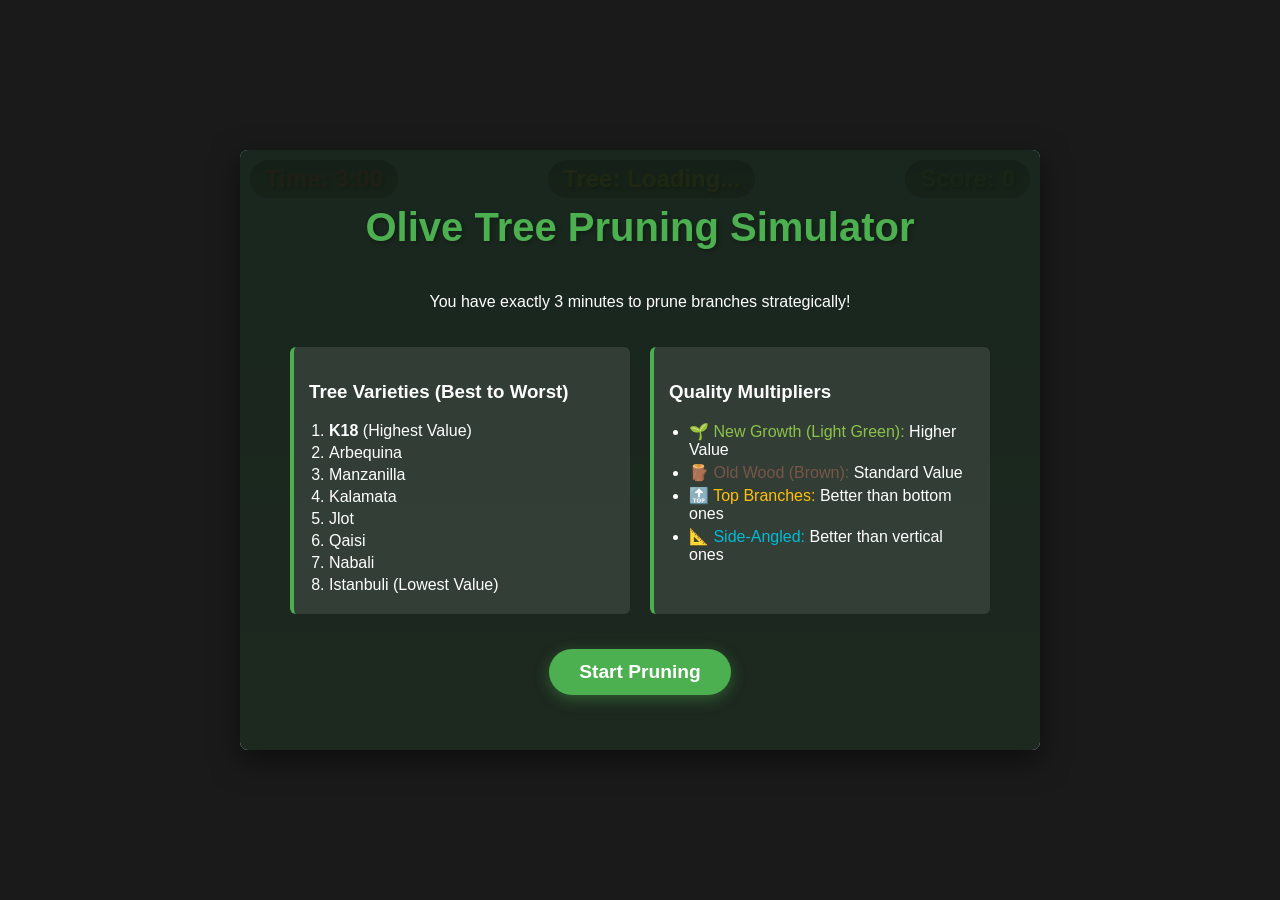
<file: olive-pruning-3min.html>
<!DOCTYPE html>
<html lang="en">
<head>
    <meta charset="UTF-8">
    <meta name="viewport" content="width=device-width, initial-scale=1.0">
    <title>Olive Tree Pruning Simulator</title>
    <style>
        body {
            margin: 0;
            padding: 0;
            background-color: #1a1a1a;
            color: #fff;
            font-family: 'Segoe UI', Tahoma, Geneva, Verdana, sans-serif;
            display: flex;
            justify-content: center;
            align-items: center;
            height: 100vh;
            overflow: hidden;
            user-select: none;
        }

        #game-container {
            position: relative;
            width: 800px;
            height: 600px;
            box-shadow: 0 10px 30px rgba(0,0,0,0.5);
            border-radius: 8px;
            overflow: hidden;
        }

        canvas {
            background: linear-gradient(to bottom, #87CEEB, #E0F6FF);
            cursor: none; /* Hide default cursor to show shears */
        }

        .screen {
            position: absolute;
            top: 0;
            left: 0;
            width: 100%;
            height: 100%;
            background: rgba(20, 30, 20, 0.95);
            display: flex;
            flex-direction: column;
            justify-content: center;
            align-items: center;
            padding: 40px;
            box-sizing: border-box;
            z-index: 10;
            text-align: center;
        }

        h1 { color: #4CAF50; margin-top: 0; font-size: 2.5rem; text-shadow: 2px 2px 4px rgba(0,0,0,0.3); }
        h2 { color: #8BC34A; }

        .info-grid {
            display: grid;
            grid-template-columns: 1fr 1fr;
            gap: 20px;
            margin: 20px 0;
            text-align: left;
            width: 100%;
            max-width: 700px;
        }

        .info-box {
            background: rgba(250,250,250,0.1);
            padding: 15px;
            border-radius: 6px;
            border-left: 4px solid #4CAF50;
        }

        ol { margin: 5px 0; padding-left: 20px; }
        li { margin: 4px 0; }
        ul { padding-left: 20px; }

        button {
            background-color: #4CAF50;
            color: white;
            border: none;
            padding: 12px 30px;
            font-size: 1.2rem;
            font-weight: bold;
            border-radius: 25px;
            cursor: pointer;
            transition: all 0.2s;
            box-shadow: 0 4px 15px rgba(76, 175, 80, 0.4);
            margin-top: 15px;
        }

        button:hover {
            background-color: #45a049;
            transform: scale(1.05);
        }

        #ui-layer {
            position: absolute;
            top: 10px;
            left: 10px;
            right: 10px;
            display: flex;
            justify-content: space-between;
            pointer-events: none;
            font-size: 1.5rem;
            font-weight: bold;
            text-shadow: 2px 2px 2px rgba(0,0,0,0.7);
            z-index: 5;
        }

        .ui-element {
            background: rgba(0,0,0,0.5);
            padding: 5px 15px;
            border-radius: 20px;
        }
        
        #timer { color: #ff4444; }
        #score { color: #4CAF50; }
        #variety-badge { color: #FFC107; }
    </style>
</head>
<body>

<div id="game-container">
    <!-- UI Overlay -->
    <div id="ui-layer">
        <div id="timer" class="ui-element">Time: 3:00</div>
        <div id="variety-badge" class="ui-element">Tree: Loading...</div>
        <div id="score" class="ui-element">Score: 0</div>
    </div>

    <!-- Info / Start Screen -->
    <div id="start-screen" class="screen">
        <h1>Olive Tree Pruning Simulator</h1>
        <p>You have exactly 3 minutes to prune branches strategically!</p>
        
        <div class="info-grid">
            <div class="info-box">
                <h3>Tree Varieties (Best to Worst)</h3>
                <ol>
                    <li><strong>K18</strong> (Highest Value)</li>
                    <li>Arbequina</li>
                    <li>Manzanilla</li>
                    <li>Kalamata</li>
                    <li>Jlot</li>
                    <li>Qaisi</li>
                    <li>Nabali</li>
                    <li>Istanbuli (Lowest Value)</li>
                </ol>
            </div>
            <div class="info-box">
                <h3>Quality Multipliers</h3>
                <ul>
                    <li><span style="color: #8BC34A;">🌱 New Growth (Light Green):</span> Higher Value</li>
                    <li><span style="color: #795548;">🪵 Old Wood (Brown):</span> Standard Value</li>
                    <li><span style="color: #FFC107;">🔝 Top Branches:</span> Better than bottom ones</li>
                    <li><span style="color: #00BCD4;">📐 Side-Angled:</span> Better than vertical ones</li>
                </ul>
            </div>
        </div>
        <button onclick="startGame()">Start Pruning</button>
    </div>

    <!-- Game Over Screen -->
    <div id="game-over-screen" class="screen" style="display: none;">
        <h1>Time's Up!</h1>
        <h2>Your Final Score: <span id="final-score" style="color: #FFC107;">0</span></h2>
        <p>Excellent job tending to the olive orchard.</p>
        <button onclick="restartGame()">Play Again</button>
    </div>

    <canvas id="gameCanvas" width="800" height="600"></canvas>
</div>

<script>
    const canvas = document.getElementById('gameCanvas');
    const ctx = canvas.getContext('2d');
    
    // Game State
    let score = 0;
    let timeLeft = 180;
    let gameActive = false;
    let gameTimer = null;
    let branches = [];
    let currentVarietyIndex = 0;
    let scoreFeedbacks = [];
    
    // Mouse/Hand position
    let mouseX = 400;
    let mouseY = 300;
    let isCutting = false;

    // Audio Synthesis (Web Audio API for pure satisfying sound effects without external files)
    const audioCtx = new (window.AudioContext || window.webkitAudioContext)();
    
    function playCutSound() {
        if (!audioCtx) return;
        // Snip sound
        let osc = audioCtx.createOscillator();
        let gain = audioCtx.createGain();
        osc.type = 'triangle';
        osc.frequency.setValueAtTime(120, audioCtx.currentTime);
        osc.frequency.exponentialRampToValueAtTime(400, audioCtx.currentTime + 0.08);
        
        gain.gain.setValueAtTime(0.3, audioCtx.currentTime);
        gain.gain.exponentialRampToValueAtTime(0.01, audioCtx.currentTime + 0.08);
        
        osc.connect(gain);
        gain.connect(audioCtx.destination);
        osc.start();
        osc.stop(audioCtx.currentTime + 0.08);
    }

    // Varieties Data
    const varieties = [
        { name: "K18", baseValue: 100, color: "#2E5A1c" },
        { name: "Arbequina", baseValue: 85, color: "#3B6E26" },
        { name: "Manzanilla", baseValue: 75, color: "#488231" },
        { name: "Kalamata", baseValue: 65, color: "#55963B" },
        { name: "Jlot", baseValue: 55, color: "#62AA46" },
        { name: "Qaisi", baseValue: 45, color: "#6FBE50" },
        { name: "Nabali", baseValue: 35, color: "#7CD25B" },
        { name: "Istanbuli", baseValue: 20, color: "#89E666" }
    ];

    // Event Listeners
    canvas.addEventListener('mousemove', (e) => {
        const rect = canvas.getBoundingClientRect();
        mouseX = e.clientX - rect.left;
        mouseY = e.clientY - rect.top;
    });

    canvas.addEventListener('mousedown', () => {
        if (!gameActive) return;
        isCutting = true;
        playCutSound();
        checkPrune();
    });

    canvas.addEventListener('mouseup', () => {
        isCutting = false;
    });

    function startGame() {
        document.getElementById('start-screen').style.display = 'none';
        gameActive = true;
        score = 0;
        timeLeft = 180;
        branches = [];
        scoreFeedbacks = [];
        currentVarietyIndex = 0;
        
        generateTree();
        
        // Timer Interval
        gameTimer = setInterval(() => {
            timeLeft--;
            const mins = Math.floor(timeLeft / 60);
            const secs = timeLeft % 60;
            document.getElementById('timer').innerText = `Time: ${mins}:${secs.toString().padStart(2,'0')}`;
            
            // Randomly change tree variety every few seconds to keep it interesting
            if (timeLeft % 7 === 0 && timeLeft > 0) {
                currentVarietyIndex = (currentVarietyIndex + 1) % varieties.length;
                generateTree();
            }
            
            if (timeLeft <= 0) {
                endGame();
            }
        }, 1000);
        
        // Start Loop
        requestAnimationFrame(gameLoop);
    }

    function restartGame() {
        document.getElementById('game-over-screen').style.display = 'none';
        startGame();
    }

    function endGame() {
        gameActive = false;
        clearInterval(gameTimer);
        document.getElementById('game-over-screen').style.display = 'flex';
        document.getElementById('final-score').innerText = score;
    }

    function generateTree() {
        branches = [];
        document.getElementById('variety-badge').innerText = `Tree: ${varieties[currentVarietyIndex].name}`;
        
        // Main Trunk Base
        let startX = 400;
        let startY = 600;
        
        // Generate recursive branch structure
        function createBranch(x, y, angle, length, depth, isNewGrowth) {
            if (depth > 5) return;

            // Calculate End Points
            let endX = x + Math.cos(angle) * length;
            let endY = y + Math.sin(angle) * length;

            // Determine Properties for rules
            // 1. Top of tree bonus (lower Y means higher up on screen)
            let heightFactor = (600 - endY) / 600; 
            
            // 2. Side-angle bonus (Horizontal is closer to 0 or PI. Vertical is PI/2 or -PI/2)
            let isVertical = Math.abs(Math.sin(angle)) > 0.8;
            let angleFactor = isVertical ? 1.0 : 1.5;

            // 3. New growth vs old wood
            let growthType = isNewGrowth || (depth >= 3) ? 'new' : 'old';

            branches.push({
                startX: x,
                startY: y,
                endX: endX,
                endY: endY,
                depth: depth,
                growthType: growthType,
                angleFactor: angleFactor,
                heightFactor: heightFactor,
                pruned: false
            });

            // Spawn sub-branches
            let numBranches = 2 + Math.floor(Math.random() * 2);
            for(let i=0; i<numBranches; i++) {
                let nextAngle = angle + (Math.random() * 0.8 - 0.4);
                let nextLength = length * (0.7 + Math.random() * 0.2);
                createBranch(endX, endY, nextAngle, nextLength, depth + 1, growthType === 'new');
            }
        }

        // Start tree generation (growing upwards, hence -PI/2)
        createBranch(startX, startY - 50, -Math.PI/2, 100, 1, false);
    }

    function checkPrune() {
        branches.forEach(branch => {
            if (branch.pruned) return;

            // Distance from cursor to branch mid-point
            let midX = (branch.startX + branch.endX) / 2;
            let midY = (branch.startY + branch.endY) / 2;
            let dist = Math.hypot(mouseX - midX, mouseY - midY);

            // If close enough to the middle of the branch, clip it!
            if (dist < 25) {
                branch.pruned = true;
                
                // Calculate Score based on requested rules
                let currentVariety = varieties[currentVarietyIndex];
                let base = currentVariety.baseValue;
                
                let growthMultiplier = (branch.growthType === 'new') ? 1.5 : 1.0;
                let heightMultiplier = 1 + branch.heightFactor; // Up to 2x for top
                let angleMultiplier = branch.angleFactor; // 1.5x for side angles

                let finalPoints = Math.round(base * growthMultiplier * heightMultiplier * angleMultiplier);
                score += finalPoints;
                
                // Update UI text
                document.getElementById('score').innerText = `Score: ${score}`;

                // Floating score feedback
                scoreFeedbacks.push({
                    x: midX,
                    y: midY,
                    text: `+${finalPoints}`,
                    alpha: 1.0,
                    color: branch.growthType === 'new' ? '#8BC34A' : '#FFC107'
                });
            }
        });
    }

    function drawHandAndShears() {
        ctx.save();
        ctx.translate(mouseX, mouseY);
        
        // Animate shear snapping
        let shearAngle = isCutting ? 0.1 : 0.4;

        // Draw Hand/Glove
        ctx.fillStyle = "#bf8f63"; // Hand color
        ctx.beginPath();
        ctx.arc(40, 50, 20, 0, Math.PI*2);
        ctx.fill();

        // Sleeve
        ctx.fillStyle = "#5d4037";
        ctx.fillRect(30, 50, 30, 80);

        // Shears Blade 1
        ctx.save();
        ctx.rotate(-shearAngle);
        ctx.strokeStyle = "#757575";
        ctx.lineWidth = 6;
        ctx.lineCap = "round";
        ctx.beginPath();
        ctx.moveTo(0, 0);
        ctx.lineTo(-30, -15);
        ctx.stroke();
        // Handles
        ctx.strokeStyle = "#d32f2f";
        ctx.lineWidth = 8;
        ctx.beginPath();
        ctx.moveTo(0, 0);
        ctx.lineTo(30, 20);
        ctx.stroke();
        ctx.restore();

        // Shears Blade 2
        ctx.save();
        ctx.rotate(shearAngle);
        ctx.strokeStyle = "#9e9e9e";
        ctx.lineWidth = 6;
        ctx.lineCap = "round";
        ctx.beginPath();
        ctx.moveTo(0, 0);
        ctx.lineTo(-35, -5);
        ctx.stroke();
        // Handles
        ctx.strokeStyle = "#d32f2f";
        ctx.lineWidth = 8;
        ctx.beginPath();
        ctx.moveTo(0, 0);
        ctx.lineTo(25, 30);
        ctx.stroke();
        ctx.restore();

        // Pivot Screw
        ctx.fillStyle = "#333";
        ctx.beginPath();
        ctx.arc(0, 0, 4, 0, Math.PI*2);
        ctx.fill();

        ctx.restore();
    }

    function gameLoop() {
        if (!gameActive) return;

        // Clear Screen
        ctx.clearRect(0, 0, canvas.width, canvas.height);

        // Draw Ground
        ctx.fillStyle = "#556B2F";
        ctx.fillRect(0, 550, 800, 50);

        // Draw Trunk
        ctx.strokeStyle = "#5d4037";
        ctx.lineWidth = 18;
        ctx.lineCap = "round";
        ctx.beginPath();
        ctx.moveTo(400, 600);
        ctx.lineTo(400, 500);
        ctx.stroke();

        // Draw Branches
        branches.forEach(branch => {
            if (branch.pruned) return;

            // Set color based on Growth Type (Rule: New vs Old)
            if (branch.growthType === 'new') {
                ctx.strokeStyle = "#66BB6A"; // vibrant light green
            } else {
                ctx.strokeStyle = "#8d6e63"; // wooden brown
            }

            // Thickness based on depth
            ctx.lineWidth = Math.max(2, 10 - branch.depth * 1.5);
            ctx.lineCap = "round";
            
            ctx.beginPath();
            ctx.moveTo(branch.startX, branch.startY);
            ctx.lineTo(branch.endX, branch.endY);
            ctx.stroke();

            // Draw some tiny olive leaves on new growth
            if (branch.growthType === 'new') {
                ctx.fillStyle = varieties[currentVarietyIndex].color;
                ctx.beginPath();
                ctx.arc(branch.endX, branch.endY, 4, 0, Math.PI * 2);
                ctx.fill();
            }
        });

        // Render & Update Floating Score Feedbacks
        for (let i = scoreFeedbacks.length - 1; i >= 0; i--) {
            let f = scoreFeedbacks[i];
            ctx.fillStyle = f.color;
            ctx.font = `bold ${20 + (1 - f.alpha)*10}px Arial`;
            ctx.globalAlpha = f.alpha;
            ctx.fillText(f.text, f.x, f.y);
            f.y -= 1; // Float up
            f.alpha -= 0.02; // Fade out
            if (f.alpha <= 0) {
                scoreFeedbacks.splice(i, 1);
            }
        }
        ctx.globalAlpha = 1.0; // Reset alpha

        // Draw Player's Hand and Shears
        drawHandAndShears();

        requestAnimationFrame(gameLoop);
    }
</script>

</body>
</html>
</file>
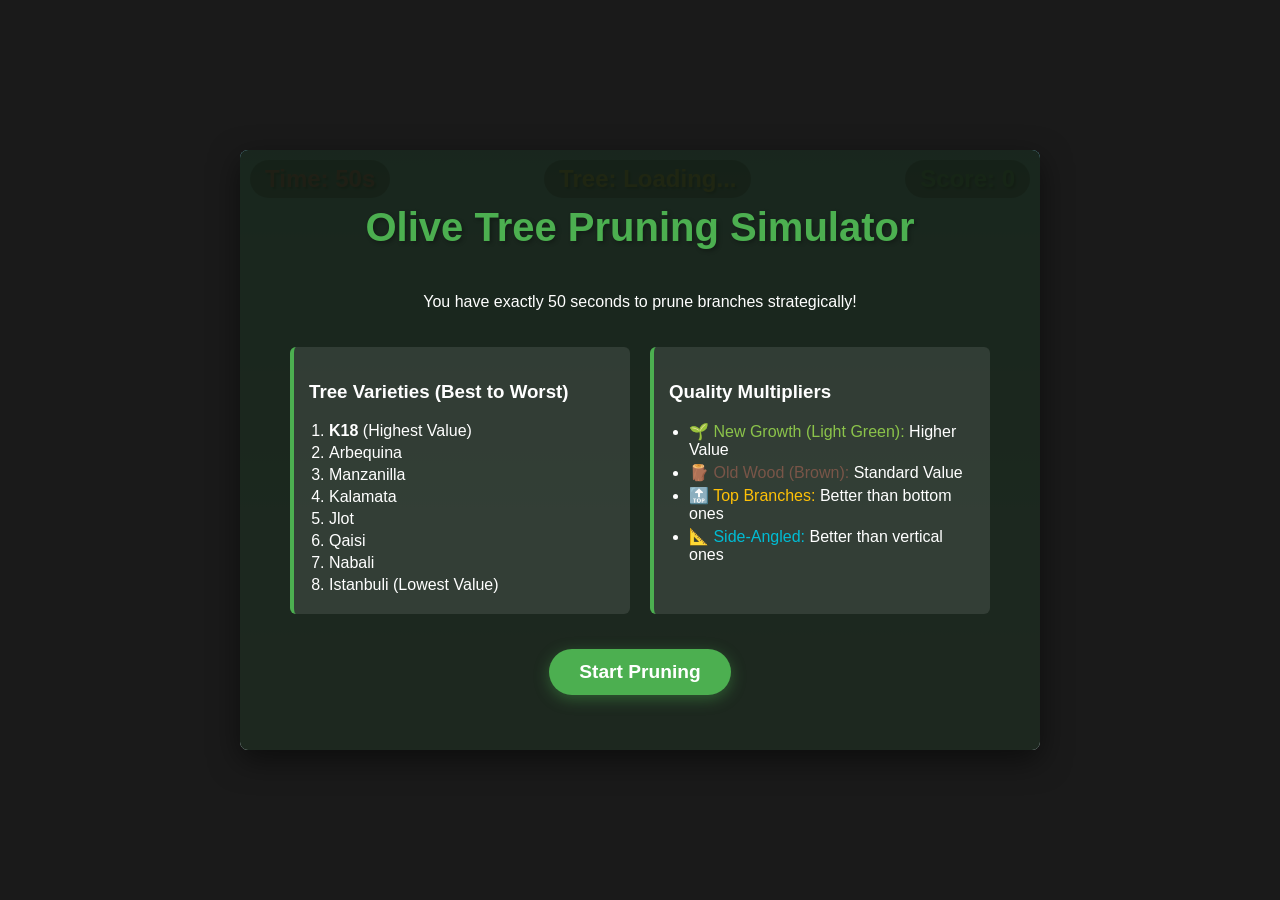
<file: olive-pruning.html>
<!DOCTYPE html>
<html lang="en">
<head>
    <meta charset="UTF-8">
    <meta name="viewport" content="width=device-width, initial-scale=1.0">
    <title>Olive Tree Pruning Simulator</title>
    <style>
        body {
            margin: 0;
            padding: 0;
            background-color: #1a1a1a;
            color: #fff;
            font-family: 'Segoe UI', Tahoma, Geneva, Verdana, sans-serif;
            display: flex;
            justify-content: center;
            align-items: center;
            height: 100vh;
            overflow: hidden;
            user-select: none;
        }

        #game-container {
            position: relative;
            width: 800px;
            height: 600px;
            box-shadow: 0 10px 30px rgba(0,0,0,0.5);
            border-radius: 8px;
            overflow: hidden;
        }

        canvas {
            background: linear-gradient(to bottom, #87CEEB, #E0F6FF);
            cursor: none; /* Hide default cursor to show shears */
        }

        .screen {
            position: absolute;
            top: 0;
            left: 0;
            width: 100%;
            height: 100%;
            background: rgba(20, 30, 20, 0.95);
            display: flex;
            flex-direction: column;
            justify-content: center;
            align-items: center;
            padding: 40px;
            box-sizing: border-box;
            z-index: 10;
            text-align: center;
        }

        h1 { color: #4CAF50; margin-top: 0; font-size: 2.5rem; text-shadow: 2px 2px 4px rgba(0,0,0,0.3); }
        h2 { color: #8BC34A; }

        .info-grid {
            display: grid;
            grid-template-columns: 1fr 1fr;
            gap: 20px;
            margin: 20px 0;
            text-align: left;
            width: 100%;
            max-width: 700px;
        }

        .info-box {
            background: rgba(250,250,250,0.1);
            padding: 15px;
            border-radius: 6px;
            border-left: 4px solid #4CAF50;
        }

        ol { margin: 5px 0; padding-left: 20px; }
        li { margin: 4px 0; }
        ul { padding-left: 20px; }

        button {
            background-color: #4CAF50;
            color: white;
            border: none;
            padding: 12px 30px;
            font-size: 1.2rem;
            font-weight: bold;
            border-radius: 25px;
            cursor: pointer;
            transition: all 0.2s;
            box-shadow: 0 4px 15px rgba(76, 175, 80, 0.4);
            margin-top: 15px;
        }

        button:hover {
            background-color: #45a049;
            transform: scale(1.05);
        }

        #ui-layer {
            position: absolute;
            top: 10px;
            left: 10px;
            right: 10px;
            display: flex;
            justify-content: space-between;
            pointer-events: none;
            font-size: 1.5rem;
            font-weight: bold;
            text-shadow: 2px 2px 2px rgba(0,0,0,0.7);
            z-index: 5;
        }

        .ui-element {
            background: rgba(0,0,0,0.5);
            padding: 5px 15px;
            border-radius: 20px;
        }
        
        #timer { color: #ff4444; }
        #score { color: #4CAF50; }
        #variety-badge { color: #FFC107; }
    </style>
</head>
<body>

<div id="game-container">
    <!-- UI Overlay -->
    <div id="ui-layer">
        <div id="timer" class="ui-element">Time: 50s</div>
        <div id="variety-badge" class="ui-element">Tree: Loading...</div>
        <div id="score" class="ui-element">Score: 0</div>
    </div>

    <!-- Info / Start Screen -->
    <div id="start-screen" class="screen">
        <h1>Olive Tree Pruning Simulator</h1>
        <p>You have exactly 50 seconds to prune branches strategically!</p>
        
        <div class="info-grid">
            <div class="info-box">
                <h3>Tree Varieties (Best to Worst)</h3>
                <ol>
                    <li><strong>K18</strong> (Highest Value)</li>
                    <li>Arbequina</li>
                    <li>Manzanilla</li>
                    <li>Kalamata</li>
                    <li>Jlot</li>
                    <li>Qaisi</li>
                    <li>Nabali</li>
                    <li>Istanbuli (Lowest Value)</li>
                </ol>
            </div>
            <div class="info-box">
                <h3>Quality Multipliers</h3>
                <ul>
                    <li><span style="color: #8BC34A;">🌱 New Growth (Light Green):</span> Higher Value</li>
                    <li><span style="color: #795548;">🪵 Old Wood (Brown):</span> Standard Value</li>
                    <li><span style="color: #FFC107;">🔝 Top Branches:</span> Better than bottom ones</li>
                    <li><span style="color: #00BCD4;">📐 Side-Angled:</span> Better than vertical ones</li>
                </ul>
            </div>
        </div>
        <button onclick="startGame()">Start Pruning</button>
    </div>

    <!-- Game Over Screen -->
    <div id="game-over-screen" class="screen" style="display: none;">
        <h1>Time's Up!</h1>
        <h2>Your Final Score: <span id="final-score" style="color: #FFC107;">0</span></h2>
        <p>Excellent job tending to the olive orchard.</p>
        <button onclick="restartGame()">Play Again</button>
    </div>

    <canvas id="gameCanvas" width="800" height="600"></canvas>
</div>

<script>
    const canvas = document.getElementById('gameCanvas');
    const ctx = canvas.getContext('2d');
    
    // Game State
    let score = 0;
    let timeLeft = 50;
    let gameActive = false;
    let gameTimer = null;
    let branches = [];
    let currentVarietyIndex = 0;
    let scoreFeedbacks = [];
    
    // Mouse/Hand position
    let mouseX = 400;
    let mouseY = 300;
    let isCutting = false;

    // Audio Synthesis (Web Audio API for pure satisfying sound effects without external files)
    const audioCtx = new (window.AudioContext || window.webkitAudioContext)();
    
    function playCutSound() {
        if (!audioCtx) return;
        // Snip sound
        let osc = audioCtx.createOscillator();
        let gain = audioCtx.createGain();
        osc.type = 'triangle';
        osc.frequency.setValueAtTime(120, audioCtx.currentTime);
        osc.frequency.exponentialRampToValueAtTime(400, audioCtx.currentTime + 0.08);
        
        gain.gain.setValueAtTime(0.3, audioCtx.currentTime);
        gain.gain.exponentialRampToValueAtTime(0.01, audioCtx.currentTime + 0.08);
        
        osc.connect(gain);
        gain.connect(audioCtx.destination);
        osc.start();
        osc.stop(audioCtx.currentTime + 0.08);
    }

    // Varieties Data
    const varieties = [
        { name: "K18", baseValue: 100, color: "#2E5A1c" },
        { name: "Arbequina", baseValue: 85, color: "#3B6E26" },
        { name: "Manzanilla", baseValue: 75, color: "#488231" },
        { name: "Kalamata", baseValue: 65, color: "#55963B" },
        { name: "Jlot", baseValue: 55, color: "#62AA46" },
        { name: "Qaisi", baseValue: 45, color: "#6FBE50" },
        { name: "Nabali", baseValue: 35, color: "#7CD25B" },
        { name: "Istanbuli", baseValue: 20, color: "#89E666" }
    ];

    // Event Listeners
    canvas.addEventListener('mousemove', (e) => {
        const rect = canvas.getBoundingClientRect();
        mouseX = e.clientX - rect.left;
        mouseY = e.clientY - rect.top;
    });

    canvas.addEventListener('mousedown', () => {
        if (!gameActive) return;
        isCutting = true;
        playCutSound();
        checkPrune();
    });

    canvas.addEventListener('mouseup', () => {
        isCutting = false;
    });

    function startGame() {
        document.getElementById('start-screen').style.display = 'none';
        gameActive = true;
        score = 0;
        timeLeft = 50;
        branches = [];
        scoreFeedbacks = [];
        currentVarietyIndex = 0;
        
        generateTree();
        
        // Timer Interval
        gameTimer = setInterval(() => {
            timeLeft--;
            document.getElementById('timer').innerText = `Time: ${timeLeft}s`;
            
            // Randomly change tree variety every few seconds to keep it interesting
            if (timeLeft % 7 === 0 && timeLeft > 0) {
                currentVarietyIndex = (currentVarietyIndex + 1) % varieties.length;
                generateTree();
            }
            
            if (timeLeft <= 0) {
                endGame();
            }
        }, 1000);
        
        // Start Loop
        requestAnimationFrame(gameLoop);
    }

    function restartGame() {
        document.getElementById('game-over-screen').style.display = 'none';
        startGame();
    }

    function endGame() {
        gameActive = false;
        clearInterval(gameTimer);
        document.getElementById('game-over-screen').style.display = 'flex';
        document.getElementById('final-score').innerText = score;
    }

    function generateTree() {
        branches = [];
        document.getElementById('variety-badge').innerText = `Tree: ${varieties[currentVarietyIndex].name}`;
        
        // Main Trunk Base
        let startX = 400;
        let startY = 600;
        
        // Generate recursive branch structure
        function createBranch(x, y, angle, length, depth, isNewGrowth) {
            if (depth > 5) return;

            // Calculate End Points
            let endX = x + Math.cos(angle) * length;
            let endY = y + Math.sin(angle) * length;

            // Determine Properties for rules
            // 1. Top of tree bonus (lower Y means higher up on screen)
            let heightFactor = (600 - endY) / 600; 
            
            // 2. Side-angle bonus (Horizontal is closer to 0 or PI. Vertical is PI/2 or -PI/2)
            let isVertical = Math.abs(Math.sin(angle)) > 0.8;
            let angleFactor = isVertical ? 1.0 : 1.5;

            // 3. New growth vs old wood
            let growthType = isNewGrowth || (depth >= 3) ? 'new' : 'old';

            branches.push({
                startX: x,
                startY: y,
                endX: endX,
                endY: endY,
                depth: depth,
                growthType: growthType,
                angleFactor: angleFactor,
                heightFactor: heightFactor,
                pruned: false
            });

            // Spawn sub-branches
            let numBranches = 2 + Math.floor(Math.random() * 2);
            for(let i=0; i<numBranches; i++) {
                let nextAngle = angle + (Math.random() * 0.8 - 0.4);
                let nextLength = length * (0.7 + Math.random() * 0.2);
                createBranch(endX, endY, nextAngle, nextLength, depth + 1, growthType === 'new');
            }
        }

        // Start tree generation (growing upwards, hence -PI/2)
        createBranch(startX, startY - 50, -Math.PI/2, 100, 1, false);
    }

    function checkPrune() {
        branches.forEach(branch => {
            if (branch.pruned) return;

            // Distance from cursor to branch mid-point
            let midX = (branch.startX + branch.endX) / 2;
            let midY = (branch.startY + branch.endY) / 2;
            let dist = Math.hypot(mouseX - midX, mouseY - midY);

            // If close enough to the middle of the branch, clip it!
            if (dist < 25) {
                branch.pruned = true;
                
                // Calculate Score based on requested rules
                let currentVariety = varieties[currentVarietyIndex];
                let base = currentVariety.baseValue;
                
                let growthMultiplier = (branch.growthType === 'new') ? 1.5 : 1.0;
                let heightMultiplier = 1 + branch.heightFactor; // Up to 2x for top
                let angleMultiplier = branch.angleFactor; // 1.5x for side angles

                let finalPoints = Math.round(base * growthMultiplier * heightMultiplier * angleMultiplier);
                score += finalPoints;
                
                // Update UI text
                document.getElementById('score').innerText = `Score: ${score}`;

                // Floating score feedback
                scoreFeedbacks.push({
                    x: midX,
                    y: midY,
                    text: `+${finalPoints}`,
                    alpha: 1.0,
                    color: branch.growthType === 'new' ? '#8BC34A' : '#FFC107'
                });
            }
        });
    }

    function drawHandAndShears() {
        ctx.save();
        ctx.translate(mouseX, mouseY);
        
        // Animate shear snapping
        let shearAngle = isCutting ? 0.1 : 0.4;

        // Draw Hand/Glove
        ctx.fillStyle = "#bf8f63"; // Hand color
        ctx.beginPath();
        ctx.arc(40, 50, 20, 0, Math.PI*2);
        ctx.fill();

        // Sleeve
        ctx.fillStyle = "#5d4037";
        ctx.fillRect(30, 50, 30, 80);

        // Shears Blade 1
        ctx.save();
        ctx.rotate(-shearAngle);
        ctx.strokeStyle = "#757575";
        ctx.lineWidth = 6;
        ctx.lineCap = "round";
        ctx.beginPath();
        ctx.moveTo(0, 0);
        ctx.lineTo(-30, -15);
        ctx.stroke();
        // Handles
        ctx.strokeStyle = "#d32f2f";
        ctx.lineWidth = 8;
        ctx.beginPath();
        ctx.moveTo(0, 0);
        ctx.lineTo(30, 20);
        ctx.stroke();
        ctx.restore();

        // Shears Blade 2
        ctx.save();
        ctx.rotate(shearAngle);
        ctx.strokeStyle = "#9e9e9e";
        ctx.lineWidth = 6;
        ctx.lineCap = "round";
        ctx.beginPath();
        ctx.moveTo(0, 0);
        ctx.lineTo(-35, -5);
        ctx.stroke();
        // Handles
        ctx.strokeStyle = "#d32f2f";
        ctx.lineWidth = 8;
        ctx.beginPath();
        ctx.moveTo(0, 0);
        ctx.lineTo(25, 30);
        ctx.stroke();
        ctx.restore();

        // Pivot Screw
        ctx.fillStyle = "#333";
        ctx.beginPath();
        ctx.arc(0, 0, 4, 0, Math.PI*2);
        ctx.fill();

        ctx.restore();
    }

    function gameLoop() {
        if (!gameActive) return;

        // Clear Screen
        ctx.clearRect(0, 0, canvas.width, canvas.height);

        // Draw Ground
        ctx.fillStyle = "#556B2F";
        ctx.fillRect(0, 550, 800, 50);

        // Draw Trunk
        ctx.strokeStyle = "#5d4037";
        ctx.lineWidth = 18;
        ctx.lineCap = "round";
        ctx.beginPath();
        ctx.moveTo(400, 600);
        ctx.lineTo(400, 500);
        ctx.stroke();

        // Draw Branches
        branches.forEach(branch => {
            if (branch.pruned) return;

            // Set color based on Growth Type (Rule: New vs Old)
            if (branch.growthType === 'new') {
                ctx.strokeStyle = "#66BB6A"; // vibrant light green
            } else {
                ctx.strokeStyle = "#8d6e63"; // wooden brown
            }

            // Thickness based on depth
            ctx.lineWidth = Math.max(2, 10 - branch.depth * 1.5);
            ctx.lineCap = "round";
            
            ctx.beginPath();
            ctx.moveTo(branch.startX, branch.startY);
            ctx.lineTo(branch.endX, branch.endY);
            ctx.stroke();

            // Draw some tiny olive leaves on new growth
            if (branch.growthType === 'new') {
                ctx.fillStyle = varieties[currentVarietyIndex].color;
                ctx.beginPath();
                ctx.arc(branch.endX, branch.endY, 4, 0, Math.PI * 2);
                ctx.fill();
            }
        });

        // Render & Update Floating Score Feedbacks
        for (let i = scoreFeedbacks.length - 1; i >= 0; i--) {
            let f = scoreFeedbacks[i];
            ctx.fillStyle = f.color;
            ctx.font = `bold ${20 + (1 - f.alpha)*10}px Arial`;
            ctx.globalAlpha = f.alpha;
            ctx.fillText(f.text, f.x, f.y);
            f.y -= 1; // Float up
            f.alpha -= 0.02; // Fade out
            if (f.alpha <= 0) {
                scoreFeedbacks.splice(i, 1);
            }
        }
        ctx.globalAlpha = 1.0; // Reset alpha

        // Draw Player's Hand and Shears
        drawHandAndShears();

        requestAnimationFrame(gameLoop);
    }
</script>

</body>
</html>
</file>
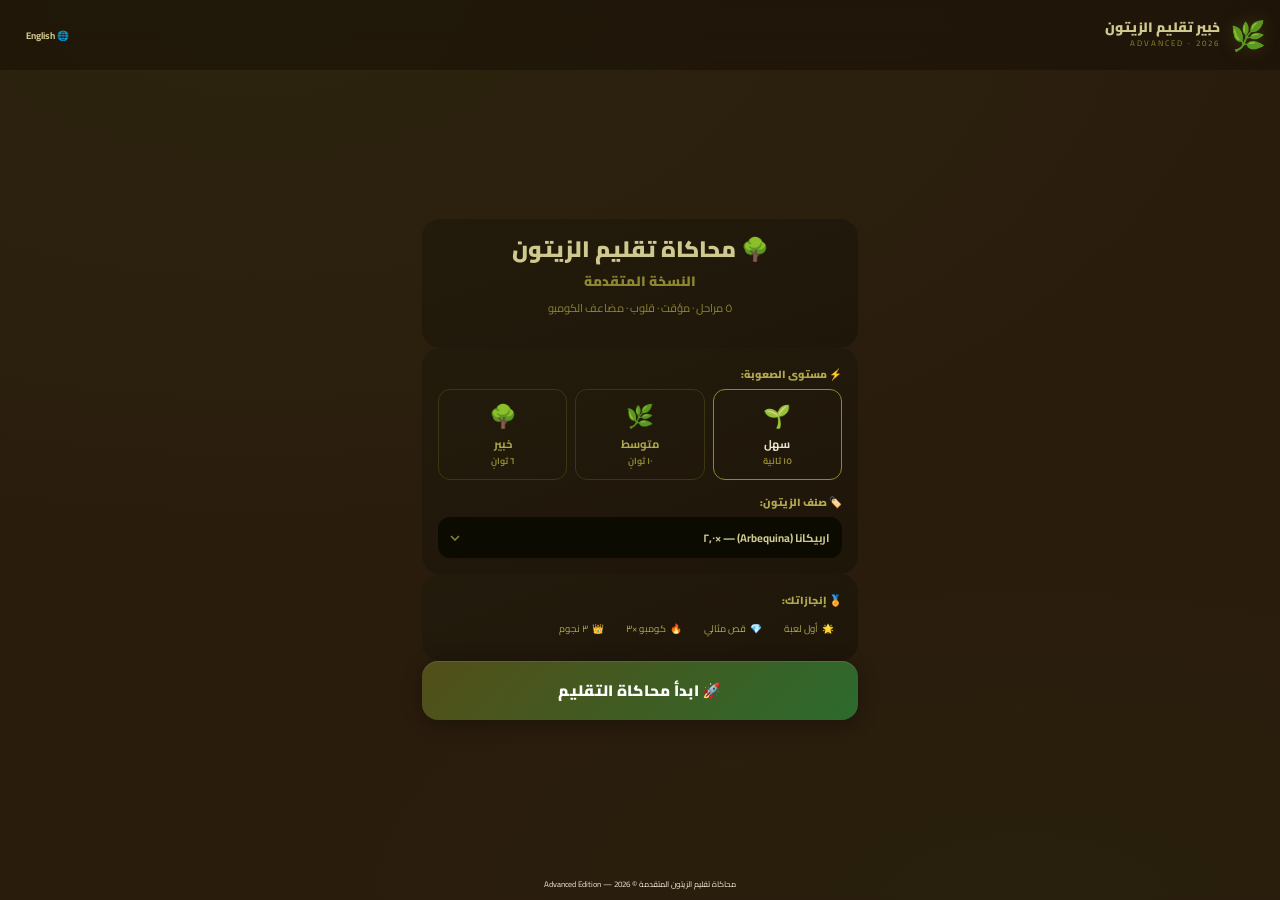
<file: olive_advanced.html>
<!DOCTYPE html>
<html lang="ar" dir="rtl">
<head>
<meta charset="UTF-8">
<meta name="viewport" content="width=device-width,initial-scale=1,maximum-scale=1,user-scalable=no">
<title>خبير تقليم الزيتون – النسخة المتقدمة</title>
<link href="https://fonts.googleapis.com/css2?family=Cairo:wght@400;600;700;900&display=swap" rel="stylesheet">
<style>
/* ═══════════════════════════════════════
   DESIGN SYSTEM
═══════════════════════════════════════ */
:root {
  --o50:#f5f3ea; --o100:#e9e5cc; --o200:#d0c98f; --o300:#b2a84e;
  --o400:#8f8730; --o500:#6d6620; --o600:#534e18; --o700:#3b3711;
  --o800:#27250b; --o900:#161405; --o950:#0c0b02;
  --earth:#2a1c0d; --bark:#4a2e15; --sand:#b8934a;
  --emerald:#22c55e; --yellow:#fbbf24; --red:#f87171; --sky:#60a5fa;
  --white:#f0ead8;
  --radius:18px; --gap:10px;
}
*{box-sizing:border-box;margin:0;padding:0;-webkit-tap-highlight-color:transparent}

html,body{
  min-height:100dvh; font-family:'Cairo',sans-serif;
  background: var(--earth);
  background-image:
    radial-gradient(ellipse 80% 60% at 20% 0%,#3a5a1a22,transparent),
    radial-gradient(ellipse 60% 40% at 80% 100%,#1a3a0a18,transparent);
  color:var(--white); display:flex; flex-direction:column;
  overflow-x:hidden;
}

/* ─── IMAGE SPRITE ─── */
/* o2.jpg: 3-col × 2-row composite panel */
.panel{
  background:url('o2.jpg') no-repeat;
  background-size:300% 200%;
  width:100%; height:100%; position:absolute; inset:0;
}
.p-grove  {background-position:0%   0%  }   /* top-left  : olive grove    */
.p-sapling{background-position:50%  0%  }   /* top-mid   : young sapling  */
.p-citrus {background-position:100% 0%  }   /* top-right : citrus bush    */
.p-shears1{background-position:0%   100%}   /* bot-left  : scissors 1     */
.p-bloom  {background-position:50%  100%}   /* bot-mid   : bloom branch   */
.p-shears2{background-position:100% 100%}   /* bot-right : scissors 2     */

/* fallback gradient if image missing */
.p-grove  {--fb:linear-gradient(135deg,#3a5a1a,#5a8a2a)}
.p-citrus {--fb:linear-gradient(135deg,#5a3a10,#8a6020)}
.p-sapling{--fb:linear-gradient(135deg,#1a3a10,#3a6a20)}
.p-shears1,.p-shears2,.p-bloom{--fb:linear-gradient(135deg,#1a2a10,#2a4a18)}

/* ─── LAYOUT ─── */
header{
  background:#1a120899; backdrop-filter:blur(16px);
  border-bottom:1px solid var(--o600)33;
  padding:8px 14px; display:flex; justify-content:space-between;
  align-items:center; position:sticky; top:0; z-index:50;
}
.logo{display:flex;align-items:center;gap:10px}
.logo-icon{font-size:1.8rem;filter:drop-shadow(0 0 8px #8f873044)}
.logo-title{font-size:.85rem;font-weight:900;color:var(--o200);line-height:1.2}
.logo-sub{font-size:.5rem;letter-spacing:2px;text-transform:uppercase;color:var(--o400)}
.lang-btn{
  background:var(--o700)66; border:1px solid var(--o500)44;
  color:var(--o200); font-family:'Cairo',sans-serif;
  font-size:.6rem; font-weight:700; padding:5px 12px;
  border-radius:50px; cursor:pointer; transition:all .2s;
}
.lang-btn:hover{background:var(--o600)88}

main{flex:1;max-width:460px;margin:0 auto;width:100%;padding:12px;display:flex;flex-direction:column;justify-content:center;gap:var(--gap)}

/* ─── CARDS ─── */
.card{
  background:linear-gradient(160deg,#201a0bcc,#14100688);
  border:1px solid var(--o700)55;
  border-radius:var(--radius); padding:16px;
  box-shadow:0 6px 30px #0000005a, inset 0 1px 0 var(--o500)18;
}

/* ─── HOME SCREEN ─── */
.home-title{font-size:1.4rem;font-weight:900;color:var(--o200);text-align:center;line-height:1.3;margin-bottom:4px}
.home-sub{font-size:.7rem;color:var(--o400);text-align:center;margin-bottom:14px}

/* Difficulty pills */
.diff-row{display:flex;gap:8px;margin-bottom:12px}
.diff-btn{
  flex:1;padding:10px 6px;border-radius:12px;
  border:1.5px solid var(--o700);background:var(--o900)88;
  color:var(--o300);font-family:'Cairo',sans-serif;font-size:.7rem;font-weight:700;
  cursor:pointer;transition:all .2s;text-align:center;line-height:1.5;
}
.diff-btn.active{border-color:var(--o400);background:var(--o700)88;color:var(--o100)}
.diff-btn:hover{border-color:var(--o500);background:var(--o800)}
.diff-icon{font-size:1.4rem;display:block;margin-bottom:2px}

/* Variety select */
.field-label{font-size:.65rem;font-weight:900;color:var(--o300);display:block;margin-bottom:5px}
select.variety{
  width:100%;background:var(--o950);border:1px solid var(--o600)66;
  color:var(--o200);border-radius:12px;padding:10px 12px;
  font-size:.7rem;font-family:'Cairo',sans-serif;font-weight:700;
  cursor:pointer;outline:none;appearance:none;
  background-image:url("data:image/svg+xml,%3Csvg xmlns='http://www.w3.org/2000/svg' width='10' height='6'%3E%3Cpath d='M1 1l4 4 4-4' stroke='%238f8730' stroke-width='1.5' fill='none'/%3E%3C/svg%3E");
  background-repeat:no-repeat;background-position:left 12px center;
}

/* Achievement strip */
.ach-strip{display:flex;gap:6px;flex-wrap:wrap;margin-bottom:4px}
.ach-badge{
  background:var(--o800)88;border:1px solid var(--o600)55;
  border-radius:8px;padding:4px 8px;font-size:.6rem;color:var(--o300);
  display:flex;align-items:center;gap:4px;
}
.ach-badge.earned{border-color:var(--yellow)88;color:var(--yellow);background:var(--o700)55}

.btn-start{
  width:100%;padding:15px;
  background:linear-gradient(135deg,var(--o600),#2d6a2d);
  border:none;border-radius:16px;color:#fff;
  font-family:'Cairo',sans-serif;font-size:.95rem;font-weight:900;
  cursor:pointer;transition:all .2s;
  box-shadow:0 4px 20px #00000055, inset 0 1px 0 #ffffff18;
  letter-spacing:.3px;
}
.btn-start:hover{filter:brightness(1.12);transform:translateY(-1px);box-shadow:0 8px 28px #00000066}
.btn-start:active{transform:scale(.97)}

/* ─── HUD ─── */
.hud{
  display:grid;grid-template-columns:1fr auto 1fr;
  align-items:center;gap:8px;
}
.hud-block{text-align:center}
.hud-label{font-size:.55rem;font-weight:700;color:var(--o400);letter-spacing:.5px;text-transform:uppercase}
.hud-val{font-size:1.25rem;font-weight:900;line-height:1}
.hud-val.score{color:var(--yellow)}
.hud-val.combo{color:var(--emerald);font-size:.9rem}

/* Timer ring */
.timer-wrap{position:relative;width:52px;height:52px;margin:0 auto}
.timer-svg{transform:rotate(-90deg);width:52px;height:52px}
.timer-bg{fill:none;stroke:var(--o800);stroke-width:4}
.timer-fg{fill:none;stroke:var(--emerald);stroke-width:4;stroke-linecap:round;
  stroke-dasharray:132;stroke-dashoffset:0;transition:stroke .3s}
.timer-num{
  position:absolute;inset:0;display:flex;align-items:center;justify-content:center;
  font-size:.9rem;font-weight:900;color:var(--white);
}

/* Hearts */
.hearts{display:flex;gap:3px;justify-content:center}
.heart{font-size:1rem;transition:transform .3s}
.heart.lost{filter:grayscale(1) opacity(.3);transform:scale(.8)}

/* Progress bar */
.progress-outer{background:var(--o800);border-radius:4px;height:5px;overflow:hidden}
.progress-inner{height:100%;border-radius:4px;background:linear-gradient(90deg,var(--o400),var(--emerald));transition:width .4s cubic-bezier(.4,0,.2,1)}

/* Stage label */
.stage-lbl{
  background:var(--o800)88;border:1px solid var(--o600)33;
  border-radius:12px;padding:8px 12px;text-align:center;
  font-size:.72rem;font-weight:700;color:var(--o100);line-height:1.6;
}

/* ─── WORKSPACE ─── */
.workspace{
  position:relative;width:100%;aspect-ratio:4/3;
  background:var(--o950);border-radius:20px;overflow:hidden;
  border:2px solid var(--o700)55;
  box-shadow:0 4px 24px #00000066;
}
.workspace.shake{animation:shake .4s ease-in-out}
@keyframes shake{0%,100%{transform:translateX(0)}25%{transform:translateX(-7px) rotate(-.5deg)}75%{transform:translateX(7px) rotate(.5deg)}}

/* Stage views */
.sv{position:absolute;inset:0;display:none;animation:fadeIn .25s ease}
.sv.active{display:block}
@keyframes fadeIn{from{opacity:0;transform:scale(.97)}to{opacity:1;transform:scale(1)}}

/* ── Stage 1 & 3: two-panel choice ── */
.choice-grid{display:grid;grid-template-columns:1fr 1fr;height:100%;gap:5px;padding:5px}
.choice-card{
  position:relative;border-radius:14px;overflow:hidden;
  cursor:pointer;border:2px solid transparent;transition:border-color .2s,transform .12s;
  background:var(--o800);
}
.choice-card:hover{transform:scale(1.04);border-color:var(--o400)66}
.choice-card:active{transform:scale(.96)}
.choice-card.correct-flash{animation:correctFlash .4s ease}
.choice-card.wrong-flash{animation:wrongFlash .4s ease}
@keyframes correctFlash{50%{border-color:var(--emerald);box-shadow:0 0 20px var(--emerald)55}}
@keyframes wrongFlash{50%{border-color:var(--red);box-shadow:0 0 20px var(--red)55}}
.choice-label{
  position:absolute;bottom:6px;left:5px;right:5px;
  background:#000000cc;padding:5px 8px;border-radius:8px;
  text-align:center;font-size:.62rem;font-weight:800;line-height:1.3;
}
.lbl-olive{color:var(--emerald)}
.lbl-citrus{color:#fb923c}
.lbl-blue{color:var(--sky)}

/* ── Stage 2: Season choice (4 cards, no image) ── */
.season-grid{
  display:grid;grid-template-columns:1fr 1fr;
  grid-template-rows:1fr 1fr;height:100%;gap:5px;padding:5px;
}
.season-card{
  border-radius:14px;cursor:pointer;
  display:flex;flex-direction:column;align-items:center;justify-content:center;gap:4px;
  border:2px solid transparent;transition:all .18s;
  font-weight:800;
}
.season-card:hover{transform:scale(1.04)}
.season-card:active{transform:scale(.96)}
.season-card.winter{background:linear-gradient(160deg,#0f1f3a,#1a3055)}
.season-card.spring{background:linear-gradient(160deg,#1a3a1a,#2a6a2a)}
.season-card.summer{background:linear-gradient(160deg,#3a2a0a,#6a4a10)}
.season-card.autumn{background:linear-gradient(160deg,#3a1a0a,#6a2a10)}
.season-icon{font-size:2rem}
.season-name{font-size:.7rem;color:var(--white)}
.season-name-en{font-size:.5rem;color:var(--o300)}

/* ── Stage 3: Tool choice (3 tools) ── */
.tool-grid{display:flex;height:100%;gap:5px;padding:5px}
.tool-card{
  flex:1;border-radius:14px;cursor:pointer;
  display:flex;flex-direction:column;align-items:center;justify-content:center;gap:6px;
  background:var(--o800)88;border:2px solid transparent;transition:all .18s;
}
.tool-card:hover{border-color:var(--o400);background:var(--o700)88;transform:translateY(-3px)}
.tool-card:active{transform:scale(.95)}
.tool-icon{font-size:2.6rem;filter:drop-shadow(0 2px 6px #00000066)}
.tool-name{font-size:.68rem;font-weight:800;color:var(--o100);text-align:center}
.tool-name-en{font-size:.5rem;color:var(--o400)}
.tool-task{
  background:var(--o900)99;border:1px solid var(--o600)33;
  border-radius:10px;padding:6px 10px;margin:5px;position:absolute;bottom:0;left:0;right:0;
  text-align:center;font-size:.65rem;font-weight:700;color:var(--o200);
}

/* ── Stage 4: Zone select (with image) ── */
.zone-btn{
  position:absolute;border:2px dashed;border-radius:50%;
  cursor:pointer;display:flex;align-items:center;justify-content:center;
  transition:background .2s,transform .1s;
}
.zone-btn:hover{transform:scale(1.06)}
.zone-btn:active{transform:scale(.94)}
.zone-btn.basal{border-color:var(--yellow);background:var(--yellow)18;
  bottom:8%;left:22%;right:22%;height:22%}
.zone-btn.basal:hover{background:var(--yellow)33}
.zone-btn.canopy{border-color:var(--sky);background:var(--sky)15;
  top:6%;left:8%;right:8%;height:28%}
.zone-btn.canopy:hover{background:var(--sky)28}
.zone-btn.trunk{border-color:var(--red);background:var(--red)12;
  top:38%;left:40%;width:20%;height:16%}
.zone-btn.trunk:hover{background:var(--red)22}
.zone-tag{
  background:#000000e0;padding:3px 8px;border-radius:7px;
  font-size:.55rem;font-weight:800;white-space:nowrap;
}
.zone-tag.basal{color:var(--yellow)}
.zone-tag.canopy{color:var(--sky)}
.zone-tag.trunk{color:var(--red)}

/* ── Stage 5: Moving precision target ── */
.cut-info{
  position:absolute;top:8px;left:8px;right:8px;
  background:#000000cc;border-radius:8px;padding:5px 10px;
  text-align:center;font-size:.6rem;font-weight:700;color:var(--o200);z-index:5;
}
.cut-target{
  position:absolute;width:58px;height:58px;border-radius:50%;
  cursor:pointer;display:flex;align-items:center;justify-content:center;
  font-size:1.3rem;transition:transform .1s;z-index:4;
  box-shadow:0 0 0 0 currentColor;
}
.cut-target:active{transform:scale(.85)!important}
.cut-target.perfect{
  border:4px solid var(--emerald);background:var(--emerald)33;
  animation:pulseGreen 1.4s ease-in-out infinite;
}
.cut-target.wrong{
  border:4px solid var(--red);background:var(--red)25;
}
@keyframes pulseGreen{0%,100%{box-shadow:0 0 0 0 #22c55e55}50%{box-shadow:0 0 0 12px transparent}}

/* ── Floating feedback ── */
.feedback-float{
  position:absolute;inset:0;display:flex;align-items:center;justify-content:center;
  pointer-events:none;opacity:0;transition:opacity .2s;z-index:20;
}
.feedback-float.show{opacity:1}
.feedback-txt{font-size:2rem;font-weight:900;text-shadow:0 4px 16px #000000bb}

/* Particles (CSS only) */
.particle{
  position:absolute;pointer-events:none;font-size:.9rem;
  animation:rise 1s ease-out forwards;
}
@keyframes rise{from{transform:translateY(0);opacity:1}to{transform:translateY(-60px);opacity:0}}

/* ─── LOG ─── */
.log{
  background:#0a090588;border:1px solid var(--o800);
  border-radius:12px;padding:8px 12px;font-size:.6rem;
  height:52px;overflow-y:auto;font-family:monospace;color:var(--o300);line-height:1.7;
}

/* ─── BUTTONS ROW ─── */
.btn-row{display:flex;gap:8px}
.btn-sm{
  flex:1;padding:11px;border-radius:12px;border:none;
  font-family:'Cairo',sans-serif;font-size:.7rem;font-weight:700;cursor:pointer;transition:all .15s;
}
.btn-back{background:var(--o800)88;color:var(--o200)}
.btn-back:hover{background:var(--o700)}
.btn-retry{background:var(--o600);color:var(--o100)}
.btn-retry:hover{background:var(--o500)}

/* ─── SCORE SCREEN ─── */
.score-wrap{
  background:linear-gradient(160deg,#201a0bee,#14100688);
  border:2px solid var(--o600)44;border-radius:24px;
  padding:24px 18px;text-align:center;
  box-shadow:0 12px 48px #00000066;
}
.stars-row{display:flex;justify-content:center;gap:8px;margin:10px 0}
.star{font-size:2.8rem;filter:grayscale(1) opacity(.3);transition:all .4s}
.star.lit{filter:none;animation:starPop .5s cubic-bezier(.36,.07,.19,.97)}
@keyframes starPop{0%{transform:scale(0) rotate(-20deg)}60%{transform:scale(1.3) rotate(5deg)}100%{transform:scale(1) rotate(0)}}
.final-score-val{font-size:3.2rem;font-weight:900;color:var(--yellow);line-height:1}
.perf-badge{
  background:var(--o700)44;border:1px solid var(--o600)44;
  border-radius:12px;padding:10px 14px;margin:10px 0;
  font-size:.72rem;font-weight:700;color:var(--o200);line-height:1.8;
}
.stats-grid{display:grid;grid-template-columns:1fr 1fr 1fr;gap:6px;margin:10px 0}
.stat-box{background:var(--o900)88;border:1px solid var(--o700)44;border-radius:10px;padding:8px 4px;text-align:center}
.stat-val{font-size:1rem;font-weight:900;color:var(--o200)}
.stat-lbl{font-size:.52rem;color:var(--o400);margin-top:2px}
.btn-primary{
  width:100%;padding:13px;
  background:linear-gradient(135deg,var(--o600),#2d6a2d);
  border:none;border-radius:14px;color:#fff;
  font-family:'Cairo',sans-serif;font-size:.85rem;font-weight:900;
  cursor:pointer;margin-bottom:7px;transition:filter .2s;
}
.btn-primary:hover{filter:brightness(1.1)}
.btn-ghost{
  width:100%;padding:11px;background:var(--o800)66;border:none;
  border-radius:12px;color:var(--o200);font-family:'Cairo',sans-serif;
  font-size:.7rem;font-weight:700;cursor:pointer;transition:background .2s;
}
.btn-ghost:hover{background:var(--o700)88}

/* ─── HIDDEN ─── */
.hidden{display:none!important}
</style>
</head>
<body>

<!-- ═══ HEADER ═══ -->
<header>
  <div class="logo">
    <span class="logo-icon">🌿</span>
    <div>
      <div class="logo-title lang-ar">خبير تقليم الزيتون</div>
      <div class="logo-title lang-en hidden" dir="ltr">Olive Pruning Expert</div>
      <div class="logo-sub">Advanced · 2026</div>
    </div>
  </div>
  <button class="lang-btn" onclick="toggleLang()">🌐 <span id="langLbl">English</span></button>
</header>

<main>

<!-- ══════════════════════════════════
     SCREEN: HOME
══════════════════════════════════ -->
<section id="s-home">

  <div class="card" style="text-align:center">
    <div class="home-title">
      <span class="lang-ar">🌳 محاكاة تقليم الزيتون<br><span style="color:var(--o400);font-size:.85rem">النسخة المتقدمة</span></span>
      <span class="lang-en hidden" dir="ltr">🌳 Olive Pruning Simulation<br><span style="color:var(--o400);font-size:.85rem">Advanced Edition</span></span>
    </div>
    <div class="home-sub lang-ar">٥ مراحل · مؤقت · قلوب · مضاعف الكومبو</div>
    <div class="home-sub lang-en hidden" dir="ltr">5 Stages · Timer · Lives · Combo Multiplier</div>
  </div>

  <div class="card">
    <label class="field-label lang-ar">⚡ مستوى الصعوبة:</label>
    <label class="field-label lang-en hidden" dir="ltr">⚡ Difficulty:</label>
    <div class="diff-row">
      <button class="diff-btn active" id="diff-easy"   onclick="setDiff('easy')">
        <span class="diff-icon">🌱</span>
        <span class="lang-ar">سهل<br><span style="font-size:.55rem;color:var(--o400)">١٥ ثانية</span></span>
        <span class="lang-en hidden" dir="ltr">Easy<br><span style="font-size:.55rem;color:var(--o400)">15 sec</span></span>
      </button>
      <button class="diff-btn" id="diff-medium" onclick="setDiff('medium')">
        <span class="diff-icon">🌿</span>
        <span class="lang-ar">متوسط<br><span style="font-size:.55rem;color:var(--o400)">١٠ ثوانٍ</span></span>
        <span class="lang-en hidden" dir="ltr">Medium<br><span style="font-size:.55rem;color:var(--o400)">10 sec</span></span>
      </button>
      <button class="diff-btn" id="diff-hard"   onclick="setDiff('hard')">
        <span class="diff-icon">🌳</span>
        <span class="lang-ar">خبير<br><span style="font-size:.55rem;color:var(--o400)">٦ ثوانٍ</span></span>
        <span class="lang-en hidden" dir="ltr">Expert<br><span style="font-size:.55rem;color:var(--o400)">6 sec</span></span>
      </button>
    </div>

    <label class="field-label lang-ar">🏷️ صنف الزيتون:</label>
    <label class="field-label lang-en hidden" dir="ltr">🏷️ Olive Variety:</label>
    <select id="varietySel" class="variety" onchange="updateVariety()">
      <option value="arbequina" data-m="2.0">اربيكانا (Arbequina) — ×٢٫٠</option>
      <option value="k18"       data-m="1.8">كي ١٨ (K18) — ×١٫٨</option>
      <option value="ghalat"    data-m="1.6">جلط (Ghalat) — ×١٫٦</option>
      <option value="qaisi"     data-m="1.5">قيسي (Qaisi) — ×١٫٥</option>
      <option value="kalamata"  data-m="1.4">كلمتا (Kalamata) — ×١٫٤</option>
      <option value="sourani"   data-m="1.3">صوراني (Sourani) — ×١٫٣</option>
      <option value="manzanilla"data-m="1.2">منزرينا (Manzanilla) — ×١٫٢</option>
      <option value="nabali"    data-m="0.9">نابالي (Nabali) — ×٠٫٩</option>
    </select>
  </div>

  <!-- Achievements strip -->
  <div class="card" id="ach-card">
    <div class="field-label lang-ar">🏅 إنجازاتك:</div>
    <div class="field-label lang-en hidden" dir="ltr">🏅 Your Achievements:</div>
    <div class="ach-strip" id="ach-list">
      <div class="ach-badge" id="ach-first">🌟 <span class="lang-ar">أول لعبة</span><span class="lang-en hidden">First Game</span></div>
      <div class="ach-badge" id="ach-perfect">💎 <span class="lang-ar">قص مثالي</span><span class="lang-en hidden">Perfect Cut</span></div>
      <div class="ach-badge" id="ach-combo">🔥 <span class="lang-ar">كومبو ×٣</span><span class="lang-en hidden">Combo ×3</span></div>
      <div class="ach-badge" id="ach-expert">👑 <span class="lang-ar">٣ نجوم</span><span class="lang-en hidden">3 Stars</span></div>
    </div>
  </div>

  <button class="btn-start" onclick="startGame()">
    🚀 <span class="lang-ar">ابدأ محاكاة التقليم</span>
    <span class="lang-en hidden">Start Pruning Simulation</span>
  </button>

</section>


<!-- ══════════════════════════════════
     SCREEN: GAMEPLAY
══════════════════════════════════ -->
<section id="s-game" class="hidden">

  <!-- HUD -->
  <div class="card" style="padding:10px 14px">
    <div class="hud">
      <div class="hud-block">
        <div class="hud-label lang-ar">النقاط</div>
        <div class="hud-label lang-en hidden">Score</div>
        <div class="hud-val score" id="hud-score">0</div>
        <div class="hud-val combo" id="hud-combo">×1</div>
      </div>
      <!-- Timer ring -->
      <div>
        <div class="timer-wrap">
          <svg class="timer-svg" viewBox="0 0 44 44">
            <circle class="timer-bg" cx="22" cy="22" r="18"/>
            <circle class="timer-fg" id="timer-ring" cx="22" cy="22" r="18"
              stroke-dasharray="113" stroke-dashoffset="0"/>
          </svg>
          <div class="timer-num" id="timer-num">15</div>
        </div>
        <div class="hearts" id="hearts-row">
          <span class="heart" id="h1">❤️</span>
          <span class="heart" id="h2">❤️</span>
          <span class="heart" id="h3">❤️</span>
        </div>
      </div>
      <div class="hud-block" style="text-align:left">
        <div class="hud-label lang-ar">الصنف</div>
        <div class="hud-label lang-en hidden">Variety</div>
        <div class="hud-val" style="font-size:.75rem;color:var(--white)" id="hud-var">اربيكانا</div>
        <div style="font-size:.6rem;color:var(--o400)" id="hud-mult">×٢٫٠</div>
      </div>
    </div>
    <!-- Progress -->
    <div style="margin-top:8px">
      <div style="display:flex;justify-content:space-between;font-size:.55rem;color:var(--o400);margin-bottom:3px">
        <span class="lang-ar" id="stage-lbl-ar">المرحلة ١ من ٥</span>
        <span class="lang-en hidden" id="stage-lbl-en">Stage 1 of 5</span>
        <span id="prog-pct">0%</span>
      </div>
      <div class="progress-outer"><div class="progress-inner" id="prog-bar" style="width:0%"></div></div>
    </div>
  </div>

  <!-- Instructions -->
  <div class="stage-lbl" id="g-instr"></div>

  <!-- Workspace -->
  <div class="workspace" id="workspace">

    <!-- Stage 1: Tree ID (olive vs citrus) -->
    <div class="sv" id="sv1">
      <div class="choice-grid">
        <div class="choice-card" id="cc-citrus" onclick="stageAnswer(1,'citrus')">
          <div class="panel p-citrus"></div>
          <div class="choice-label lbl-citrus">🍊 <span class="lang-ar">حمضيات</span><span class="lang-en hidden">Citrus</span></div>
        </div>
        <div class="choice-card" id="cc-olive" onclick="stageAnswer(1,'olive')">
          <div class="panel p-grove"></div>
          <div class="choice-label lbl-olive">🌳 <span class="lang-ar">زيتون</span><span class="lang-en hidden">Olive</span></div>
        </div>
      </div>
    </div>

    <!-- Stage 2: Season -->
    <div class="sv" id="sv2">
      <div class="season-grid">
        <div class="season-card winter" onclick="stageAnswer(2,'winter')">
          <span class="season-icon">❄️</span>
          <span class="season-name lang-ar">الشتاء المتأخر</span>
          <span class="season-name lang-en hidden">Late Winter</span>
          <span class="season-name-en">Jan – Feb</span>
        </div>
        <div class="season-card spring" onclick="stageAnswer(2,'spring')">
          <span class="season-icon">🌸</span>
          <span class="season-name lang-ar">الربيع</span>
          <span class="season-name lang-en hidden">Spring</span>
          <span class="season-name-en">Mar – May</span>
        </div>
        <div class="season-card summer" onclick="stageAnswer(2,'summer')">
          <span class="season-icon">☀️</span>
          <span class="season-name lang-ar">الصيف</span>
          <span class="season-name lang-en hidden">Summer</span>
          <span class="season-name-en">Jun – Aug</span>
        </div>
        <div class="season-card autumn" onclick="stageAnswer(2,'autumn')">
          <span class="season-icon">🍂</span>
          <span class="season-name lang-ar">الخريف</span>
          <span class="season-name lang-en hidden">Autumn</span>
          <span class="season-name-en">Sep – Nov</span>
        </div>
      </div>
    </div>

    <!-- Stage 3: Tool -->
    <div class="sv" id="sv3" style="display:none">
      <div class="tool-grid" id="tool-grid">
        <!-- filled by JS to randomise order -->
      </div>
      <div class="tool-task" id="tool-task"></div>
    </div>

    <!-- Stage 4: Zone -->
    <div class="sv" id="sv4">
      <div class="panel p-sapling" style="position:absolute;inset:0"></div>
      <div class="zone-btn canopy" onclick="stageAnswer(4,'canopy')">
        <span class="zone-tag canopy">✂️ <span class="lang-ar">التاج</span><span class="lang-en hidden">Canopy</span></span>
      </div>
      <div class="zone-btn trunk" onclick="stageAnswer(4,'trunk')">
        <span class="zone-tag trunk">✂️ <span class="lang-ar">الجذع</span><span class="lang-en hidden">Trunk</span></span>
      </div>
      <div class="zone-btn basal" onclick="stageAnswer(4,'basal')">
        <span class="zone-tag basal">✂️ <span class="lang-ar">السرطانات المائية</span><span class="lang-en hidden">Basal Suckers</span></span>
      </div>
    </div>

    <!-- Stage 5: Precision cut (moving target) -->
    <div class="sv" id="sv5">
      <!-- panel randomised by JS -->
      <div class="cut-info lang-ar">✂️ اضغط نقطة القص الخضراء قبل انتهاء الوقت!</div>
      <div class="cut-info lang-en hidden" dir="ltr">✂️ Tap the green target before time runs out!</div>
      <div id="cut-good" class="cut-target perfect" onclick="stageAnswer(5,'perfect')" style="top:50%;left:48%;transform:translate(-50%,-50%)">🟢</div>
      <div id="cut-bad1" class="cut-target wrong"   onclick="stageAnswer(5,'wrong')"   style="top:22%;left:18%;transform:translate(-50%,-50%)">🔴</div>
      <div id="cut-bad2" class="cut-target wrong"   onclick="stageAnswer(5,'wrong')"   style="top:70%;left:75%;transform:translate(-50%,-50%)">🔴</div>
    </div>

    <!-- Feedback overlay -->
    <div class="feedback-float" id="fb-overlay">
      <div class="feedback-txt" id="fb-txt"></div>
    </div>
  </div>

  <!-- Log -->
  <div class="log" id="g-log">🌿 <span class="lang-ar">نظام تقليم الزيتون المتقدم — مستعد</span><span class="lang-en hidden">Advanced pruning system — ready</span></div>

  <!-- Buttons -->
  <div class="btn-row">
    <button class="btn-sm btn-back"  onclick="goHome()">↩️ <span class="lang-ar">القائمة</span><span class="lang-en hidden">Menu</span></button>
    <button class="btn-sm btn-retry" onclick="retryStage()">🔄 <span class="lang-ar">إعادة المرحلة</span><span class="lang-en hidden">Retry Stage</span></button>
  </div>

</section>


<!-- ══════════════════════════════════
     SCREEN: SCORE
══════════════════════════════════ -->
<section id="s-score" class="hidden">
  <div class="score-wrap">
    <div style="font-size:.7rem;color:var(--o400);margin-bottom:4px" class="lang-ar">انتهت الجلسة التدريبية</div>
    <div style="font-size:.7rem;color:var(--o400);margin-bottom:4px" class="lang-en hidden" dir="ltr">Session Complete</div>
    <div class="stars-row">
      <span class="star" id="star1">⭐</span>
      <span class="star" id="star2">⭐</span>
      <span class="star" id="star3">⭐</span>
    </div>
    <div style="font-size:.6rem;color:var(--o400);margin-bottom:2px" class="lang-ar">مجموع نقاطك</div>
    <div style="font-size:.6rem;color:var(--o400);margin-bottom:2px" class="lang-en hidden" dir="ltr">Your Total Score</div>
    <div class="final-score-val" id="final-score">0</div>
    <div class="perf-badge" id="perf-text"></div>
    <div class="stats-grid">
      <div class="stat-box">
        <div class="stat-val" id="st-correct">0</div>
        <div class="stat-lbl lang-ar">إجابات صحيحة</div>
        <div class="stat-lbl lang-en hidden">Correct</div>
      </div>
      <div class="stat-box">
        <div class="stat-val" id="st-maxcombo">×1</div>
        <div class="stat-lbl lang-ar">أعلى كومبو</div>
        <div class="stat-lbl lang-en hidden">Max Combo</div>
      </div>
      <div class="stat-box">
        <div class="stat-val" id="st-time">0s</div>
        <div class="stat-lbl lang-ar">متوسط وقت</div>
        <div class="stat-lbl lang-en hidden">Avg Time</div>
      </div>
    </div>
    <button class="btn-primary" onclick="startGame()">🔄 <span class="lang-ar">العب مرة أخرى</span><span class="lang-en hidden">Play Again</span></button>
    <button class="btn-ghost"   onclick="goHome()">🏠 <span class="lang-ar">القائمة الرئيسية</span><span class="lang-en hidden">Main Menu</span></button>
  </div>
</section>

</main>

<footer style="text-align:center;padding:8px;font-size:.5rem;color:var(--o600)88;border-top:1px solid var(--o800)44">
  محاكاة تقليم الزيتون المتقدمة © 2026 — Advanced Edition
</footer>

<!-- ═══ AUDIO ═══ -->
<audio id="aud-correct" src=""></audio>
<audio id="aud-wrong"   src=""></audio>

<!-- ═══ SCRIPT ═══ -->
<script>
/* ══════════════════════════════════════════
   STATE
══════════════════════════════════════════ */
const S = {
  lang: 'ar',
  diff: 'easy',
  timerMax: { easy:15, medium:10, hard:6 },
  variety: 'arbequina',
  multiplier: 2.0,
  score: 0,
  lives: 3,
  combo: 1,
  maxCombo: 1,
  stage: 1,
  totalStages: 5,
  timerVal: 15,
  timerInterval: null,
  stageStartTime: 0,
  stageTimes: [],
  correctCount: 0,
  achievements: { first:false, perfect:false, combo3:false, expert:false },
};

/* Tool stage data */
const TOOLS = [
  { id:'shears', icon:'✂️',  nameAr:'مقص التقليم',   nameEn:'Pruning Shears', correct:true  },
  { id:'saw',    icon:'🪚',  nameAr:'المنشار',        nameEn:'Hand Saw',       correct:false },
  { id:'knife',  icon:'🔪',  nameAr:'سكين التطعيم',   nameEn:'Grafting Knife', correct:false },
];
const TOOL_TASKS = {
  ar:'أي أداة تستخدم لقطع السرطانات المائية الرفيعة؟',
  en:'Which tool do you use to cut thin basal suckers?',
};

/* Panel for stage 5 */
const CUT_PANELS = ['p-shears1','p-bloom','p-shears2'];

/* ══════════════════════════════════════════
   AUDIO (Web Audio API)
══════════════════════════════════════════ */
let actx;
function ac() {
  if (!actx) actx = new (window.AudioContext||window.webkitAudioContext)();
  if (actx.state==='suspended') actx.resume();
  return actx;
}
function beep(type) {
  try {
    const ctx=ac(), o=ctx.createOscillator(), g=ctx.createGain();
    o.connect(g); g.connect(ctx.destination);
    const t=ctx.currentTime;
    if (type==='correct') {
      o.type='sine'; o.frequency.setValueAtTime(523,t); o.frequency.setValueAtTime(659,t+.1);
      g.gain.setValueAtTime(.25,t); g.gain.linearRampToValueAtTime(0,t+.35);
      o.start(t); o.stop(t+.35);
    } else if (type==='wrong') {
      o.type='sawtooth'; o.frequency.setValueAtTime(180,t);
      o.frequency.exponentialRampToValueAtTime(80,t+.3);
      g.gain.setValueAtTime(.25,t); g.gain.linearRampToValueAtTime(0,t+.3);
      o.start(t); o.stop(t+.3);
    } else if (type==='tick') {
      o.type='sine'; o.frequency.setValueAtTime(800,t);
      g.gain.setValueAtTime(.06,t); g.gain.linearRampToValueAtTime(0,t+.05);
      o.start(t); o.stop(t+.05);
    } else if (type==='cut') {
      o.type='triangle'; o.frequency.setValueAtTime(350,t);
      o.frequency.exponentialRampToValueAtTime(60,t+.14);
      g.gain.setValueAtTime(.3,t); g.gain.linearRampToValueAtTime(0,t+.14);
      o.start(t); o.stop(t+.14);
    }
  } catch(e){}
}

/* ══════════════════════════════════════════
   LANGUAGE
══════════════════════════════════════════ */
function toggleLang() {
  S.lang = S.lang==='ar'?'en':'ar';
  document.getElementById('langLbl').textContent = S.lang==='ar'?'English':'العربية';
  document.querySelectorAll('.lang-ar').forEach(el=>el.classList.toggle('hidden',S.lang!=='ar'));
  document.querySelectorAll('.lang-en').forEach(el=>el.classList.toggle('hidden',S.lang==='ar'));
  document.documentElement.dir = S.lang==='ar'?'rtl':'ltr';
  if (S.stage && document.getElementById('s-game').classList.contains('hidden')===false) {
    setInstruction(S.stage);
  }
}

/* ══════════════════════════════════════════
   DIFFICULTY
══════════════════════════════════════════ */
function setDiff(d) {
  S.diff = d;
  ['easy','medium','hard'].forEach(x => document.getElementById('diff-'+x).classList.toggle('active',x===d));
}

/* ══════════════════════════════════════════
   VARIETY
══════════════════════════════════════════ */
function updateVariety() {
  const sel = document.getElementById('varietySel');
  S.variety = sel.value;
  S.multiplier = parseFloat(sel.options[sel.selectedIndex].getAttribute('data-m'));
  // Short name
  const txt = sel.options[sel.selectedIndex].text.split('—')[0].replace(/\(.*\)/,'').trim();
  document.getElementById('hud-var').textContent = txt;
  document.getElementById('hud-mult').textContent = '×' + S.multiplier.toFixed(1);
}

/* ══════════════════════════════════════════
   GAME FLOW
══════════════════════════════════════════ */
function startGame() {
  S.score=0; S.lives=3; S.combo=1; S.maxCombo=1;
  S.correctCount=0; S.stageTimes=[];
  updateVariety();
  showScreen('s-game');
  renderHearts();
  setupStage(1);
  // Unlock first-game achievement
  if (!S.achievements.first) { S.achievements.first=true; updateAch(); }
}

function setupStage(n) {
  S.stage=n;
  stopTimer();
  // hide all stage views
  for(let i=1;i<=5;i++) { const v=document.getElementById('sv'+i); if(v){v.classList.remove('active'); v.style.display='none';} }

  const prog = Math.round(((n-1)/S.totalStages)*100);
  document.getElementById('prog-bar').style.width = prog+'%';
  document.getElementById('prog-pct').textContent = prog+'%';
  document.getElementById('stage-lbl-ar').textContent = `المرحلة ${n} من ${S.totalStages}`;
  document.getElementById('stage-lbl-en').textContent = `Stage ${n} of ${S.totalStages}`;

  // Stage-specific setup
  if (n===3) buildToolStage();
  if (n===5) buildCutStage();

  const sv = document.getElementById('sv'+n);
  if(sv){ sv.style.display='block'; sv.classList.add('active'); }
  setInstruction(n);
  updateScoreHUD();
  S.stageStartTime = Date.now();
  startTimer();
}

function buildToolStage() {
  const grid = document.getElementById('tool-grid');
  grid.innerHTML='';
  const task = document.getElementById('tool-task');
  task.textContent = S.lang==='ar'? TOOL_TASKS.ar : TOOL_TASKS.en;
  // Shuffle tools
  const shuffled = [...TOOLS].sort(()=>Math.random()-.5);
  shuffled.forEach(t => {
    const d=document.createElement('div');
    d.className='tool-card';
    d.onclick=()=>stageAnswer(3, t.correct?'correct':'wrong');
    d.innerHTML=`
      <span class="tool-icon">${t.icon}</span>
      <span class="tool-name lang-${S.lang==='ar'?'ar':'en'}">${S.lang==='ar'?t.nameAr:t.nameEn}</span>
    `;
    grid.appendChild(d);
  });
}

function buildCutStage() {
  const sv=document.getElementById('sv5');
  // set random panel
  const panel = CUT_PANELS[Math.floor(Math.random()*CUT_PANELS.length)];
  // remove any existing panel div
  sv.querySelectorAll('.panel').forEach(el=>el.remove());
  const pdiv=document.createElement('div');
  pdiv.className='panel '+panel;
  pdiv.style.cssText='position:absolute;inset:0;z-index:0';
  sv.insertBefore(pdiv, sv.firstChild);
  // randomise good target position
  const positions=[
    {top:'48%',left:'46%'},{top:'55%',left:'52%'},{top:'42%',left:'40%'}
  ];
  const pos=positions[Math.floor(Math.random()*positions.length)];
  const good=document.getElementById('cut-good');
  good.style.top=pos.top; good.style.left=pos.left;
  good.style.transform='translate(-50%,-50%)';
}

function setInstruction(n) {
  const el = document.getElementById('g-instr');
  const ar = [
    '🧭 <strong>المرحلة ١: تمييز الأشجار</strong><br>انقر على شجرة الزيتون الصحيحة لبدء التقليم.',
    '📅 <strong>المرحلة ٢: موسم التقليم</strong><br>اختر الموسم الأنسب للحصول على أفضل النتائج.',
    '🔧 <strong>المرحلة ٣: اختيار الأداة</strong><br>أي أداة تناسب قطع السرطانات الرفيعة؟',
    '📍 <strong>المرحلة ٤: منطقة التقليم</strong><br>حدد موقع السرطانات المائية على الشجرة.',
    '✂️ <strong>المرحلة ٥: القص الدقيق</strong><br>اضغط النقطة الخضراء قبل انتهاء الوقت!',
  ];
  const en = [
    '🧭 <strong>Stage 1: Tree ID</strong><br>Tap the correct olive tree to begin.',
    '📅 <strong>Stage 2: Pruning Season</strong><br>Choose the best season for olive pruning.',
    '🔧 <strong>Stage 3: Tool Selection</strong><br>Which tool is right for thin basal suckers?',
    '📍 <strong>Stage 4: Pruning Zone</strong><br>Identify where basal suckers grow.',
    '✂️ <strong>Stage 5: Precision Cut</strong><br>Hit the green target before time runs out!',
  ];
  el.innerHTML = S.lang==='ar' ? ar[n-1] : en[n-1];
}

/* ══════════════════════════════════════════
   ANSWERS
══════════════════════════════════════════ */
/* correctness key per stage */
const CORRECT = { 1:'olive', 2:'winter', 3:'correct', 4:'basal', 5:'perfect' };
const PARTIAL  = { 2:'spring', 4:'canopy' }; // partial credit

function stageAnswer(stageNum, answer) {
  if (S.stage !== stageNum) return; // guard
  stopTimer();
  const elapsed = (Date.now()-S.stageStartTime)/1000;
  S.stageTimes.push(elapsed);

  const correct = CORRECT[stageNum];
  const partial = PARTIAL[stageNum];

  if (answer === correct) {
    handleCorrect(stageNum, false);
  } else if (answer === partial) {
    handlePartial(stageNum);
  } else {
    handleWrong(stageNum);
  }
}

function handleCorrect(stageNum, isTimeout) {
  beep(stageNum===5?'cut':'correct');
  S.correctCount++;
  S.combo = Math.min(S.combo+1, 4);
  if (S.combo>S.maxCombo) S.maxCombo=S.combo;
  const bonus = Math.round(100 * S.multiplier * S.combo);
  S.score += bonus;
  updateScoreHUD();
  flash('+'+bonus+' 🌿', 'var(--emerald)');
  spawnParticles(['🌿','✅','⭐','🌱']);
  log(S.lang==='ar'
    ? `✅ صواب! +${bonus} (كومبو ×${S.combo})`
    : `✅ Correct! +${bonus} (combo ×${S.combo})`);
  if (S.combo>=3 && !S.achievements.combo3){ S.achievements.combo3=true; updateAch(); }
  if (stageNum===5 && !S.achievements.perfect){ S.achievements.perfect=true; updateAch(); }
  setTimeout(()=>{
    if (S.stage<S.totalStages) setupStage(S.stage+1);
    else endGame();
  }, 1200);
}

function handlePartial(stageNum) {
  beep('correct');
  S.combo=1;
  const bonus = Math.round(50 * S.multiplier);
  S.score += bonus;
  updateScoreHUD();
  flash('+'+bonus+' 💛', 'var(--yellow)');
  log(S.lang==='ar'
    ? `💛 جواب جزئي! +${bonus}`
    : `💛 Partial credit! +${bonus}`);
  setTimeout(()=>{
    if (S.stage<S.totalStages) setupStage(S.stage+1);
    else endGame();
  }, 1200);
}

function handleWrong(stageNum) {
  beep('wrong');
  S.combo=1;
  S.lives--;
  renderHearts();
  shakeWs();
  flash('-30 ❌', 'var(--red)');
  S.score = Math.max(0, S.score-30);
  updateScoreHUD();
  log(S.lang==='ar' ? `❌ إجابة خاطئة! -30` : `❌ Wrong answer! -30`);
  if (S.lives<=0) {
    setTimeout(()=>endGame(), 1000);
  } else {
    setTimeout(()=>startTimer(), 800);
  }
}

/* ══════════════════════════════════════════
   TIMER
══════════════════════════════════════════ */
function startTimer() {
  S.timerVal = S.timerMax[S.diff];
  updateTimerUI(S.timerVal);
  S.timerInterval = setInterval(()=>{
    S.timerVal--;
    updateTimerUI(S.timerVal);
    if (S.timerVal<=3) beep('tick');
    if (S.timerVal<=0) {
      stopTimer();
      handleWrong(S.stage);
    }
  },1000);
}
function stopTimer() {
  clearInterval(S.timerInterval);
  S.timerInterval=null;
}
function updateTimerUI(v) {
  const max=S.timerMax[S.diff];
  const pct=v/max; // 1→0
  const circ=113; // 2πr for r=18
  const offset=circ*(1-pct);
  document.getElementById('timer-ring').style.strokeDashoffset=offset;
  document.getElementById('timer-num').textContent=v;
  // Color shift
  const color=v>max*.5?'var(--emerald)':v>max*.25?'var(--yellow)':'var(--red)';
  document.getElementById('timer-ring').style.stroke=color;
  document.getElementById('timer-num').style.color=color;
}

/* ══════════════════════════════════════════
   HUD & UI HELPERS
══════════════════════════════════════════ */
function updateScoreHUD() {
  document.getElementById('hud-score').textContent = S.score;
  document.getElementById('hud-combo').textContent = S.combo>1?'×'+S.combo:'×1';
}
function renderHearts() {
  [1,2,3].forEach(i=>{
    document.getElementById('h'+i).classList.toggle('lost', i>S.lives);
  });
}
function flash(msg, color) {
  const ov=document.getElementById('fb-overlay');
  const txt=document.getElementById('fb-txt');
  txt.textContent=msg; txt.style.color=color;
  ov.classList.add('show');
  setTimeout(()=>ov.classList.remove('show'),1100);
}
function shakeWs() {
  const ws=document.getElementById('workspace');
  ws.classList.add('shake');
  setTimeout(()=>ws.classList.remove('shake'),500);
}
function spawnParticles(icons) {
  const ws=document.getElementById('workspace');
  for(let i=0;i<6;i++){
    const p=document.createElement('div');
    p.className='particle';
    p.style.left=Math.random()*80+10+'%';
    p.style.top=Math.random()*40+20+'%';
    p.style.animationDelay=Math.random()*.4+'s';
    p.textContent=icons[Math.floor(Math.random()*icons.length)];
    ws.appendChild(p);
    setTimeout(()=>p.remove(),1200);
  }
}
function log(txt) {
  const box=document.getElementById('g-log');
  box.innerHTML='<div>🌿 '+txt+'</div>'+box.innerHTML;
}
function retryStage() {
  stopTimer();
  if (S.stage===3) buildToolStage();
  if (S.stage===5) buildCutStage();
  setInstruction(S.stage);
  S.stageStartTime=Date.now();
  startTimer();
}

/* ══════════════════════════════════════════
   END GAME
══════════════════════════════════════════ */
function endGame() {
  stopTimer();
  showScreen('s-score');
  document.getElementById('final-score').textContent=S.score;

  // Stars
  const starsNeeded = S.lives<=0? 1 : S.score>= (400*S.multiplier)? 3 : S.score>=(200*S.multiplier)? 2 : 1;
  ['star1','star2','star3'].forEach((id,i)=>{
    const el=document.getElementById(id);
    el.classList.remove('lit');
    if(i<starsNeeded) setTimeout(()=>el.classList.add('lit'),(i+1)*400);
  });
  if(starsNeeded===3&&!S.achievements.expert){ S.achievements.expert=true; updateAch(); }

  // Performance text
  const avgTime = S.stageTimes.length? (S.stageTimes.reduce((a,b)=>a+b,0)/S.stageTimes.length).toFixed(1) : '—';
  const perf=[
    { thr:400*S.multiplier, ar:'🏆 خبير زراعي مُعتمد! أداء استثنائي.', en:'🏆 Certified Agriculture Expert! Outstanding.' },
    { thr:250*S.multiplier, ar:'🌟 مستوى متقدم ممتاز، أنت على الطريق الصحيح!', en:'🌟 Advanced level — you are on the right track!' },
    { thr:100*S.multiplier, ar:'👍 مستوى جيد. استمر في التدريب لتتحسن!', en:'👍 Good level. Keep practicing to improve!' },
    { thr:0,                ar:'📚 تحتاج مزيداً من التدريب. لا تستسلم!', en:'📚 More practice needed. Do not give up!' },
  ];
  const p=perf.find(x=>S.score>=x.thr);
  document.getElementById('perf-text').innerHTML = S.lang==='ar'? p.ar : p.en;

  // Stats
  document.getElementById('st-correct').textContent  = S.correctCount+'/'+S.totalStages;
  document.getElementById('st-maxcombo').textContent  = '×'+S.maxCombo;
  document.getElementById('st-time').textContent      = avgTime+'s';
}

/* ══════════════════════════════════════════
   ACHIEVEMENTS
══════════════════════════════════════════ */
function updateAch() {
  const map={first:'ach-first',perfect:'ach-perfect',combo3:'ach-combo',expert:'ach-expert'};
  Object.keys(map).forEach(k=>{
    if(S.achievements[k]) document.getElementById(map[k]).classList.add('earned');
  });
}

/* ══════════════════════════════════════════
   SCREEN SWITCHING
══════════════════════════════════════════ */
function showScreen(id) {
  ['s-home','s-game','s-score'].forEach(s=>document.getElementById(s).classList.add('hidden'));
  document.getElementById(id).classList.remove('hidden');
}
function goHome() {
  stopTimer();
  showScreen('s-home');
  updateAch();
}

/* init */
updateAch();
</script>
</body>
</html>
</file>
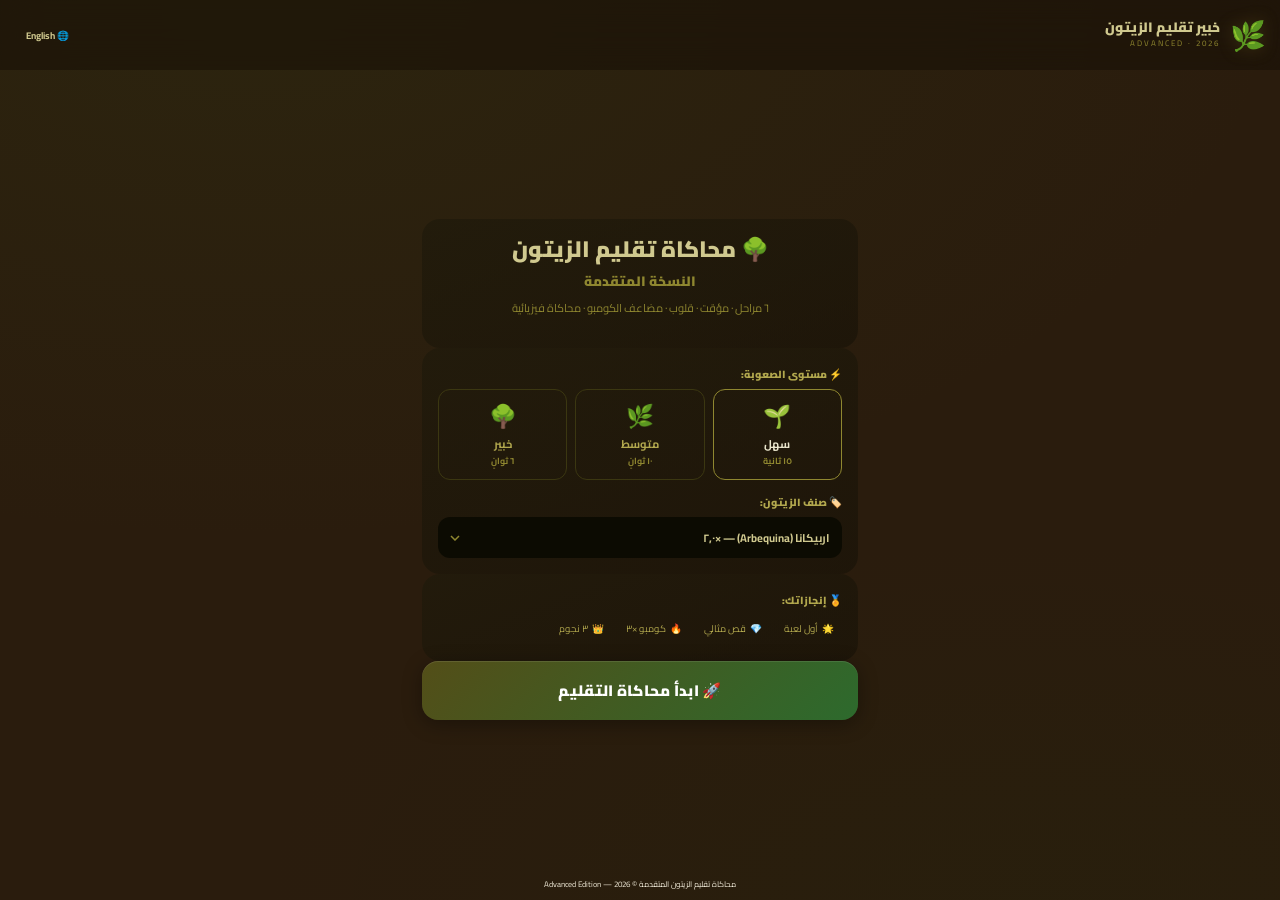
<file: olive_final.html>
<!DOCTYPE html>
<html lang="ar" dir="rtl">
<head>
<meta charset="UTF-8">
<meta name="viewport" content="width=device-width,initial-scale=1,maximum-scale=1,user-scalable=no">
<title>خبير تقليم الزيتون – النسخة المتقدمة</title>
<link href="https://fonts.googleapis.com/css2?family=Cairo:wght@400;600;700;900&display=swap" rel="stylesheet">
<style>
/* ═══════════════════════════════════════
   DESIGN SYSTEM
═══════════════════════════════════════ */
:root {
  --o50:#f5f3ea; --o100:#e9e5cc; --o200:#d0c98f; --o300:#b2a84e;
  --o400:#8f8730; --o500:#6d6620; --o600:#534e18; --o700:#3b3711;
  --o800:#27250b; --o900:#161405; --o950:#0c0b02;
  --earth:#2a1c0d; --bark:#4a2e15; --sand:#b8934a;
  --emerald:#22c55e; --yellow:#fbbf24; --red:#f87171; --sky:#60a5fa;
  --white:#f0ead8;
  --radius:18px; --gap:10px;
}
*{box-sizing:border-box;margin:0;padding:0;-webkit-tap-highlight-color:transparent}

html,body{
  min-height:100dvh; font-family:'Cairo',sans-serif;
  background: var(--earth);
  background-image:
    radial-gradient(ellipse 80% 60% at 20% 0%,#3a5a1a22,transparent),
    radial-gradient(ellipse 60% 40% at 80% 100%,#1a3a0a18,transparent);
  color:var(--white); display:flex; flex-direction:column;
  overflow-x:hidden;
}

/* ─── IMAGE SPRITE ─── */
/* o2.jpg: 3-col × 2-row composite panel */
.panel{
  background:url('o2.jpg') no-repeat;
  background-size:300% 200%;
  width:100%; height:100%; position:absolute; inset:0;
}
.p-grove  {background-position:0%   0%  }   /* top-left  : olive grove    */
.p-sapling{background-position:50%  0%  }   /* top-mid   : young sapling  */
.p-citrus {background-position:100% 0%  }   /* top-right : citrus bush    */
.p-shears1{background-position:0%   100%}   /* bot-left  : scissors 1     */
.p-bloom  {background-position:50%  100%}   /* bot-mid   : bloom branch   */
.p-shears2{background-position:100% 100%}   /* bot-right : scissors 2     */

/* fallback gradient if image missing */
.p-grove  {--fb:linear-gradient(135deg,#3a5a1a,#5a8a2a)}
.p-citrus {--fb:linear-gradient(135deg,#5a3a10,#8a6020)}
.p-sapling{--fb:linear-gradient(135deg,#1a3a10,#3a6a20)}
.p-shears1,.p-shears2,.p-bloom{--fb:linear-gradient(135deg,#1a2a10,#2a4a18)}

/* ─── LAYOUT ─── */
header{
  background:#1a120899; backdrop-filter:blur(16px);
  border-bottom:1px solid var(--o600)33;
  padding:8px 14px; display:flex; justify-content:space-between;
  align-items:center; position:sticky; top:0; z-index:50;
}
.logo{display:flex;align-items:center;gap:10px}
.logo-icon{font-size:1.8rem;filter:drop-shadow(0 0 8px #8f873044)}
.logo-title{font-size:.85rem;font-weight:900;color:var(--o200);line-height:1.2}
.logo-sub{font-size:.5rem;letter-spacing:2px;text-transform:uppercase;color:var(--o400)}
.lang-btn{
  background:var(--o700)66; border:1px solid var(--o500)44;
  color:var(--o200); font-family:'Cairo',sans-serif;
  font-size:.6rem; font-weight:700; padding:5px 12px;
  border-radius:50px; cursor:pointer; transition:all .2s;
}
.lang-btn:hover{background:var(--o600)88}

main{flex:1;max-width:460px;margin:0 auto;width:100%;padding:12px;display:flex;flex-direction:column;justify-content:center;gap:var(--gap)}

/* ─── CARDS ─── */
.card{
  background:linear-gradient(160deg,#201a0bcc,#14100688);
  border:1px solid var(--o700)55;
  border-radius:var(--radius); padding:16px;
  box-shadow:0 6px 30px #0000005a, inset 0 1px 0 var(--o500)18;
}

/* ─── HOME SCREEN ─── */
.home-title{font-size:1.4rem;font-weight:900;color:var(--o200);text-align:center;line-height:1.3;margin-bottom:4px}
.home-sub{font-size:.7rem;color:var(--o400);text-align:center;margin-bottom:14px}

/* Difficulty pills */
.diff-row{display:flex;gap:8px;margin-bottom:12px}
.diff-btn{
  flex:1;padding:10px 6px;border-radius:12px;
  border:1.5px solid var(--o700);background:var(--o900)88;
  color:var(--o300);font-family:'Cairo',sans-serif;font-size:.7rem;font-weight:700;
  cursor:pointer;transition:all .2s;text-align:center;line-height:1.5;
}
.diff-btn.active{border-color:var(--o400);background:var(--o700)88;color:var(--o100)}
.diff-btn:hover{border-color:var(--o500);background:var(--o800)}
.diff-icon{font-size:1.4rem;display:block;margin-bottom:2px}

/* Variety select */
.field-label{font-size:.65rem;font-weight:900;color:var(--o300);display:block;margin-bottom:5px}
select.variety{
  width:100%;background:var(--o950);border:1px solid var(--o600)66;
  color:var(--o200);border-radius:12px;padding:10px 12px;
  font-size:.7rem;font-family:'Cairo',sans-serif;font-weight:700;
  cursor:pointer;outline:none;appearance:none;
  background-image:url("data:image/svg+xml,%3Csvg xmlns='http://www.w3.org/2000/svg' width='10' height='6'%3E%3Cpath d='M1 1l4 4 4-4' stroke='%238f8730' stroke-width='1.5' fill='none'/%3E%3C/svg%3E");
  background-repeat:no-repeat;background-position:left 12px center;
}

/* Achievement strip */
.ach-strip{display:flex;gap:6px;flex-wrap:wrap;margin-bottom:4px}
.ach-badge{
  background:var(--o800)88;border:1px solid var(--o600)55;
  border-radius:8px;padding:4px 8px;font-size:.6rem;color:var(--o300);
  display:flex;align-items:center;gap:4px;
}
.ach-badge.earned{border-color:var(--yellow)88;color:var(--yellow);background:var(--o700)55}

.btn-start{
  width:100%;padding:15px;
  background:linear-gradient(135deg,var(--o600),#2d6a2d);
  border:none;border-radius:16px;color:#fff;
  font-family:'Cairo',sans-serif;font-size:.95rem;font-weight:900;
  cursor:pointer;transition:all .2s;
  box-shadow:0 4px 20px #00000055, inset 0 1px 0 #ffffff18;
  letter-spacing:.3px;
}
.btn-start:hover{filter:brightness(1.12);transform:translateY(-1px);box-shadow:0 8px 28px #00000066}
.btn-start:active{transform:scale(.97)}

/* ─── HUD ─── */
.hud{
  display:grid;grid-template-columns:1fr auto 1fr;
  align-items:center;gap:8px;
}
.hud-block{text-align:center}
.hud-label{font-size:.55rem;font-weight:700;color:var(--o400);letter-spacing:.5px;text-transform:uppercase}
.hud-val{font-size:1.25rem;font-weight:900;line-height:1}
.hud-val.score{color:var(--yellow)}
.hud-val.combo{color:var(--emerald);font-size:.9rem}

/* Timer ring */
.timer-wrap{position:relative;width:52px;height:52px;margin:0 auto}
.timer-svg{transform:rotate(-90deg);width:52px;height:52px}
.timer-bg{fill:none;stroke:var(--o800);stroke-width:4}
.timer-fg{fill:none;stroke:var(--emerald);stroke-width:4;stroke-linecap:round;
  stroke-dasharray:132;stroke-dashoffset:0;transition:stroke .3s}
.timer-num{
  position:absolute;inset:0;display:flex;align-items:center;justify-content:center;
  font-size:.9rem;font-weight:900;color:var(--white);
}

/* Hearts */
.hearts{display:flex;gap:3px;justify-content:center}
.heart{font-size:1rem;transition:transform .3s}
.heart.lost{filter:grayscale(1) opacity(.3);transform:scale(.8)}

/* Progress bar */
.progress-outer{background:var(--o800);border-radius:4px;height:5px;overflow:hidden}
.progress-inner{height:100%;border-radius:4px;background:linear-gradient(90deg,var(--o400),var(--emerald));transition:width .4s cubic-bezier(.4,0,.2,1)}

/* Stage label */
.stage-lbl{
  background:var(--o800)88;border:1px solid var(--o600)33;
  border-radius:12px;padding:8px 12px;text-align:center;
  font-size:.72rem;font-weight:700;color:var(--o100);line-height:1.6;
}

/* ─── WORKSPACE ─── */
.workspace{
  position:relative;width:100%;aspect-ratio:4/3;
  background:var(--o950);border-radius:20px;overflow:hidden;
  border:2px solid var(--o700)55;
  box-shadow:0 4px 24px #00000066;
}
.workspace.shake{animation:shake .4s ease-in-out}
@keyframes shake{0%,100%{transform:translateX(0)}25%{transform:translateX(-7px) rotate(-.5deg)}75%{transform:translateX(7px) rotate(.5deg)}}

/* Stage views */
.sv{position:absolute;inset:0;display:none;animation:fadeIn .25s ease}
.sv.active{display:block}
@keyframes fadeIn{from{opacity:0;transform:scale(.97)}to{opacity:1;transform:scale(1)}}

/* ── Stage 1 & 3: two-panel choice ── */
.choice-grid{display:grid;grid-template-columns:1fr 1fr;height:100%;gap:5px;padding:5px}
.choice-card{
  position:relative;border-radius:14px;overflow:hidden;
  cursor:pointer;border:2px solid transparent;transition:border-color .2s,transform .12s;
  background:var(--o800);
}
.choice-card:hover{transform:scale(1.04);border-color:var(--o400)66}
.choice-card:active{transform:scale(.96)}
.choice-card.correct-flash{animation:correctFlash .4s ease}
.choice-card.wrong-flash{animation:wrongFlash .4s ease}
@keyframes correctFlash{50%{border-color:var(--emerald);box-shadow:0 0 20px var(--emerald)55}}
@keyframes wrongFlash{50%{border-color:var(--red);box-shadow:0 0 20px var(--red)55}}
.choice-label{
  position:absolute;bottom:6px;left:5px;right:5px;
  background:#000000cc;padding:5px 8px;border-radius:8px;
  text-align:center;font-size:.62rem;font-weight:800;line-height:1.3;
}
.lbl-olive{color:var(--emerald)}
.lbl-citrus{color:#fb923c}
.lbl-blue{color:var(--sky)}

/* ── Stage 2: Season choice (4 cards, no image) ── */
.season-grid{
  display:grid;grid-template-columns:1fr 1fr;
  grid-template-rows:1fr 1fr;height:100%;gap:5px;padding:5px;
}
.season-card{
  border-radius:14px;cursor:pointer;
  display:flex;flex-direction:column;align-items:center;justify-content:center;gap:4px;
  border:2px solid transparent;transition:all .18s;
  font-weight:800;
}
.season-card:hover{transform:scale(1.04)}
.season-card:active{transform:scale(.96)}
.season-card.winter{background:linear-gradient(160deg,#0f1f3a,#1a3055)}
.season-card.spring{background:linear-gradient(160deg,#1a3a1a,#2a6a2a)}
.season-card.summer{background:linear-gradient(160deg,#3a2a0a,#6a4a10)}
.season-card.autumn{background:linear-gradient(160deg,#3a1a0a,#6a2a10)}
.season-icon{font-size:2rem}
.season-name{font-size:.7rem;color:var(--white)}
.season-name-en{font-size:.5rem;color:var(--o300)}

/* ── Stage 3: Tool choice (3 tools) ── */
.tool-grid{display:flex;height:100%;gap:5px;padding:5px}
.tool-card{
  flex:1;border-radius:14px;cursor:pointer;
  display:flex;flex-direction:column;align-items:center;justify-content:center;gap:6px;
  background:var(--o800)88;border:2px solid transparent;transition:all .18s;
}
.tool-card:hover{border-color:var(--o400);background:var(--o700)88;transform:translateY(-3px)}
.tool-card:active{transform:scale(.95)}
.tool-icon{font-size:2.6rem;filter:drop-shadow(0 2px 6px #00000066)}
.tool-name{font-size:.68rem;font-weight:800;color:var(--o100);text-align:center}
.tool-name-en{font-size:.5rem;color:var(--o400)}
.tool-task{
  background:var(--o900)99;border:1px solid var(--o600)33;
  border-radius:10px;padding:6px 10px;margin:5px;position:absolute;bottom:0;left:0;right:0;
  text-align:center;font-size:.65rem;font-weight:700;color:var(--o200);
}

/* ── Stage 4: Zone select (with image) ── */
.zone-btn{
  position:absolute;border:2px dashed;border-radius:50%;
  cursor:pointer;display:flex;align-items:center;justify-content:center;
  transition:background .2s,transform .1s;
}
.zone-btn:hover{transform:scale(1.06)}
.zone-btn:active{transform:scale(.94)}
.zone-btn.basal{border-color:var(--yellow);background:var(--yellow)18;
  bottom:8%;left:22%;right:22%;height:22%}
.zone-btn.basal:hover{background:var(--yellow)33}
.zone-btn.canopy{border-color:var(--sky);background:var(--sky)15;
  top:6%;left:8%;right:8%;height:28%}
.zone-btn.canopy:hover{background:var(--sky)28}
.zone-btn.trunk{border-color:var(--red);background:var(--red)12;
  top:38%;left:40%;width:20%;height:16%}
.zone-btn.trunk:hover{background:var(--red)22}
.zone-tag{
  background:#000000e0;padding:3px 8px;border-radius:7px;
  font-size:.55rem;font-weight:800;white-space:nowrap;
}
.zone-tag.basal{color:var(--yellow)}
.zone-tag.canopy{color:var(--sky)}
.zone-tag.trunk{color:var(--red)}

/* ── Stage 5: Moving precision target ── */
.cut-info{
  position:absolute;top:8px;left:8px;right:8px;
  background:#000000cc;border-radius:8px;padding:5px 10px;
  text-align:center;font-size:.6rem;font-weight:700;color:var(--o200);z-index:5;
}
.cut-target{
  position:absolute;width:58px;height:58px;border-radius:50%;
  cursor:pointer;display:flex;align-items:center;justify-content:center;
  font-size:1.3rem;transition:transform .1s;z-index:4;
  box-shadow:0 0 0 0 currentColor;
}
.cut-target:active{transform:scale(.85)!important}
.cut-target.perfect{
  border:4px solid var(--emerald);background:var(--emerald)33;
  animation:pulseGreen 1.4s ease-in-out infinite;
}
.cut-target.wrong{
  border:4px solid var(--red);background:var(--red)25;
}
@keyframes pulseGreen{0%,100%{box-shadow:0 0 0 0 #22c55e55}50%{box-shadow:0 0 0 12px transparent}}

/* ── Floating feedback ── */
.feedback-float{
  position:absolute;inset:0;display:flex;align-items:center;justify-content:center;
  pointer-events:none;opacity:0;transition:opacity .2s;z-index:20;
}
.feedback-float.show{opacity:1}
.feedback-txt{font-size:2rem;font-weight:900;text-shadow:0 4px 16px #000000bb}

/* Particles (CSS only) */
.particle{
  position:absolute;pointer-events:none;font-size:.9rem;
  animation:rise 1s ease-out forwards;
}
@keyframes rise{from{transform:translateY(0);opacity:1}to{transform:translateY(-60px);opacity:0}}

/* ─── LOG ─── */
.log{
  background:#0a090588;border:1px solid var(--o800);
  border-radius:12px;padding:8px 12px;font-size:.6rem;
  height:52px;overflow-y:auto;font-family:monospace;color:var(--o300);line-height:1.7;
}

/* ─── BUTTONS ROW ─── */
.btn-row{display:flex;gap:8px}
.btn-sm{
  flex:1;padding:11px;border-radius:12px;border:none;
  font-family:'Cairo',sans-serif;font-size:.7rem;font-weight:700;cursor:pointer;transition:all .15s;
}
.btn-back{background:var(--o800)88;color:var(--o200)}
.btn-back:hover{background:var(--o700)}
.btn-retry{background:var(--o600);color:var(--o100)}
.btn-retry:hover{background:var(--o500)}

/* ─── SCORE SCREEN ─── */
.score-wrap{
  background:linear-gradient(160deg,#201a0bee,#14100688);
  border:2px solid var(--o600)44;border-radius:24px;
  padding:24px 18px;text-align:center;
  box-shadow:0 12px 48px #00000066;
}
.stars-row{display:flex;justify-content:center;gap:8px;margin:10px 0}
.star{font-size:2.8rem;filter:grayscale(1) opacity(.3);transition:all .4s}
.star.lit{filter:none;animation:starPop .5s cubic-bezier(.36,.07,.19,.97)}
@keyframes starPop{0%{transform:scale(0) rotate(-20deg)}60%{transform:scale(1.3) rotate(5deg)}100%{transform:scale(1) rotate(0)}}
.final-score-val{font-size:3.2rem;font-weight:900;color:var(--yellow);line-height:1}
.perf-badge{
  background:var(--o700)44;border:1px solid var(--o600)44;
  border-radius:12px;padding:10px 14px;margin:10px 0;
  font-size:.72rem;font-weight:700;color:var(--o200);line-height:1.8;
}
.stats-grid{display:grid;grid-template-columns:1fr 1fr 1fr;gap:6px;margin:10px 0}
.stat-box{background:var(--o900)88;border:1px solid var(--o700)44;border-radius:10px;padding:8px 4px;text-align:center}
.stat-val{font-size:1rem;font-weight:900;color:var(--o200)}
.stat-lbl{font-size:.52rem;color:var(--o400);margin-top:2px}
.btn-primary{
  width:100%;padding:13px;
  background:linear-gradient(135deg,var(--o600),#2d6a2d);
  border:none;border-radius:14px;color:#fff;
  font-family:'Cairo',sans-serif;font-size:.85rem;font-weight:900;
  cursor:pointer;margin-bottom:7px;transition:filter .2s;
}
.btn-primary:hover{filter:brightness(1.1)}
.btn-ghost{
  width:100%;padding:11px;background:var(--o800)66;border:none;
  border-radius:12px;color:var(--o200);font-family:'Cairo',sans-serif;
  font-size:.7rem;font-weight:700;cursor:pointer;transition:background .2s;
}
.btn-ghost:hover{background:var(--o700)88}

/* ── Stage 6: Physics Simulation ── */
#sv6-canvas{width:100%;height:100%;display:block;cursor:crosshair;touch-action:none}
.sv6-bg{
  position:absolute;inset:0;
  background:url('o2.jpg') 50% 100% / 300% 200% no-repeat;
  opacity:.38;
}
.sv6-overlay{
  position:absolute;inset:0;
  background:linear-gradient(160deg,rgba(10,8,2,.55),rgba(10,8,2,.3));
}
.sv6-hint{
  position:absolute;bottom:6px;left:6px;right:6px;
  text-align:center;font-size:.58rem;font-weight:700;
  color:var(--o200);background:#000000bb;
  padding:4px 8px;border-radius:7px;z-index:5;
  animation:hintPulse 2s ease-in-out infinite;
}
@keyframes hintPulse{0%,100%{opacity:.7}50%{opacity:1}}
.sv6-badge{
  position:absolute;top:8px;left:50%;transform:translateX(-50%);
  background:var(--o800)cc;border:1px solid var(--o600)55;
  border-radius:10px;padding:4px 12px;font-size:.58rem;font-weight:800;
  color:var(--emerald);z-index:5;white-space:nowrap;
}

/* ─── HIDDEN ─── */
.hidden{display:none!important}
</style>
</head>
<body>

<!-- ═══ HEADER ═══ -->
<header>
  <div class="logo">
    <span class="logo-icon">🌿</span>
    <div>
      <div class="logo-title lang-ar">خبير تقليم الزيتون</div>
      <div class="logo-title lang-en hidden" dir="ltr">Olive Pruning Expert</div>
      <div class="logo-sub">Advanced · 2026</div>
    </div>
  </div>
  <button class="lang-btn" onclick="toggleLang()">🌐 <span id="langLbl">English</span></button>
</header>

<main>

<!-- ══════════════════════════════════
     SCREEN: HOME
══════════════════════════════════ -->
<section id="s-home">

  <div class="card" style="text-align:center">
    <div class="home-title">
      <span class="lang-ar">🌳 محاكاة تقليم الزيتون<br><span style="color:var(--o400);font-size:.85rem">النسخة المتقدمة</span></span>
      <span class="lang-en hidden" dir="ltr">🌳 Olive Pruning Simulation<br><span style="color:var(--o400);font-size:.85rem">Advanced Edition</span></span>
    </div>
    <div class="home-sub lang-ar">٦ مراحل · مؤقت · قلوب · مضاعف الكومبو · محاكاة فيزيائية</div>
    <div class="home-sub lang-en hidden" dir="ltr">6 Stages · Timer · Lives · Combo Multiplier · Physics Sim</div>
  </div>

  <div class="card">
    <label class="field-label lang-ar">⚡ مستوى الصعوبة:</label>
    <label class="field-label lang-en hidden" dir="ltr">⚡ Difficulty:</label>
    <div class="diff-row">
      <button class="diff-btn active" id="diff-easy"   onclick="setDiff('easy')">
        <span class="diff-icon">🌱</span>
        <span class="lang-ar">سهل<br><span style="font-size:.55rem;color:var(--o400)">١٥ ثانية</span></span>
        <span class="lang-en hidden" dir="ltr">Easy<br><span style="font-size:.55rem;color:var(--o400)">15 sec</span></span>
      </button>
      <button class="diff-btn" id="diff-medium" onclick="setDiff('medium')">
        <span class="diff-icon">🌿</span>
        <span class="lang-ar">متوسط<br><span style="font-size:.55rem;color:var(--o400)">١٠ ثوانٍ</span></span>
        <span class="lang-en hidden" dir="ltr">Medium<br><span style="font-size:.55rem;color:var(--o400)">10 sec</span></span>
      </button>
      <button class="diff-btn" id="diff-hard"   onclick="setDiff('hard')">
        <span class="diff-icon">🌳</span>
        <span class="lang-ar">خبير<br><span style="font-size:.55rem;color:var(--o400)">٦ ثوانٍ</span></span>
        <span class="lang-en hidden" dir="ltr">Expert<br><span style="font-size:.55rem;color:var(--o400)">6 sec</span></span>
      </button>
    </div>

    <label class="field-label lang-ar">🏷️ صنف الزيتون:</label>
    <label class="field-label lang-en hidden" dir="ltr">🏷️ Olive Variety:</label>
    <select id="varietySel" class="variety" onchange="updateVariety()">
      <option value="arbequina" data-m="2.0">اربيكانا (Arbequina) — ×٢٫٠</option>
      <option value="k18"       data-m="1.8">كي ١٨ (K18) — ×١٫٨</option>
      <option value="ghalat"    data-m="1.6">جلط (Ghalat) — ×١٫٦</option>
      <option value="qaisi"     data-m="1.5">قيسي (Qaisi) — ×١٫٥</option>
      <option value="kalamata"  data-m="1.4">كلمتا (Kalamata) — ×١٫٤</option>
      <option value="sourani"   data-m="1.3">صوراني (Sourani) — ×١٫٣</option>
      <option value="manzanilla"data-m="1.2">منزرينا (Manzanilla) — ×١٫٢</option>
      <option value="nabali"    data-m="0.9">نابالي (Nabali) — ×٠٫٩</option>
    </select>
  </div>

  <!-- Achievements strip -->
  <div class="card" id="ach-card">
    <div class="field-label lang-ar">🏅 إنجازاتك:</div>
    <div class="field-label lang-en hidden" dir="ltr">🏅 Your Achievements:</div>
    <div class="ach-strip" id="ach-list">
      <div class="ach-badge" id="ach-first">🌟 <span class="lang-ar">أول لعبة</span><span class="lang-en hidden">First Game</span></div>
      <div class="ach-badge" id="ach-perfect">💎 <span class="lang-ar">قص مثالي</span><span class="lang-en hidden">Perfect Cut</span></div>
      <div class="ach-badge" id="ach-combo">🔥 <span class="lang-ar">كومبو ×٣</span><span class="lang-en hidden">Combo ×3</span></div>
      <div class="ach-badge" id="ach-expert">👑 <span class="lang-ar">٣ نجوم</span><span class="lang-en hidden">3 Stars</span></div>
    </div>
  </div>

  <button class="btn-start" onclick="startGame()">
    🚀 <span class="lang-ar">ابدأ محاكاة التقليم</span>
    <span class="lang-en hidden">Start Pruning Simulation</span>
  </button>

</section>


<!-- ══════════════════════════════════
     SCREEN: GAMEPLAY
══════════════════════════════════ -->
<section id="s-game" class="hidden">

  <!-- HUD -->
  <div class="card" style="padding:10px 14px">
    <div class="hud">
      <div class="hud-block">
        <div class="hud-label lang-ar">النقاط</div>
        <div class="hud-label lang-en hidden">Score</div>
        <div class="hud-val score" id="hud-score">0</div>
        <div class="hud-val combo" id="hud-combo">×1</div>
      </div>
      <!-- Timer ring -->
      <div>
        <div class="timer-wrap">
          <svg class="timer-svg" viewBox="0 0 44 44">
            <circle class="timer-bg" cx="22" cy="22" r="18"/>
            <circle class="timer-fg" id="timer-ring" cx="22" cy="22" r="18"
              stroke-dasharray="113" stroke-dashoffset="0"/>
          </svg>
          <div class="timer-num" id="timer-num">15</div>
        </div>
        <div class="hearts" id="hearts-row">
          <span class="heart" id="h1">❤️</span>
          <span class="heart" id="h2">❤️</span>
          <span class="heart" id="h3">❤️</span>
        </div>
      </div>
      <div class="hud-block" style="text-align:left">
        <div class="hud-label lang-ar">الصنف</div>
        <div class="hud-label lang-en hidden">Variety</div>
        <div class="hud-val" style="font-size:.75rem;color:var(--white)" id="hud-var">اربيكانا</div>
        <div style="font-size:.6rem;color:var(--o400)" id="hud-mult">×٢٫٠</div>
      </div>
    </div>
    <!-- Progress -->
    <div style="margin-top:8px">
      <div style="display:flex;justify-content:space-between;font-size:.55rem;color:var(--o400);margin-bottom:3px">
        <span class="lang-ar" id="stage-lbl-ar">المرحلة ١ من ٥</span>
        <span class="lang-en hidden" id="stage-lbl-en">Stage 1 of 5</span>
        <span id="prog-pct">0%</span>
      </div>
      <div class="progress-outer"><div class="progress-inner" id="prog-bar" style="width:0%"></div></div>
    </div>
  </div>

  <!-- Instructions -->
  <div class="stage-lbl" id="g-instr"></div>

  <!-- Workspace -->
  <div class="workspace" id="workspace">

    <!-- Stage 1: Tree ID (olive vs citrus) -->
    <div class="sv" id="sv1">
      <div class="choice-grid">
        <div class="choice-card" id="cc-citrus" onclick="stageAnswer(1,'citrus')">
          <div class="panel p-citrus"></div>
          <div class="choice-label lbl-citrus">🍊 <span class="lang-ar">حمضيات</span><span class="lang-en hidden">Citrus</span></div>
        </div>
        <div class="choice-card" id="cc-olive" onclick="stageAnswer(1,'olive')">
          <div class="panel p-grove"></div>
          <div class="choice-label lbl-olive">🌳 <span class="lang-ar">زيتون</span><span class="lang-en hidden">Olive</span></div>
        </div>
      </div>
    </div>

    <!-- Stage 2: Season -->
    <div class="sv" id="sv2">
      <div class="season-grid">
        <div class="season-card winter" onclick="stageAnswer(2,'winter')">
          <span class="season-icon">❄️</span>
          <span class="season-name lang-ar">الشتاء المتأخر</span>
          <span class="season-name lang-en hidden">Late Winter</span>
          <span class="season-name-en">Jan – Feb</span>
        </div>
        <div class="season-card spring" onclick="stageAnswer(2,'spring')">
          <span class="season-icon">🌸</span>
          <span class="season-name lang-ar">الربيع</span>
          <span class="season-name lang-en hidden">Spring</span>
          <span class="season-name-en">Mar – May</span>
        </div>
        <div class="season-card summer" onclick="stageAnswer(2,'summer')">
          <span class="season-icon">☀️</span>
          <span class="season-name lang-ar">الصيف</span>
          <span class="season-name lang-en hidden">Summer</span>
          <span class="season-name-en">Jun – Aug</span>
        </div>
        <div class="season-card autumn" onclick="stageAnswer(2,'autumn')">
          <span class="season-icon">🍂</span>
          <span class="season-name lang-ar">الخريف</span>
          <span class="season-name lang-en hidden">Autumn</span>
          <span class="season-name-en">Sep – Nov</span>
        </div>
      </div>
    </div>

    <!-- Stage 3: Tool -->
    <div class="sv" id="sv3" style="display:none">
      <div class="tool-grid" id="tool-grid">
        <!-- filled by JS to randomise order -->
      </div>
      <div class="tool-task" id="tool-task"></div>
    </div>

    <!-- Stage 4: Zone -->
    <div class="sv" id="sv4">
      <div class="panel p-sapling" style="position:absolute;inset:0"></div>
      <div class="zone-btn canopy" onclick="stageAnswer(4,'canopy')">
        <span class="zone-tag canopy">✂️ <span class="lang-ar">التاج</span><span class="lang-en hidden">Canopy</span></span>
      </div>
      <div class="zone-btn trunk" onclick="stageAnswer(4,'trunk')">
        <span class="zone-tag trunk">✂️ <span class="lang-ar">الجذع</span><span class="lang-en hidden">Trunk</span></span>
      </div>
      <div class="zone-btn basal" onclick="stageAnswer(4,'basal')">
        <span class="zone-tag basal">✂️ <span class="lang-ar">السرطانات المائية</span><span class="lang-en hidden">Basal Suckers</span></span>
      </div>
    </div>

    <!-- Stage 5: Precision cut (moving target) -->
    <div class="sv" id="sv5">
      <!-- panel randomised by JS -->
      <div class="cut-info lang-ar">✂️ اضغط نقطة القص الخضراء قبل انتهاء الوقت!</div>
      <div class="cut-info lang-en hidden" dir="ltr">✂️ Tap the green target before time runs out!</div>
      <div id="cut-good" class="cut-target perfect" onclick="stageAnswer(5,'perfect')" style="top:50%;left:48%;transform:translate(-50%,-50%)">🟢</div>
      <div id="cut-bad1" class="cut-target wrong"   onclick="stageAnswer(5,'wrong')"   style="top:22%;left:18%;transform:translate(-50%,-50%)">🔴</div>
      <div id="cut-bad2" class="cut-target wrong"   onclick="stageAnswer(5,'wrong')"   style="top:70%;left:75%;transform:translate(-50%,-50%)">🔴</div>
    </div>

    <!-- Stage 6: Physics simulation – drag shears to cut node -->
    <div class="sv" id="sv6">
      <div class="sv6-bg"></div>
      <div class="sv6-overlay"></div>
      <div class="sv6-badge" id="sv6-badge">
        <span class="lang-ar">✂️ اسحب المقص إلى نقطة العُقلة الحمراء واقطعها!</span>
        <span class="lang-en hidden">✂️ Drag shears to the red node and cut it!</span>
      </div>
      <canvas id="sv6-canvas"></canvas>
      <div class="sv6-hint lang-ar">📌 اسحب بإصبعك أو الماوس لتحريك المقص نحو الهدف</div>
      <div class="sv6-hint lang-en hidden" dir="ltr">📌 Drag with finger or mouse to move shears toward target</div>
    </div>

    <!-- Feedback overlay -->
    <div class="feedback-float" id="fb-overlay">
      <div class="feedback-txt" id="fb-txt"></div>
    </div>
  </div>

  <!-- Log -->
  <div class="log" id="g-log">🌿 <span class="lang-ar">نظام تقليم الزيتون المتقدم — مستعد</span><span class="lang-en hidden">Advanced pruning system — ready</span></div>

  <!-- Buttons -->
  <div class="btn-row">
    <button class="btn-sm btn-back"  onclick="goHome()">↩️ <span class="lang-ar">القائمة</span><span class="lang-en hidden">Menu</span></button>
    <button class="btn-sm btn-retry" onclick="retryStage()">🔄 <span class="lang-ar">إعادة المرحلة</span><span class="lang-en hidden">Retry Stage</span></button>
  </div>

</section>


<!-- ══════════════════════════════════
     SCREEN: SCORE
══════════════════════════════════ -->
<section id="s-score" class="hidden">
  <div class="score-wrap">
    <div style="font-size:.7rem;color:var(--o400);margin-bottom:4px" class="lang-ar">انتهت الجلسة التدريبية</div>
    <div style="font-size:.7rem;color:var(--o400);margin-bottom:4px" class="lang-en hidden" dir="ltr">Session Complete</div>
    <div class="stars-row">
      <span class="star" id="star1">⭐</span>
      <span class="star" id="star2">⭐</span>
      <span class="star" id="star3">⭐</span>
    </div>
    <div style="font-size:.6rem;color:var(--o400);margin-bottom:2px" class="lang-ar">مجموع نقاطك</div>
    <div style="font-size:.6rem;color:var(--o400);margin-bottom:2px" class="lang-en hidden" dir="ltr">Your Total Score</div>
    <div class="final-score-val" id="final-score">0</div>
    <div class="perf-badge" id="perf-text"></div>
    <div class="stats-grid">
      <div class="stat-box">
        <div class="stat-val" id="st-correct">0</div>
        <div class="stat-lbl lang-ar">إجابات صحيحة</div>
        <div class="stat-lbl lang-en hidden">Correct</div>
      </div>
      <div class="stat-box">
        <div class="stat-val" id="st-maxcombo">×1</div>
        <div class="stat-lbl lang-ar">أعلى كومبو</div>
        <div class="stat-lbl lang-en hidden">Max Combo</div>
      </div>
      <div class="stat-box">
        <div class="stat-val" id="st-time">0s</div>
        <div class="stat-lbl lang-ar">متوسط وقت</div>
        <div class="stat-lbl lang-en hidden">Avg Time</div>
      </div>
    </div>
    <button class="btn-primary" onclick="startGame()">🔄 <span class="lang-ar">العب مرة أخرى</span><span class="lang-en hidden">Play Again</span></button>
    <button class="btn-ghost"   onclick="goHome()">🏠 <span class="lang-ar">القائمة الرئيسية</span><span class="lang-en hidden">Main Menu</span></button>
  </div>
</section>

</main>

<footer style="text-align:center;padding:8px;font-size:.5rem;color:var(--o600)88;border-top:1px solid var(--o800)44">
  محاكاة تقليم الزيتون المتقدمة © 2026 — Advanced Edition
</footer>

<!-- ═══ AUDIO ═══ -->
<audio id="aud-correct" src=""></audio>
<audio id="aud-wrong"   src=""></audio>

<!-- ═══ SCRIPT ═══ -->
<script>
/* ══════════════════════════════════════════
   STATE
══════════════════════════════════════════ */
const S = {
  lang: 'ar',
  diff: 'easy',
  timerMax: { easy:15, medium:10, hard:6 },
  variety: 'arbequina',
  multiplier: 2.0,
  score: 0,
  lives: 3,
  combo: 1,
  maxCombo: 1,
  stage: 1,
  totalStages: 6,
  timerVal: 15,
  timerInterval: null,
  stageStartTime: 0,
  stageTimes: [],
  correctCount: 0,
  achievements: { first:false, perfect:false, combo3:false, expert:false },
};

/* Tool stage data */
const TOOLS = [
  { id:'shears', icon:'✂️',  nameAr:'مقص التقليم',   nameEn:'Pruning Shears', correct:true  },
  { id:'saw',    icon:'🪚',  nameAr:'المنشار',        nameEn:'Hand Saw',       correct:false },
  { id:'knife',  icon:'🔪',  nameAr:'سكين التطعيم',   nameEn:'Grafting Knife', correct:false },
];
const TOOL_TASKS = {
  ar:'أي أداة تستخدم لقطع السرطانات المائية الرفيعة؟',
  en:'Which tool do you use to cut thin basal suckers?',
};

/* Panel for stage 5 */
const CUT_PANELS = ['p-shears1','p-bloom','p-shears2'];

/* ══════════════════════════════════════════
   AUDIO (Web Audio API)
══════════════════════════════════════════ */
let actx;
function ac() {
  if (!actx) actx = new (window.AudioContext||window.webkitAudioContext)();
  if (actx.state==='suspended') actx.resume();
  return actx;
}
function beep(type) {
  try {
    const ctx=ac(), o=ctx.createOscillator(), g=ctx.createGain();
    o.connect(g); g.connect(ctx.destination);
    const t=ctx.currentTime;
    if (type==='correct') {
      o.type='sine'; o.frequency.setValueAtTime(523,t); o.frequency.setValueAtTime(659,t+.1);
      g.gain.setValueAtTime(.25,t); g.gain.linearRampToValueAtTime(0,t+.35);
      o.start(t); o.stop(t+.35);
    } else if (type==='wrong') {
      o.type='sawtooth'; o.frequency.setValueAtTime(180,t);
      o.frequency.exponentialRampToValueAtTime(80,t+.3);
      g.gain.setValueAtTime(.25,t); g.gain.linearRampToValueAtTime(0,t+.3);
      o.start(t); o.stop(t+.3);
    } else if (type==='tick') {
      o.type='sine'; o.frequency.setValueAtTime(800,t);
      g.gain.setValueAtTime(.06,t); g.gain.linearRampToValueAtTime(0,t+.05);
      o.start(t); o.stop(t+.05);
    } else if (type==='cut') {
      o.type='triangle'; o.frequency.setValueAtTime(350,t);
      o.frequency.exponentialRampToValueAtTime(60,t+.14);
      g.gain.setValueAtTime(.3,t); g.gain.linearRampToValueAtTime(0,t+.14);
      o.start(t); o.stop(t+.14);
    }
  } catch(e){}
}

/* ══════════════════════════════════════════
   LANGUAGE
══════════════════════════════════════════ */
function toggleLang() {
  S.lang = S.lang==='ar'?'en':'ar';
  document.getElementById('langLbl').textContent = S.lang==='ar'?'English':'العربية';
  document.querySelectorAll('.lang-ar').forEach(el=>el.classList.toggle('hidden',S.lang!=='ar'));
  document.querySelectorAll('.lang-en').forEach(el=>el.classList.toggle('hidden',S.lang==='ar'));
  document.documentElement.dir = S.lang==='ar'?'rtl':'ltr';
  if (S.stage && document.getElementById('s-game').classList.contains('hidden')===false) {
    setInstruction(S.stage);
  }
}

/* ══════════════════════════════════════════
   DIFFICULTY
══════════════════════════════════════════ */
function setDiff(d) {
  S.diff = d;
  ['easy','medium','hard'].forEach(x => document.getElementById('diff-'+x).classList.toggle('active',x===d));
}

/* ══════════════════════════════════════════
   VARIETY
══════════════════════════════════════════ */
function updateVariety() {
  const sel = document.getElementById('varietySel');
  S.variety = sel.value;
  S.multiplier = parseFloat(sel.options[sel.selectedIndex].getAttribute('data-m'));
  // Short name
  const txt = sel.options[sel.selectedIndex].text.split('—')[0].replace(/\(.*\)/,'').trim();
  document.getElementById('hud-var').textContent = txt;
  document.getElementById('hud-mult').textContent = '×' + S.multiplier.toFixed(1);
}

/* ══════════════════════════════════════════
   GAME FLOW
══════════════════════════════════════════ */
function startGame() {
  S.score=0; S.lives=3; S.combo=1; S.maxCombo=1;
  S.correctCount=0; S.stageTimes=[];
  updateVariety();
  showScreen('s-game');
  renderHearts();
  setupStage(1);
  // Unlock first-game achievement
  if (!S.achievements.first) { S.achievements.first=true; updateAch(); }
}

function setupStage(n) {
  S.stage=n;
  stopTimer();
  // hide all stage views
  for(let i=1;i<=6;i++) { const v=document.getElementById('sv'+i); if(v){v.classList.remove('active'); v.style.display='none';} }

  const prog = Math.round(((n-1)/S.totalStages)*100);
  document.getElementById('prog-bar').style.width = prog+'%';
  document.getElementById('prog-pct').textContent = prog+'%';
  document.getElementById('stage-lbl-ar').textContent = `المرحلة ${n} من ${S.totalStages}`;
  document.getElementById('stage-lbl-en').textContent = `Stage ${n} of ${S.totalStages}`;

  // Stage-specific setup
  if (n===3) buildToolStage();
  if (n===5) buildCutStage();
  if (n===6) buildPhysicsStage();

  const sv = document.getElementById('sv'+n);
  if(sv){ sv.style.display='block'; sv.classList.add('active'); }
  setInstruction(n);
  updateScoreHUD();
  S.stageStartTime = Date.now();
  startTimer();
}

function buildToolStage() {
  const grid = document.getElementById('tool-grid');
  grid.innerHTML='';
  const task = document.getElementById('tool-task');
  task.textContent = S.lang==='ar'? TOOL_TASKS.ar : TOOL_TASKS.en;
  // Shuffle tools
  const shuffled = [...TOOLS].sort(()=>Math.random()-.5);
  shuffled.forEach(t => {
    const d=document.createElement('div');
    d.className='tool-card';
    d.onclick=()=>stageAnswer(3, t.correct?'correct':'wrong');
    d.innerHTML=`
      <span class="tool-icon">${t.icon}</span>
      <span class="tool-name lang-${S.lang==='ar'?'ar':'en'}">${S.lang==='ar'?t.nameAr:t.nameEn}</span>
    `;
    grid.appendChild(d);
  });
}

function buildCutStage() {
  const sv=document.getElementById('sv5');
  // set random panel
  const panel = CUT_PANELS[Math.floor(Math.random()*CUT_PANELS.length)];
  // remove any existing panel div
  sv.querySelectorAll('.panel').forEach(el=>el.remove());
  const pdiv=document.createElement('div');
  pdiv.className='panel '+panel;
  pdiv.style.cssText='position:absolute;inset:0;z-index:0';
  sv.insertBefore(pdiv, sv.firstChild);
  // randomise good target position
  const positions=[
    {top:'48%',left:'46%'},{top:'55%',left:'52%'},{top:'42%',left:'40%'}
  ];
  const pos=positions[Math.floor(Math.random()*positions.length)];
  const good=document.getElementById('cut-good');
  good.style.top=pos.top; good.style.left=pos.left;
  good.style.transform='translate(-50%,-50%)';
}

function setInstruction(n) {
  const el = document.getElementById('g-instr');
  const ar = [
    '🧭 <strong>المرحلة ١: تمييز الأشجار</strong><br>انقر على شجرة الزيتون الصحيحة لبدء التقليم.',
    '📅 <strong>المرحلة ٢: موسم التقليم</strong><br>اختر الموسم الأنسب للحصول على أفضل النتائج.',
    '🔧 <strong>المرحلة ٣: اختيار الأداة</strong><br>أي أداة تناسب قطع السرطانات الرفيعة؟',
    '📍 <strong>المرحلة ٤: منطقة التقليم</strong><br>حدد موقع السرطانات المائية على الشجرة.',
    '✂️ <strong>المرحلة ٥: القص الدقيق</strong><br>اضغط النقطة الخضراء قبل انتهاء الوقت!',
    '🎮 <strong>المرحلة ٦: محاكاة القص الفيزيائية</strong><br>اسحب المقص إلى عُقلة الشجرة واقطعها بدقة!',
  ];
  const en = [
    '🧭 <strong>Stage 1: Tree ID</strong><br>Tap the correct olive tree to begin.',
    '📅 <strong>Stage 2: Pruning Season</strong><br>Choose the best season for olive pruning.',
    '🔧 <strong>Stage 3: Tool Selection</strong><br>Which tool is right for thin basal suckers?',
    '📍 <strong>Stage 4: Pruning Zone</strong><br>Identify where basal suckers grow.',
    '✂️ <strong>Stage 5: Precision Cut</strong><br>Hit the green target before time runs out!',
    '🎮 <strong>Stage 6: Physics Simulation</strong><br>Drag the shears to the node and make the cut!',
  ];
  el.innerHTML = S.lang==='ar' ? ar[n-1] : en[n-1];
}

/* ══════════════════════════════════════════
   ANSWERS
══════════════════════════════════════════ */
/* correctness key per stage */
const CORRECT = { 1:'olive', 2:'winter', 3:'correct', 4:'basal', 5:'perfect', 6:'cut' };
const PARTIAL  = { 2:'spring', 4:'canopy' }; // partial credit

function stageAnswer(stageNum, answer) {
  if (S.stage !== stageNum) return; // guard
  stopTimer();
  const elapsed = (Date.now()-S.stageStartTime)/1000;
  S.stageTimes.push(elapsed);

  const correct = CORRECT[stageNum];
  const partial = PARTIAL[stageNum];

  if (answer === correct) {
    handleCorrect(stageNum, false);
  } else if (answer === partial) {
    handlePartial(stageNum);
  } else {
    handleWrong(stageNum);
  }
}

function handleCorrect(stageNum, isTimeout) {
  beep(stageNum===5?'cut': stageNum===6?'cut' :'correct');
  S.correctCount++;
  S.combo = Math.min(S.combo+1, 4);
  if (S.combo>S.maxCombo) S.maxCombo=S.combo;
  const bonus = Math.round(100 * S.multiplier * S.combo);
  S.score += bonus;
  updateScoreHUD();
  flash('+'+bonus+' 🌿', 'var(--emerald)');
  spawnParticles(['🌿','✅','⭐','🌱']);
  log(S.lang==='ar'
    ? `✅ صواب! +${bonus} (كومبو ×${S.combo})`
    : `✅ Correct! +${bonus} (combo ×${S.combo})`);
  if (S.combo>=3 && !S.achievements.combo3){ S.achievements.combo3=true; updateAch(); }
  if (stageNum===6 && !S.achievements.perfect){ S.achievements.perfect=true; updateAch(); }
  setTimeout(()=>{
    if (S.stage<S.totalStages) setupStage(S.stage+1);
    else endGame();
  }, 1200);
}

function handlePartial(stageNum) {
  beep('correct');
  S.combo=1;
  const bonus = Math.round(50 * S.multiplier);
  S.score += bonus;
  updateScoreHUD();
  flash('+'+bonus+' 💛', 'var(--yellow)');
  log(S.lang==='ar'
    ? `💛 جواب جزئي! +${bonus}`
    : `💛 Partial credit! +${bonus}`);
  setTimeout(()=>{
    if (S.stage<S.totalStages) setupStage(S.stage+1);
    else endGame();
  }, 1200);
}

function handleWrong(stageNum) {
  beep('wrong');
  S.combo=1;
  S.lives--;
  renderHearts();
  shakeWs();
  flash('-30 ❌', 'var(--red)');
  S.score = Math.max(0, S.score-30);
  updateScoreHUD();
  log(S.lang==='ar' ? `❌ إجابة خاطئة! -30` : `❌ Wrong answer! -30`);
  if (S.lives<=0) {
    setTimeout(()=>endGame(), 1000);
  } else {
    setTimeout(()=>startTimer(), 800);
  }
}

/* ══════════════════════════════════════════
   TIMER
══════════════════════════════════════════ */
function startTimer() {
  S.timerVal = S.timerMax[S.diff];
  updateTimerUI(S.timerVal);
  S.timerInterval = setInterval(()=>{
    S.timerVal--;
    updateTimerUI(S.timerVal);
    if (S.timerVal<=3) beep('tick');
    if (S.timerVal<=0) {
      stopTimer();
      handleWrong(S.stage);
    }
  },1000);
}
function stopTimer() {
  clearInterval(S.timerInterval);
  S.timerInterval=null;
}
function updateTimerUI(v) {
  const max=S.timerMax[S.diff];
  const pct=v/max; // 1→0
  const circ=113; // 2πr for r=18
  const offset=circ*(1-pct);
  document.getElementById('timer-ring').style.strokeDashoffset=offset;
  document.getElementById('timer-num').textContent=v;
  // Color shift
  const color=v>max*.5?'var(--emerald)':v>max*.25?'var(--yellow)':'var(--red)';
  document.getElementById('timer-ring').style.stroke=color;
  document.getElementById('timer-num').style.color=color;
}

/* ══════════════════════════════════════════
   HUD & UI HELPERS
══════════════════════════════════════════ */
function updateScoreHUD() {
  document.getElementById('hud-score').textContent = S.score;
  document.getElementById('hud-combo').textContent = S.combo>1?'×'+S.combo:'×1';
}
function renderHearts() {
  [1,2,3].forEach(i=>{
    document.getElementById('h'+i).classList.toggle('lost', i>S.lives);
  });
}
function flash(msg, color) {
  const ov=document.getElementById('fb-overlay');
  const txt=document.getElementById('fb-txt');
  txt.textContent=msg; txt.style.color=color;
  ov.classList.add('show');
  setTimeout(()=>ov.classList.remove('show'),1100);
}
function shakeWs() {
  const ws=document.getElementById('workspace');
  ws.classList.add('shake');
  setTimeout(()=>ws.classList.remove('shake'),500);
}
function spawnParticles(icons) {
  const ws=document.getElementById('workspace');
  for(let i=0;i<6;i++){
    const p=document.createElement('div');
    p.className='particle';
    p.style.left=Math.random()*80+10+'%';
    p.style.top=Math.random()*40+20+'%';
    p.style.animationDelay=Math.random()*.4+'s';
    p.textContent=icons[Math.floor(Math.random()*icons.length)];
    ws.appendChild(p);
    setTimeout(()=>p.remove(),1200);
  }
}
function log(txt) {
  const box=document.getElementById('g-log');
  box.innerHTML='<div>🌿 '+txt+'</div>'+box.innerHTML;
}
function retryStage() {
  stopTimer();
  if (S.stage===3) buildToolStage();
  if (S.stage===5) buildCutStage();
  if (S.stage===6) buildPhysicsStage();
  setInstruction(S.stage);
  S.stageStartTime=Date.now();
  startTimer();
}

/* ══════════════════════════════════════════
   END GAME
══════════════════════════════════════════ */
function endGame() {
  stopTimer();
  P6.running=false; if(P6.rafId){cancelAnimationFrame(P6.rafId);P6.rafId=null;}
  showScreen('s-score');
  document.getElementById('final-score').textContent=S.score;

  // Stars
  const starsNeeded = S.lives<=0? 1 : S.score>= (400*S.multiplier)? 3 : S.score>=(200*S.multiplier)? 2 : 1;
  ['star1','star2','star3'].forEach((id,i)=>{
    const el=document.getElementById(id);
    el.classList.remove('lit');
    if(i<starsNeeded) setTimeout(()=>el.classList.add('lit'),(i+1)*400);
  });
  if(starsNeeded===3&&!S.achievements.expert){ S.achievements.expert=true; updateAch(); }

  // Performance text
  const avgTime = S.stageTimes.length? (S.stageTimes.reduce((a,b)=>a+b,0)/S.stageTimes.length).toFixed(1) : '—';
  const perf=[
    { thr:400*S.multiplier, ar:'🏆 خبير زراعي مُعتمد! أداء استثنائي.', en:'🏆 Certified Agriculture Expert! Outstanding.' },
    { thr:250*S.multiplier, ar:'🌟 مستوى متقدم ممتاز، أنت على الطريق الصحيح!', en:'🌟 Advanced level — you are on the right track!' },
    { thr:100*S.multiplier, ar:'👍 مستوى جيد. استمر في التدريب لتتحسن!', en:'👍 Good level. Keep practicing to improve!' },
    { thr:0,                ar:'📚 تحتاج مزيداً من التدريب. لا تستسلم!', en:'📚 More practice needed. Do not give up!' },
  ];
  const p=perf.find(x=>S.score>=x.thr);
  document.getElementById('perf-text').innerHTML = S.lang==='ar'? p.ar : p.en;

  // Stats
  document.getElementById('st-correct').textContent  = S.correctCount+'/'+S.totalStages;
  document.getElementById('st-maxcombo').textContent  = '×'+S.maxCombo;
  document.getElementById('st-time').textContent      = avgTime+'s';
}

/* ══════════════════════════════════════════
   STAGE 6 – PHYSICS SIMULATION ENGINE
   (from olive2.html, fully integrated)
══════════════════════════════════════════ */
let P6 = {
  canvas:null, ctx:null, rafId:null, running:false,
  shears:{ x:120, y:240, r:26 },
  node:  { x:0,   y:0,   r:20, cut:false },
  drag:  false,
  answered: false
};

function buildPhysicsStage() {
  // Reset state
  P6.drag=false; P6.answered=false;
  if (P6.rafId) { cancelAnimationFrame(P6.rafId); P6.rafId=null; }
  P6.running=false;

  const sv = document.getElementById('sv6');
  P6.canvas = document.getElementById('sv6-canvas');
  P6.ctx    = P6.canvas.getContext('2d');

  // Size canvas to workspace
  const ws = document.getElementById('workspace');
  const r  = ws.getBoundingClientRect();
  P6.canvas.width  = r.width  || 360;
  P6.canvas.height = r.height || 270;

  // Position node at centre-ish
  P6.node.x = P6.canvas.width  * 0.55;
  P6.node.y = P6.canvas.height * 0.38;
  P6.node.cut = false;
  // Shears start lower-left
  P6.shears.x = P6.canvas.width  * 0.18;
  P6.shears.y = P6.canvas.height * 0.75;

  // Events – remove old listeners to avoid duplicates
  P6.canvas.onmousedown  = p6StartDrag;
  P6.canvas.onmousemove  = p6Drag;
  P6.canvas.onmouseup    = p6EndDrag;
  P6.canvas.ontouchstart = p6TouchStart;
  P6.canvas.ontouchmove  = p6TouchMove;
  P6.canvas.ontouchend   = p6EndDrag;

  P6.running=true;
  p6Loop();
}

function p6Pos(e) {
  const r = P6.canvas.getBoundingClientRect();
  const src = e.touches ? e.touches[0] : e;
  return { x: src.clientX - r.left, y: src.clientY - r.top };
}
function p6HitShears(pos) {
  const d = Math.hypot(pos.x - P6.shears.x, pos.y - P6.shears.y);
  return d < P6.shears.r + 36;
}
function p6StartDrag(e)   { e.preventDefault(); if(p6HitShears(p6Pos(e))) P6.drag=true; }
function p6TouchStart(e)  { e.preventDefault(); if(p6HitShears(p6Pos(e))) P6.drag=true; }
function p6TouchMove(e)   { e.preventDefault(); p6MoveShears(p6Pos(e)); }
function p6Drag(e)        { p6MoveShears(p6Pos(e)); }
function p6EndDrag()      { P6.drag=false; }

function p6MoveShears(pos) {
  if (!P6.drag || P6.node.cut || P6.answered) return;
  P6.shears.x = pos.x;
  P6.shears.y = pos.y;
  // Collision check
  const d = Math.hypot(P6.shears.x - P6.node.x, P6.shears.y - P6.node.y);
  if (d < P6.node.r + P6.shears.r - 10) {
    P6.node.cut=true; P6.drag=false; P6.answered=true;
    stopTimer();
    stageAnswer(6, 'cut');
  }
}

function p6Loop() {
  if (!P6.running) return;
  p6Draw();
  P6.rafId = requestAnimationFrame(p6Loop);
}

function p6Draw() {
  const cv=P6.canvas, c=P6.ctx, W=cv.width, H=cv.height, t=Date.now();

  // ── Sky / Ground ──
  const sky = c.createLinearGradient(0,0,0,H);
  sky.addColorStop(0,'#87CEEB'); sky.addColorStop(1,'#E0F6FF');
  c.fillStyle=sky; c.fillRect(0,0,W,H);
  c.fillStyle='#b8934a'; c.fillRect(0,H-40,W,40);

  // ── Main trunk ──
  c.lineWidth=16; c.strokeStyle='#4a2e15'; c.lineCap='round'; c.lineJoin='round';
  c.beginPath();
  c.moveTo(W*.5, H-40);
  c.quadraticCurveTo(W*.48, H*.55, W*.5, H*.3);
  c.stroke();

  // ── Branch going to node ──
  c.lineWidth=8; c.strokeStyle='#4a2e15';
  c.beginPath();
  c.moveTo(W*.5, H*.3);
  c.quadraticCurveTo(W*.52, H*.33, P6.node.x, P6.node.y);
  c.stroke();

  if (!P6.node.cut) {
    // ── Upper tip ──
    c.lineWidth=5; c.strokeStyle='#4a2e15';
    c.beginPath();
    c.moveTo(P6.node.x, P6.node.y);
    c.lineTo(P6.node.x+18, P6.node.y-50);
    c.stroke();
    // leaves on tip
    p6Leaf(c, P6.node.x+18, P6.node.y-50,  18, 28,  Math.PI/4, '#6d6620');
    p6Leaf(c, P6.node.x+30, P6.node.y-38,  12, 20, -Math.PI/5, '#8f8730');
  } else {
    // fallen branch (rotated away)
    c.save();
    c.translate(P6.node.x+50, P6.node.y+80);
    c.rotate(.55);
    c.translate(-P6.node.x, -P6.node.y);
    c.lineWidth=5; c.strokeStyle='#4a2e15';
    c.beginPath(); c.moveTo(P6.node.x, P6.node.y); c.lineTo(P6.node.x+18, P6.node.y-50); c.stroke();
    p6Leaf(c, P6.node.x+18, P6.node.y-50, 18, 28, Math.PI/4, '#6d6620');
    c.restore();
    // ── Success ring ──
    c.save(); c.globalAlpha=.9;
    c.strokeStyle='#22c55e'; c.lineWidth=3;
    c.beginPath(); c.arc(P6.node.x, P6.node.y, 28, 0, Math.PI*2); c.stroke();
    c.restore();
  }

  // ── Leaves on main branch ──
  const leafPts=[
    {x:W*.48,y:H*.42,rx:14,ry:24,a: Math.PI/3},
    {x:W*.52,y:H*.48,rx:11,ry:20,a:-Math.PI/4},
    {x:W*.47,y:H*.5 ,rx:10,ry:18,a: Math.PI/5},
  ];
  leafPts.forEach(lp=>p6Leaf(c,lp.x,lp.y,lp.rx,lp.ry,lp.a,'#6d6620'));

  // ── Target node (pulsing) ──
  if (!P6.node.cut) {
    const pulse = Math.sin(t/180)*4;
    // outer ring
    c.save(); c.setLineDash([6,4]);
    c.strokeStyle='#f87171'; c.lineWidth=2.5;
    c.beginPath(); c.arc(P6.node.x, P6.node.y, P6.node.r+pulse, 0, Math.PI*2); c.stroke();
    c.restore();
    // inner dot
    c.fillStyle='rgba(248,113,113,.5)';
    c.beginPath(); c.arc(P6.node.x, P6.node.y, 10, 0, Math.PI*2); c.fill();
    // label
    c.fillStyle='#1a1205'; c.font='bold 13px Cairo'; c.textAlign='center';
    const lbl = S.lang==='ar'? 'العُقلة – اقطع هنا' : 'Node – Cut here';
    c.fillText(lbl, P6.node.x, P6.node.y - P6.node.r - 10);
  } else {
    // Success text
    c.fillStyle='#22c55e'; c.font='bold 18px Cairo'; c.textAlign='center';
    const ok = S.lang==='ar'? '✂️ قُطع بنجاح!' : '✂️ Cut successful!';
    c.fillText(ok, P6.node.x, P6.node.y + 50);
  }

  // ── Shears ──
  p6DrawShears(c, P6.shears.x, P6.shears.y, P6.drag);
}

function p6Leaf(c,x,y,rx,ry,a,col) {
  c.save(); c.translate(x,y); c.rotate(a);
  c.fillStyle=col;
  c.beginPath(); c.ellipse(0,0,rx,ry,0,0,Math.PI*2); c.fill();
  // vein
  c.strokeStyle='#b2a84e'; c.lineWidth=1; c.globalAlpha=.5;
  c.beginPath(); c.moveTo(0,-ry*.7); c.lineTo(0,ry*.7); c.stroke();
  c.restore();
}

function p6DrawShears(c,x,y,active) {
  c.save(); c.translate(x,y);
  const scale = active ? 1.08 : 1;
  c.scale(scale,scale);
  // Handles (red circles)
  c.lineWidth=9; c.strokeStyle=active?'#ef4444':'#f87171';
  c.beginPath(); c.arc(-14,22,12,0,Math.PI*2); c.stroke();
  c.beginPath(); c.arc( 14,22,12,0,Math.PI*2); c.stroke();
  // Handle cross bar
  c.strokeStyle='#94a3b8'; c.lineWidth=4;
  c.beginPath(); c.moveTo(-8,12); c.lineTo(8,12); c.stroke();
  // Blades
  c.fillStyle='#e2e8f0'; c.strokeStyle='#94a3b8'; c.lineWidth=1.5;
  // left blade
  c.beginPath(); c.moveTo(-4,8); c.lineTo(-1,-32); c.lineTo(-14,-6); c.closePath(); c.fill(); c.stroke();
  // right blade
  c.beginPath(); c.moveTo( 4,8); c.lineTo( 1,-32); c.lineTo( 14,-6); c.closePath(); c.fill(); c.stroke();
  // Screw
  c.fillStyle='#64748b';
  c.beginPath(); c.arc(0,8,4,0,Math.PI*2); c.fill();
  c.restore();
}

/* ══════════════════════════════════════════
   ACHIEVEMENTS
══════════════════════════════════════════ */
function updateAch() {
  const map={first:'ach-first',perfect:'ach-perfect',combo3:'ach-combo',expert:'ach-expert'};
  Object.keys(map).forEach(k=>{
    if(S.achievements[k]) document.getElementById(map[k]).classList.add('earned');
  });
}

/* ══════════════════════════════════════════
   SCREEN SWITCHING
══════════════════════════════════════════ */
function showScreen(id) {
  ['s-home','s-game','s-score'].forEach(s=>document.getElementById(s).classList.add('hidden'));
  document.getElementById(id).classList.remove('hidden');
}
function goHome() {
  stopTimer();
  P6.running=false; if(P6.rafId){cancelAnimationFrame(P6.rafId);P6.rafId=null;}
  showScreen('s-home');
  updateAch();
}

/* init */
updateAch();
</script>
</body>
</html>
</file>
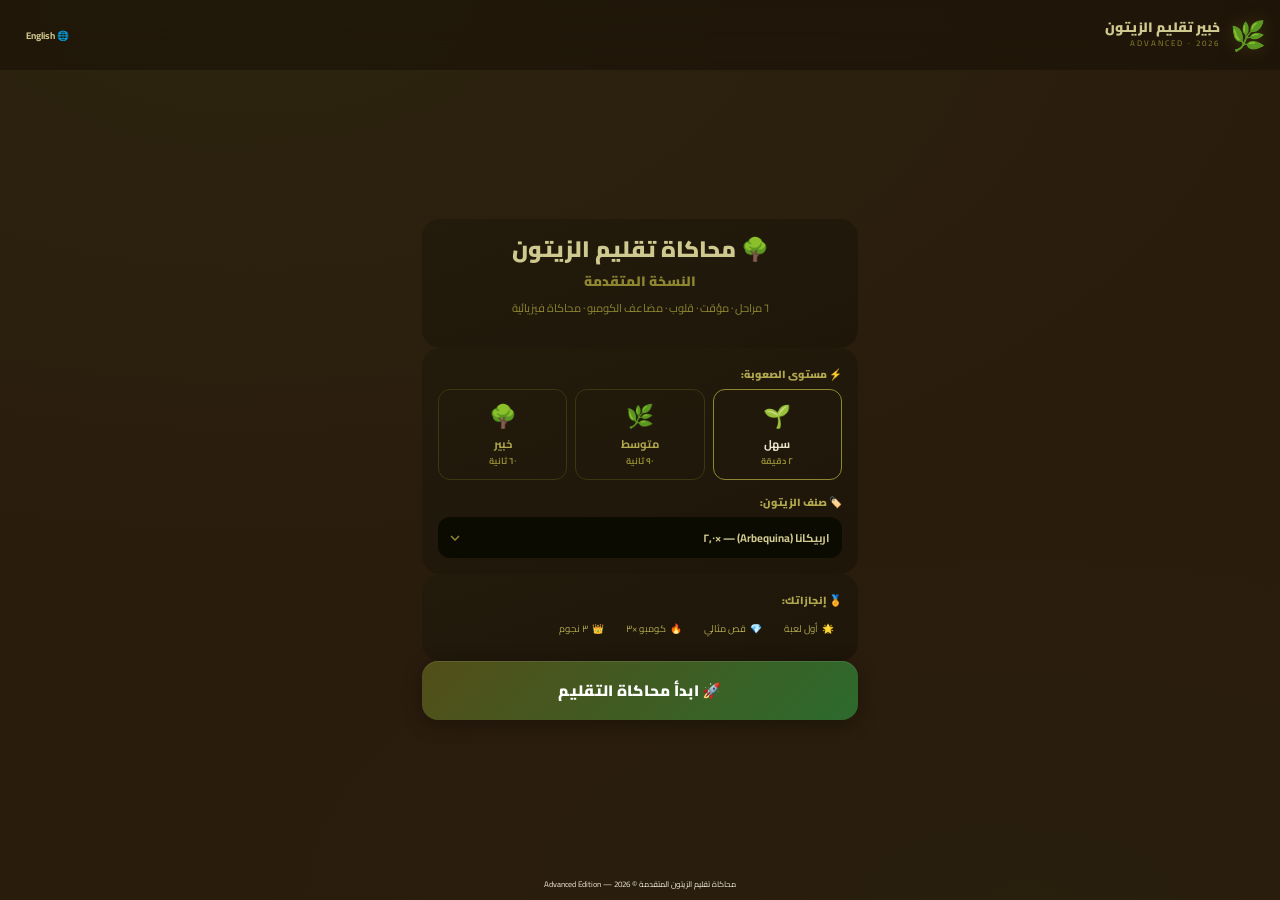
<file: olive_v4.html>
<!DOCTYPE html>
<html lang="ar" dir="rtl">
<head>
<meta charset="UTF-8">
<meta name="viewport" content="width=device-width,initial-scale=1,maximum-scale=1,user-scalable=no">
<title>خبير تقليم الزيتون – النسخة المتقدمة</title>
<link href="https://fonts.googleapis.com/css2?family=Cairo:wght@400;600;700;900&display=swap" rel="stylesheet">
<style>
/* ═══════════════════════════════════════
   DESIGN SYSTEM
═══════════════════════════════════════ */
:root {
  --o50:#f5f3ea; --o100:#e9e5cc; --o200:#d0c98f; --o300:#b2a84e;
  --o400:#8f8730; --o500:#6d6620; --o600:#534e18; --o700:#3b3711;
  --o800:#27250b; --o900:#161405; --o950:#0c0b02;
  --earth:#2a1c0d; --bark:#4a2e15; --sand:#b8934a;
  --emerald:#22c55e; --yellow:#fbbf24; --red:#f87171; --sky:#60a5fa;
  --white:#f0ead8;
  --radius:18px; --gap:10px;
}
*{box-sizing:border-box;margin:0;padding:0;-webkit-tap-highlight-color:transparent}

html,body{
  min-height:100dvh; font-family:'Cairo',sans-serif;
  background: var(--earth);
  background-image:
    radial-gradient(ellipse 80% 60% at 20% 0%,#3a5a1a22,transparent),
    radial-gradient(ellipse 60% 40% at 80% 100%,#1a3a0a18,transparent);
  color:var(--white); display:flex; flex-direction:column;
  overflow-x:hidden;
}

/* ─── IMAGE SPRITE ─── */
/* o2.jpg: 3-col × 2-row composite panel */
.panel{
  background:url('o2.jpg') no-repeat;
  background-size:300% 200%;
  width:100%; height:100%; position:absolute; inset:0;
}
.p-grove  {background-position:0%   0%  }   /* top-left  : olive grove    */
.p-sapling{background-position:50%  0%  }   /* top-mid   : young sapling  */
.p-citrus {background-position:100% 0%  }   /* top-right : citrus bush    */
.p-shears1{background-position:0%   100%}   /* bot-left  : scissors 1     */
.p-bloom  {background-position:50%  100%}   /* bot-mid   : bloom branch   */
.p-shears2{background-position:100% 100%}   /* bot-right : scissors 2     */

/* fallback gradient if image missing */
.p-grove  {--fb:linear-gradient(135deg,#3a5a1a,#5a8a2a)}
.p-citrus {--fb:linear-gradient(135deg,#5a3a10,#8a6020)}
.p-sapling{--fb:linear-gradient(135deg,#1a3a10,#3a6a20)}
.p-shears1,.p-shears2,.p-bloom{--fb:linear-gradient(135deg,#1a2a10,#2a4a18)}

/* ─── LAYOUT ─── */
header{
  background:#1a120899; backdrop-filter:blur(16px);
  border-bottom:1px solid var(--o600)33;
  padding:8px 14px; display:flex; justify-content:space-between;
  align-items:center; position:sticky; top:0; z-index:50;
}
.logo{display:flex;align-items:center;gap:10px}
.logo-icon{font-size:1.8rem;filter:drop-shadow(0 0 8px #8f873044)}
.logo-title{font-size:.85rem;font-weight:900;color:var(--o200);line-height:1.2}
.logo-sub{font-size:.5rem;letter-spacing:2px;text-transform:uppercase;color:var(--o400)}
.lang-btn{
  background:var(--o700)66; border:1px solid var(--o500)44;
  color:var(--o200); font-family:'Cairo',sans-serif;
  font-size:.6rem; font-weight:700; padding:5px 12px;
  border-radius:50px; cursor:pointer; transition:all .2s;
}
.lang-btn:hover{background:var(--o600)88}

main{flex:1;max-width:460px;margin:0 auto;width:100%;padding:12px;display:flex;flex-direction:column;justify-content:center;gap:var(--gap)}

/* ─── CARDS ─── */
.card{
  background:linear-gradient(160deg,#201a0bcc,#14100688);
  border:1px solid var(--o700)55;
  border-radius:var(--radius); padding:16px;
  box-shadow:0 6px 30px #0000005a, inset 0 1px 0 var(--o500)18;
}

/* ─── HOME SCREEN ─── */
.home-title{font-size:1.4rem;font-weight:900;color:var(--o200);text-align:center;line-height:1.3;margin-bottom:4px}
.home-sub{font-size:.7rem;color:var(--o400);text-align:center;margin-bottom:14px}

/* Difficulty pills */
.diff-row{display:flex;gap:8px;margin-bottom:12px}
.diff-btn{
  flex:1;padding:10px 6px;border-radius:12px;
  border:1.5px solid var(--o700);background:var(--o900)88;
  color:var(--o300);font-family:'Cairo',sans-serif;font-size:.7rem;font-weight:700;
  cursor:pointer;transition:all .2s;text-align:center;line-height:1.5;
}
.diff-btn.active{border-color:var(--o400);background:var(--o700)88;color:var(--o100)}
.diff-btn:hover{border-color:var(--o500);background:var(--o800)}
.diff-icon{font-size:1.4rem;display:block;margin-bottom:2px}

/* Variety select */
.field-label{font-size:.65rem;font-weight:900;color:var(--o300);display:block;margin-bottom:5px}
select.variety{
  width:100%;background:var(--o950);border:1px solid var(--o600)66;
  color:var(--o200);border-radius:12px;padding:10px 12px;
  font-size:.7rem;font-family:'Cairo',sans-serif;font-weight:700;
  cursor:pointer;outline:none;appearance:none;
  background-image:url("data:image/svg+xml,%3Csvg xmlns='http://www.w3.org/2000/svg' width='10' height='6'%3E%3Cpath d='M1 1l4 4 4-4' stroke='%238f8730' stroke-width='1.5' fill='none'/%3E%3C/svg%3E");
  background-repeat:no-repeat;background-position:left 12px center;
}

/* Achievement strip */
.ach-strip{display:flex;gap:6px;flex-wrap:wrap;margin-bottom:4px}
.ach-badge{
  background:var(--o800)88;border:1px solid var(--o600)55;
  border-radius:8px;padding:4px 8px;font-size:.6rem;color:var(--o300);
  display:flex;align-items:center;gap:4px;
}
.ach-badge.earned{border-color:var(--yellow)88;color:var(--yellow);background:var(--o700)55}

.btn-start{
  width:100%;padding:15px;
  background:linear-gradient(135deg,var(--o600),#2d6a2d);
  border:none;border-radius:16px;color:#fff;
  font-family:'Cairo',sans-serif;font-size:.95rem;font-weight:900;
  cursor:pointer;transition:all .2s;
  box-shadow:0 4px 20px #00000055, inset 0 1px 0 #ffffff18;
  letter-spacing:.3px;
}
.btn-start:hover{filter:brightness(1.12);transform:translateY(-1px);box-shadow:0 8px 28px #00000066}
.btn-start:active{transform:scale(.97)}

/* ─── HUD ─── */
.hud{
  display:grid;grid-template-columns:1fr auto 1fr;
  align-items:center;gap:8px;
}
.hud-block{text-align:center}
.hud-label{font-size:.55rem;font-weight:700;color:var(--o400);letter-spacing:.5px;text-transform:uppercase}
.hud-val{font-size:1.25rem;font-weight:900;line-height:1}
.hud-val.score{color:var(--yellow)}
.hud-val.combo{color:var(--emerald);font-size:.9rem}

/* Timer ring */
.timer-wrap{position:relative;width:52px;height:52px;margin:0 auto}
.timer-svg{transform:rotate(-90deg);width:52px;height:52px}
.timer-bg{fill:none;stroke:var(--o800);stroke-width:4}
.timer-fg{fill:none;stroke:var(--emerald);stroke-width:4;stroke-linecap:round;
  stroke-dasharray:132;stroke-dashoffset:0;transition:stroke .3s}
.timer-num{
  position:absolute;inset:0;display:flex;align-items:center;justify-content:center;
  font-size:.9rem;font-weight:900;color:var(--white);
}

/* Hearts */
.hearts{display:flex;gap:3px;justify-content:center}
.heart{font-size:1rem;transition:transform .3s}
.heart.lost{filter:grayscale(1) opacity(.3);transform:scale(.8)}

/* Progress bar */
.progress-outer{background:var(--o800);border-radius:4px;height:5px;overflow:hidden}
.progress-inner{height:100%;border-radius:4px;background:linear-gradient(90deg,var(--o400),var(--emerald));transition:width .4s cubic-bezier(.4,0,.2,1)}

/* Stage label */
.stage-lbl{
  background:var(--o800)88;border:1px solid var(--o600)33;
  border-radius:12px;padding:8px 12px;text-align:center;
  font-size:.72rem;font-weight:700;color:var(--o100);line-height:1.6;
}

/* ─── WORKSPACE ─── */
.workspace{
  position:relative;width:100%;aspect-ratio:4/3;
  background:var(--o950);border-radius:20px;overflow:hidden;
  border:2px solid var(--o700)55;
  box-shadow:0 4px 24px #00000066;
}
.workspace.shake{animation:shake .4s ease-in-out}
@keyframes shake{0%,100%{transform:translateX(0)}25%{transform:translateX(-7px) rotate(-.5deg)}75%{transform:translateX(7px) rotate(.5deg)}}

/* Stage views */
.sv{position:absolute;inset:0;display:none;animation:fadeIn .25s ease}
.sv.active{display:block}
@keyframes fadeIn{from{opacity:0;transform:scale(.97)}to{opacity:1;transform:scale(1)}}

/* ── Stage 1 & 3: two-panel choice ── */
.choice-grid{display:grid;grid-template-columns:1fr 1fr;height:100%;gap:5px;padding:5px}
.choice-card{
  position:relative;border-radius:14px;overflow:hidden;
  cursor:pointer;border:2px solid transparent;transition:border-color .2s,transform .12s;
  background:var(--o800);
}
.choice-card:hover{transform:scale(1.04);border-color:var(--o400)66}
.choice-card:active{transform:scale(.96)}
.choice-card.correct-flash{animation:correctFlash .4s ease}
.choice-card.wrong-flash{animation:wrongFlash .4s ease}
@keyframes correctFlash{50%{border-color:var(--emerald);box-shadow:0 0 20px var(--emerald)55}}
@keyframes wrongFlash{50%{border-color:var(--red);box-shadow:0 0 20px var(--red)55}}
.choice-label{
  position:absolute;bottom:6px;left:5px;right:5px;
  background:#000000cc;padding:5px 8px;border-radius:8px;
  text-align:center;font-size:.62rem;font-weight:800;line-height:1.3;
}
.lbl-olive{color:var(--emerald)}
.lbl-citrus{color:#fb923c}
.lbl-blue{color:var(--sky)}

/* ── Stage 2: Season choice (4 cards, no image) ── */
.season-grid{
  display:grid;grid-template-columns:1fr 1fr;
  grid-template-rows:1fr 1fr;height:100%;gap:5px;padding:5px;
}
.season-card{
  border-radius:14px;cursor:pointer;
  display:flex;flex-direction:column;align-items:center;justify-content:center;gap:4px;
  border:2px solid transparent;transition:all .18s;
  font-weight:800;
}
.season-card:hover{transform:scale(1.04)}
.season-card:active{transform:scale(.96)}
.season-card.winter{background:linear-gradient(160deg,#0f1f3a,#1a3055)}
.season-card.spring{background:linear-gradient(160deg,#1a3a1a,#2a6a2a)}
.season-card.summer{background:linear-gradient(160deg,#3a2a0a,#6a4a10)}
.season-card.autumn{background:linear-gradient(160deg,#3a1a0a,#6a2a10)}
.season-icon{font-size:2rem}
.season-name{font-size:.7rem;color:var(--white)}
.season-name-en{font-size:.5rem;color:var(--o300)}

/* ── Stage 3: Tool choice (3 tools) ── */
.tool-grid{display:flex;height:100%;gap:5px;padding:5px}
.tool-card{
  flex:1;border-radius:14px;cursor:pointer;
  display:flex;flex-direction:column;align-items:center;justify-content:center;gap:6px;
  background:var(--o800)88;border:2px solid transparent;transition:all .18s;
}
.tool-card:hover{border-color:var(--o400);background:var(--o700)88;transform:translateY(-3px)}
.tool-card:active{transform:scale(.95)}
.tool-icon{font-size:2.6rem;filter:drop-shadow(0 2px 6px #00000066)}
.tool-name{font-size:.68rem;font-weight:800;color:var(--o100);text-align:center}
.tool-name-en{font-size:.5rem;color:var(--o400)}
.tool-task{
  background:var(--o900)99;border:1px solid var(--o600)33;
  border-radius:10px;padding:6px 10px;margin:5px;position:absolute;bottom:0;left:0;right:0;
  text-align:center;font-size:.65rem;font-weight:700;color:var(--o200);
}

/* ── Stage 4: Zone select (with image) ── */
.zone-btn{
  position:absolute;border:2px dashed;border-radius:50%;
  cursor:pointer;display:flex;align-items:center;justify-content:center;
  transition:background .2s,transform .1s;
}
.zone-btn:hover{transform:scale(1.06)}
.zone-btn:active{transform:scale(.94)}
.zone-btn.basal{border-color:var(--yellow);background:var(--yellow)18;
  bottom:8%;left:22%;right:22%;height:22%}
.zone-btn.basal:hover{background:var(--yellow)33}
.zone-btn.canopy{border-color:var(--sky);background:var(--sky)15;
  top:6%;left:8%;right:8%;height:28%}
.zone-btn.canopy:hover{background:var(--sky)28}
.zone-btn.trunk{border-color:var(--red);background:var(--red)12;
  top:38%;left:40%;width:20%;height:16%}
.zone-btn.trunk:hover{background:var(--red)22}
.zone-tag{
  background:#000000e0;padding:3px 8px;border-radius:7px;
  font-size:.55rem;font-weight:800;white-space:nowrap;
}
.zone-tag.basal{color:var(--yellow)}
.zone-tag.canopy{color:var(--sky)}
.zone-tag.trunk{color:var(--red)}

/* ── Stage 5: Moving precision target ── */
.cut-info{
  position:absolute;top:8px;left:8px;right:8px;
  background:#000000cc;border-radius:8px;padding:5px 10px;
  text-align:center;font-size:.6rem;font-weight:700;color:var(--o200);z-index:5;
}
.cut-target{
  position:absolute;width:58px;height:58px;border-radius:50%;
  cursor:pointer;display:flex;align-items:center;justify-content:center;
  font-size:1.3rem;transition:transform .1s;z-index:4;
  box-shadow:0 0 0 0 currentColor;
}
.cut-target:active{transform:scale(.85)!important}
.cut-target.perfect{
  border:4px solid var(--emerald);background:var(--emerald)33;
  animation:pulseGreen 1.4s ease-in-out infinite;
}
.cut-target.wrong{
  border:4px solid var(--red);background:var(--red)25;
}
@keyframes pulseGreen{0%,100%{box-shadow:0 0 0 0 #22c55e55}50%{box-shadow:0 0 0 12px transparent}}

/* ── Floating feedback ── */
.feedback-float{
  position:absolute;inset:0;display:flex;align-items:center;justify-content:center;
  pointer-events:none;opacity:0;transition:opacity .2s;z-index:20;
}
.feedback-float.show{opacity:1}
.feedback-txt{font-size:2rem;font-weight:900;text-shadow:0 4px 16px #000000bb}

/* Particles (CSS only) */
.particle{
  position:absolute;pointer-events:none;font-size:.9rem;
  animation:rise 1s ease-out forwards;
}
@keyframes rise{from{transform:translateY(0);opacity:1}to{transform:translateY(-60px);opacity:0}}

/* ─── LOG ─── */
.log{
  background:#0a090588;border:1px solid var(--o800);
  border-radius:12px;padding:8px 12px;font-size:.6rem;
  height:52px;overflow-y:auto;font-family:monospace;color:var(--o300);line-height:1.7;
}

/* ─── BUTTONS ROW ─── */
.btn-row{display:flex;gap:8px}
.btn-sm{
  flex:1;padding:11px;border-radius:12px;border:none;
  font-family:'Cairo',sans-serif;font-size:.7rem;font-weight:700;cursor:pointer;transition:all .15s;
}
.btn-back{background:var(--o800)88;color:var(--o200)}
.btn-back:hover{background:var(--o700)}
.btn-retry{background:var(--o600);color:var(--o100)}
.btn-retry:hover{background:var(--o500)}

/* ─── SCORE SCREEN ─── */
.score-wrap{
  background:linear-gradient(160deg,#201a0bee,#14100688);
  border:2px solid var(--o600)44;border-radius:24px;
  padding:24px 18px;text-align:center;
  box-shadow:0 12px 48px #00000066;
}
.stars-row{display:flex;justify-content:center;gap:8px;margin:10px 0}
.star{font-size:2.8rem;filter:grayscale(1) opacity(.3);transition:all .4s}
.star.lit{filter:none;animation:starPop .5s cubic-bezier(.36,.07,.19,.97)}
@keyframes starPop{0%{transform:scale(0) rotate(-20deg)}60%{transform:scale(1.3) rotate(5deg)}100%{transform:scale(1) rotate(0)}}
.final-score-val{font-size:3.2rem;font-weight:900;color:var(--yellow);line-height:1}
.perf-badge{
  background:var(--o700)44;border:1px solid var(--o600)44;
  border-radius:12px;padding:10px 14px;margin:10px 0;
  font-size:.72rem;font-weight:700;color:var(--o200);line-height:1.8;
}
.stats-grid{display:grid;grid-template-columns:1fr 1fr 1fr;gap:6px;margin:10px 0}
.stat-box{background:var(--o900)88;border:1px solid var(--o700)44;border-radius:10px;padding:8px 4px;text-align:center}
.stat-val{font-size:1rem;font-weight:900;color:var(--o200)}
.stat-lbl{font-size:.52rem;color:var(--o400);margin-top:2px}
.btn-primary{
  width:100%;padding:13px;
  background:linear-gradient(135deg,var(--o600),#2d6a2d);
  border:none;border-radius:14px;color:#fff;
  font-family:'Cairo',sans-serif;font-size:.85rem;font-weight:900;
  cursor:pointer;margin-bottom:7px;transition:filter .2s;
}
.btn-primary:hover{filter:brightness(1.1)}
.btn-ghost{
  width:100%;padding:11px;background:var(--o800)66;border:none;
  border-radius:12px;color:var(--o200);font-family:'Cairo',sans-serif;
  font-size:.7rem;font-weight:700;cursor:pointer;transition:background .2s;
}
.btn-ghost:hover{background:var(--o700)88}

/* ── Stage 6: Physics Simulation ── */
#sv6-canvas{width:100%;height:100%;display:block;cursor:crosshair;touch-action:none}
.sv6-bg{
  position:absolute;inset:0;
  background:url('o2.jpg') 50% 100% / 300% 200% no-repeat;
  opacity:.38;
}
.sv6-overlay{
  position:absolute;inset:0;
  background:linear-gradient(160deg,rgba(10,8,2,.55),rgba(10,8,2,.3));
}
.sv6-hint{
  position:absolute;bottom:6px;left:6px;right:6px;
  text-align:center;font-size:.58rem;font-weight:700;
  color:var(--o200);background:#000000bb;
  padding:4px 8px;border-radius:7px;z-index:5;
  animation:hintPulse 2s ease-in-out infinite;
}
@keyframes hintPulse{0%,100%{opacity:.7}50%{opacity:1}}
.sv6-badge{
  position:absolute;top:8px;left:50%;transform:translateX(-50%);
  background:var(--o800)cc;border:1px solid var(--o600)55;
  border-radius:10px;padding:4px 12px;font-size:.58rem;font-weight:800;
  color:var(--emerald);z-index:5;white-space:nowrap;
}

/* ─── HIDDEN ─── */
.hidden{display:none!important}
</style>
</head>
<body>

<!-- ═══ HEADER ═══ -->
<header>
  <div class="logo">
    <span class="logo-icon">🌿</span>
    <div>
      <div class="logo-title lang-ar">خبير تقليم الزيتون</div>
      <div class="logo-title lang-en hidden" dir="ltr">Olive Pruning Expert</div>
      <div class="logo-sub">Advanced · 2026</div>
    </div>
  </div>
  <button type="button" class="lang-btn" onclick="toggleLang()">🌐 <span id="langLbl">English</span></button>
</header>

<main>

<!-- ══════════════════════════════════
     SCREEN: HOME
══════════════════════════════════ -->
<section id="s-home">

  <div class="card" style="text-align:center">
    <div class="home-title">
      <span class="lang-ar">🌳 محاكاة تقليم الزيتون<br><span style="color:var(--o400);font-size:.85rem">النسخة المتقدمة</span></span>
      <span class="lang-en hidden" dir="ltr">🌳 Olive Pruning Simulation<br><span style="color:var(--o400);font-size:.85rem">Advanced Edition</span></span>
    </div>
    <div class="home-sub lang-ar">٦ مراحل · مؤقت · قلوب · مضاعف الكومبو · محاكاة فيزيائية</div>
    <div class="home-sub lang-en hidden" dir="ltr">6 Stages · Timer · Lives · Combo Multiplier · Physics Sim</div>
  </div>

  <div class="card">
    <label class="field-label lang-ar">⚡ مستوى الصعوبة:</label>
    <label class="field-label lang-en hidden" dir="ltr">⚡ Difficulty:</label>
    <div class="diff-row">
      <button type="button" class="diff-btn active" id="diff-easy"   onclick="setDiff('easy')">
        <span class="diff-icon">🌱</span>
        <span class="lang-ar">سهل<br><span style="font-size:.55rem;color:var(--o400)">٢ دقيقة</span></span>
        <span class="lang-en hidden" dir="ltr">Easy<br><span style="font-size:.55rem;color:var(--o400)">2 min</span></span>
      </button>
      <button type="button" class="diff-btn" id="diff-medium" onclick="setDiff('medium')">
        <span class="diff-icon">🌿</span>
        <span class="lang-ar">متوسط<br><span style="font-size:.55rem;color:var(--o400)">٩٠ ثانية</span></span>
        <span class="lang-en hidden" dir="ltr">Medium<br><span style="font-size:.55rem;color:var(--o400)">90 sec</span></span>
      </button>
      <button type="button" class="diff-btn" id="diff-hard"   onclick="setDiff('hard')">
        <span class="diff-icon">🌳</span>
        <span class="lang-ar">خبير<br><span style="font-size:.55rem;color:var(--o400)">٦٠ ثانية</span></span>
        <span class="lang-en hidden" dir="ltr">Expert<br><span style="font-size:.55rem;color:var(--o400)">60 sec</span></span>
      </button>
    </div>

    <label class="field-label lang-ar">🏷️ صنف الزيتون:</label>
    <label class="field-label lang-en hidden" dir="ltr">🏷️ Olive Variety:</label>
    <select id="varietySel" class="variety" onchange="updateVariety()">
      <option value="arbequina" data-m="2.0">اربيكانا (Arbequina) — ×٢٫٠</option>
      <option value="k18"       data-m="1.8">كي ١٨ (K18) — ×١٫٨</option>
      <option value="ghalat"    data-m="1.6">جلط (Ghalat) — ×١٫٦</option>
      <option value="qaisi"     data-m="1.5">قيسي (Qaisi) — ×١٫٥</option>
      <option value="kalamata"  data-m="1.4">كلمتا (Kalamata) — ×١٫٤</option>
      <option value="sourani"   data-m="1.3">صوراني (Sourani) — ×١٫٣</option>
      <option value="manzanilla"data-m="1.2">منزرينا (Manzanilla) — ×١٫٢</option>
      <option value="nabali"    data-m="0.9">نابالي (Nabali) — ×٠٫٩</option>
    </select>
  </div>

  <!-- Achievements strip -->
  <div class="card" id="ach-card">
    <div class="field-label lang-ar">🏅 إنجازاتك:</div>
    <div class="field-label lang-en hidden" dir="ltr">🏅 Your Achievements:</div>
    <div class="ach-strip" id="ach-list">
      <div class="ach-badge" id="ach-first">🌟 <span class="lang-ar">أول لعبة</span><span class="lang-en hidden">First Game</span></div>
      <div class="ach-badge" id="ach-perfect">💎 <span class="lang-ar">قص مثالي</span><span class="lang-en hidden">Perfect Cut</span></div>
      <div class="ach-badge" id="ach-combo">🔥 <span class="lang-ar">كومبو ×٣</span><span class="lang-en hidden">Combo ×3</span></div>
      <div class="ach-badge" id="ach-expert">👑 <span class="lang-ar">٣ نجوم</span><span class="lang-en hidden">3 Stars</span></div>
    </div>
  </div>

  <button type="button" class="btn-start" onclick="startGame()">
    🚀 <span class="lang-ar">ابدأ محاكاة التقليم</span>
    <span class="lang-en hidden">Start Pruning Simulation</span>
  </button>

</section>


<!-- ══════════════════════════════════
     SCREEN: GAMEPLAY
══════════════════════════════════ -->
<section id="s-game" class="hidden">

  <!-- HUD -->
  <div class="card" style="padding:10px 14px">
    <div class="hud">
      <div class="hud-block">
        <div class="hud-label lang-ar">النقاط</div>
        <div class="hud-label lang-en hidden">Score</div>
        <div class="hud-val score" id="hud-score">0</div>
        <div class="hud-val combo" id="hud-combo">×1</div>
      </div>
      <!-- Timer ring -->
      <div>
        <div class="timer-wrap">
          <svg class="timer-svg" viewBox="0 0 44 44">
            <circle class="timer-bg" cx="22" cy="22" r="18"/>
            <circle class="timer-fg" id="timer-ring" cx="22" cy="22" r="18"
              stroke-dasharray="113" stroke-dashoffset="0"/>
          </svg>
          <div class="timer-num" id="timer-num">15</div>
        </div>
        <div class="hearts" id="hearts-row">
          <span class="heart" id="h1">❤️</span>
          <span class="heart" id="h2">❤️</span>
          <span class="heart" id="h3">❤️</span>
        </div>
      </div>
      <div class="hud-block" style="text-align:left">
        <div class="hud-label lang-ar">الصنف</div>
        <div class="hud-label lang-en hidden">Variety</div>
        <div class="hud-val" style="font-size:.75rem;color:var(--white)" id="hud-var">اربيكانا</div>
        <div style="font-size:.6rem;color:var(--o400)" id="hud-mult">×٢٫٠</div>
      </div>
    </div>
    <!-- Progress -->
    <div style="margin-top:8px">
      <div style="display:flex;justify-content:space-between;font-size:.55rem;color:var(--o400);margin-bottom:3px">
        <span class="lang-ar" id="stage-lbl-ar">المرحلة ١ من ٥</span>
        <span class="lang-en hidden" id="stage-lbl-en">Stage 1 of 5</span>
        <span id="prog-pct">0%</span>
      </div>
      <div class="progress-outer"><div class="progress-inner" id="prog-bar" style="width:0%"></div></div>
    </div>
  </div>

  <!-- Bismillah -->
  <div style="text-align:center;font-size:.72rem;font-weight:900;
    color:var(--o300);letter-spacing:.5px;padding:3px 0;
    text-shadow:0 1px 6px #00000066;">
    🌿 قل بسم الله وابدأ التقليم 🌿
  </div>

  <!-- Instructions -->
  <div class="stage-lbl" id="g-instr"></div>

  <!-- Workspace -->
  <div class="workspace" id="workspace">

    <!-- Stage 1: Tree ID (olive vs citrus) -->
    <div class="sv" id="sv1">
      <div class="choice-grid">
        <div class="choice-card" id="cc-citrus" onclick="stageAnswer(1,'citrus')">
          <div class="panel p-citrus"></div>
          <div class="choice-label lbl-citrus">🍊 <span class="lang-ar">حمضيات</span><span class="lang-en hidden">Citrus</span></div>
        </div>
        <div class="choice-card" id="cc-olive" onclick="stageAnswer(1,'olive')">
          <div class="panel p-grove"></div>
          <div class="choice-label lbl-olive">🌳 <span class="lang-ar">زيتون</span><span class="lang-en hidden">Olive</span></div>
        </div>
      </div>
    </div>

    <!-- Stage 2: Season -->
    <div class="sv" id="sv2">
      <div class="season-grid">
        <div class="season-card winter" onclick="stageAnswer(2,'winter')">
          <span class="season-icon">❄️</span>
          <span class="season-name lang-ar">الشتاء المتأخر</span>
          <span class="season-name lang-en hidden">Late Winter</span>
          <span class="season-name-en">Jan – Feb</span>
        </div>
        <div class="season-card spring" onclick="stageAnswer(2,'spring')">
          <span class="season-icon">🌸</span>
          <span class="season-name lang-ar">الربيع</span>
          <span class="season-name lang-en hidden">Spring</span>
          <span class="season-name-en">Mar – May</span>
        </div>
        <div class="season-card summer" onclick="stageAnswer(2,'summer')">
          <span class="season-icon">☀️</span>
          <span class="season-name lang-ar">الصيف</span>
          <span class="season-name lang-en hidden">Summer</span>
          <span class="season-name-en">Jun – Aug</span>
        </div>
        <div class="season-card autumn" onclick="stageAnswer(2,'autumn')">
          <span class="season-icon">🍂</span>
          <span class="season-name lang-ar">الخريف</span>
          <span class="season-name lang-en hidden">Autumn</span>
          <span class="season-name-en">Sep – Nov</span>
        </div>
      </div>
    </div>

    <!-- Stage 3: Tool -->
    <div class="sv" id="sv3" style="display:none">
      <div class="tool-grid" id="tool-grid">
        <!-- filled by JS to randomise order -->
      </div>
      <div class="tool-task" id="tool-task"></div>
    </div>

    <!-- Stage 4: Zone -->
    <div class="sv" id="sv4">
      <div class="panel p-sapling" style="position:absolute;inset:0"></div>
      <div class="zone-btn canopy" onclick="stageAnswer(4,'canopy')">
        <span class="zone-tag canopy">✂️ <span class="lang-ar">التاج</span><span class="lang-en hidden">Canopy</span></span>
      </div>
      <div class="zone-btn trunk" onclick="stageAnswer(4,'trunk')">
        <span class="zone-tag trunk">✂️ <span class="lang-ar">الجذع</span><span class="lang-en hidden">Trunk</span></span>
      </div>
      <div class="zone-btn basal" onclick="stageAnswer(4,'basal')">
        <span class="zone-tag basal">✂️ <span class="lang-ar">السرطانات المائية</span><span class="lang-en hidden">Basal Suckers</span></span>
      </div>
    </div>

    <!-- Stage 5: Precision cut (moving target) -->
    <div class="sv" id="sv5">
      <!-- panel randomised by JS -->
      <div class="cut-info lang-ar">✂️ اضغط نقطة القص الخضراء قبل انتهاء الوقت!</div>
      <div class="cut-info lang-en hidden" dir="ltr">✂️ Tap the green target before time runs out!</div>
      <div id="cut-good" class="cut-target perfect" onclick="stageAnswer(5,'perfect')" style="top:50%;left:48%;transform:translate(-50%,-50%)">🟢</div>
      <div id="cut-bad1" class="cut-target wrong"   onclick="stageAnswer(5,'wrong')"   style="top:22%;left:18%;transform:translate(-50%,-50%)">🔴</div>
      <div id="cut-bad2" class="cut-target wrong"   onclick="stageAnswer(5,'wrong')"   style="top:70%;left:75%;transform:translate(-50%,-50%)">🔴</div>
    </div>

    <!-- Stage 6: Physics simulation – drag shears to cut node -->
    <div class="sv" id="sv6">
      <div class="sv6-bg"></div>
      <div class="sv6-overlay"></div>
      <div class="sv6-badge" id="sv6-badge">
        <span class="lang-ar">✂️ اسحب المقص إلى نقطة العُقلة الحمراء واقطعها!</span>
        <span class="lang-en hidden">✂️ Drag shears to the red node and cut it!</span>
      </div>
      <canvas id="sv6-canvas"></canvas>
      <div class="sv6-hint lang-ar">📌 اسحب بإصبعك أو الماوس لتحريك المقص نحو الهدف</div>
      <div class="sv6-hint lang-en hidden" dir="ltr">📌 Drag with finger or mouse to move shears toward target</div>
    </div>

    <!-- Feedback overlay -->
    <div class="feedback-float" id="fb-overlay">
      <div class="feedback-txt" id="fb-txt"></div>
    </div>
  </div>

  <!-- Log -->
  <div class="log" id="g-log">🌿 <span class="lang-ar">نظام تقليم الزيتون المتقدم — مستعد</span><span class="lang-en hidden">Advanced pruning system — ready</span></div>

  <!-- Buttons -->
  <div class="btn-row">
    <button type="button" class="btn-sm btn-back"  onclick="goHome()">↩️ <span class="lang-ar">القائمة</span><span class="lang-en hidden">Menu</span></button>
    <button type="button" class="btn-sm btn-retry" onclick="retryStage()">🔄 <span class="lang-ar">إعادة المرحلة</span><span class="lang-en hidden">Retry Stage</span></button>
  </div>

</section>


<!-- ══════════════════════════════════
     SCREEN: SCORE
══════════════════════════════════ -->
<section id="s-score" class="hidden">
  <div class="score-wrap">
    <div style="font-size:.7rem;color:var(--o400);margin-bottom:4px" class="lang-ar">انتهت الجلسة التدريبية</div>
    <div style="font-size:.7rem;color:var(--o400);margin-bottom:4px" class="lang-en hidden" dir="ltr">Session Complete</div>
    <div class="stars-row">
      <span class="star" id="star1">⭐</span>
      <span class="star" id="star2">⭐</span>
      <span class="star" id="star3">⭐</span>
    </div>
    <div style="font-size:.6rem;color:var(--o400);margin-bottom:2px" class="lang-ar">مجموع نقاطك</div>
    <div style="font-size:.6rem;color:var(--o400);margin-bottom:2px" class="lang-en hidden" dir="ltr">Your Total Score</div>
    <div class="final-score-val" id="final-score">0</div>
    <div class="perf-badge" id="perf-text"></div>
    <div class="stats-grid">
      <div class="stat-box">
        <div class="stat-val" id="st-correct">0</div>
        <div class="stat-lbl lang-ar">إجابات صحيحة</div>
        <div class="stat-lbl lang-en hidden">Correct</div>
      </div>
      <div class="stat-box">
        <div class="stat-val" id="st-maxcombo">×1</div>
        <div class="stat-lbl lang-ar">أعلى كومبو</div>
        <div class="stat-lbl lang-en hidden">Max Combo</div>
      </div>
      <div class="stat-box">
        <div class="stat-val" id="st-time">0s</div>
        <div class="stat-lbl lang-ar">متوسط وقت</div>
        <div class="stat-lbl lang-en hidden">Avg Time</div>
      </div>
    </div>
    <button type="button" class="btn-primary" onclick="startGame()">🔄 <span class="lang-ar">العب مرة أخرى</span><span class="lang-en hidden">Play Again</span></button>
    <button type="button" class="btn-ghost"   onclick="goHome()">🏠 <span class="lang-ar">القائمة الرئيسية</span><span class="lang-en hidden">Main Menu</span></button>
  </div>
</section>

</main>

<footer style="text-align:center;padding:8px;font-size:.5rem;color:var(--o600)88;border-top:1px solid var(--o800)44">
  محاكاة تقليم الزيتون المتقدمة © 2026 — Advanced Edition
</footer>

<!-- ═══ SCRIPT ═══ -->
<script>
/* ══════════════════════════════════════════
   STATE
══════════════════════════════════════════ */
const S = {
  lang: 'ar',
  diff: 'easy',
  timerMax: { easy:120, medium:90, hard:60 },
  variety: 'arbequina',
  multiplier: 2.0,
  score: 0,
  lives: 3,
  combo: 1,
  maxCombo: 1,
  stage: 1,
  totalStages: 6,
  timerVal: 15,
  timerInterval: null,
  stageStartTime: 0,
  stageTimes: [],
  correctCount: 0,
  achievements: { first:false, perfect:false, combo3:false, expert:false },
  stage6Completed: false,
};

/* Tool stage data */
const TOOLS = [
  { id:'shears', icon:'✂️',  nameAr:'مقص التقليم',   nameEn:'Pruning Shears', correct:true  },
  { id:'saw',    icon:'🪚',  nameAr:'المنشار',        nameEn:'Hand Saw',       correct:false },
  { id:'knife',  icon:'🔪',  nameAr:'سكين التطعيم',   nameEn:'Grafting Knife', correct:false },
];
const TOOL_TASKS = {
  ar:'أي أداة تستخدم لقطع السرطانات المائية الرفيعة؟',
  en:'Which tool do you use to cut thin basal suckers?',
};

/* Panel for stage 5 */
const CUT_PANELS = ['p-shears1','p-bloom','p-shears2'];

/* ══════════════════════════════════════════
   AUDIO – disabled
══════════════════════════════════════════ */
function beep() {}  // sounds removed

/* ══════════════════════════════════════════
   LANGUAGE
══════════════════════════════════════════ */
function toggleLang() {
  S.lang = S.lang==='ar'?'en':'ar';
  document.getElementById('langLbl').textContent = S.lang==='ar'?'English':'العربية';
  document.querySelectorAll('.lang-ar').forEach(el=>el.classList.toggle('hidden',S.lang!=='ar'));
  document.querySelectorAll('.lang-en').forEach(el=>el.classList.toggle('hidden',S.lang==='ar'));
  document.documentElement.dir = S.lang==='ar'?'rtl':'ltr';
  if (S.stage && document.getElementById('s-game').classList.contains('hidden')===false) {
    setInstruction(S.stage);
  }
}

/* ══════════════════════════════════════════
   DIFFICULTY
══════════════════════════════════════════ */
function setDiff(d) {
  S.diff = d;
  ['easy','medium','hard'].forEach(x => document.getElementById('diff-'+x).classList.toggle('active',x===d));
}

/* ══════════════════════════════════════════
   VARIETY
══════════════════════════════════════════ */
function updateVariety() {
  const sel = document.getElementById('varietySel');
  S.variety = sel.value;
  S.multiplier = parseFloat(sel.options[sel.selectedIndex].getAttribute('data-m'));
  // Short name
  const txt = sel.options[sel.selectedIndex].text.split('—')[0].replace(/\(.*\)/,'').trim();
  document.getElementById('hud-var').textContent = txt;
  document.getElementById('hud-mult').textContent = '×' + S.multiplier.toFixed(1);
}

/* ══════════════════════════════════════════
   GAME FLOW
══════════════════════════════════════════ */
function startGame() {
  S.score=0; S.lives=3; S.combo=1; S.maxCombo=1;
  S.correctCount=0; S.stageTimes=[]; S.stage6Completed=false;
  updateVariety();
  showScreen('s-game');
  renderHearts();
  setupStage(1);
  // Unlock first-game achievement
  if (!S.achievements.first) { S.achievements.first=true; updateAch(); }
}

function setupStage(n) {
  S.stage=n;
  stopTimer();
  // hide all stage views
  for(let i=1;i<=6;i++) { const v=document.getElementById('sv'+i); if(v){v.classList.remove('active'); v.style.display='none';} }

  const prog = Math.round(((n-1)/S.totalStages)*100);
  document.getElementById('prog-bar').style.width = prog+'%';
  document.getElementById('prog-pct').textContent = prog+'%';
  document.getElementById('stage-lbl-ar').textContent = `المرحلة ${n} من ${S.totalStages}`;
  document.getElementById('stage-lbl-en').textContent = `Stage ${n} of ${S.totalStages}`;

  // Stage-specific setup
  if (n===3) buildToolStage();
  if (n===5) buildCutStage();
  if (n===6) buildPhysicsStage();

  const sv = document.getElementById('sv'+n);
  if(sv){ sv.style.display='block'; sv.classList.add('active'); }
  setInstruction(n);
  updateScoreHUD();
  S.stageStartTime = Date.now();
  startTimer();
}

function buildToolStage() {
  const grid = document.getElementById('tool-grid');
  grid.innerHTML='';
  const task = document.getElementById('tool-task');
  task.textContent = S.lang==='ar'? TOOL_TASKS.ar : TOOL_TASKS.en;
  // Shuffle tools
  const shuffled = [...TOOLS].sort(()=>Math.random()-.5);
  shuffled.forEach(t => {
    const d=document.createElement('div');
    d.className='tool-card';
    d.onclick=()=>stageAnswer(3, t.correct?'correct':'wrong');
    d.innerHTML=`
      <span class="tool-icon">${t.icon}</span>
      <span class="tool-name lang-${S.lang==='ar'?'ar':'en'}">${S.lang==='ar'?t.nameAr:t.nameEn}</span>
    `;
    grid.appendChild(d);
  });
}

function buildCutStage() {
  const sv=document.getElementById('sv5');
  // set random panel
  const panel = CUT_PANELS[Math.floor(Math.random()*CUT_PANELS.length)];
  // remove any existing panel div
  sv.querySelectorAll('.panel').forEach(el=>el.remove());
  const pdiv=document.createElement('div');
  pdiv.className='panel '+panel;
  pdiv.style.cssText='position:absolute;inset:0;z-index:0';
  sv.insertBefore(pdiv, sv.firstChild);
  // randomise good target position
  const positions=[
    {top:'48%',left:'46%'},{top:'55%',left:'52%'},{top:'42%',left:'40%'}
  ];
  const pos=positions[Math.floor(Math.random()*positions.length)];
  const good=document.getElementById('cut-good');
  good.style.top=pos.top; good.style.left=pos.left;
  good.style.transform='translate(-50%,-50%)';
}

function setInstruction(n) {
  const el = document.getElementById('g-instr');
  const ar = [
    '🧭 <strong>المرحلة ١: تمييز الأشجار</strong><br>انقر على شجرة الزيتون الصحيحة لبدء التقليم.',
    '📅 <strong>المرحلة ٢: موسم التقليم</strong><br>اختر الموسم الأنسب للحصول على أفضل النتائج.',
    '🔧 <strong>المرحلة ٣: اختيار الأداة</strong><br>أي أداة تناسب قطع السرطانات الرفيعة؟',
    '📍 <strong>المرحلة ٤: منطقة التقليم</strong><br>حدد موقع السرطانات المائية على الشجرة.',
    '✂️ <strong>المرحلة ٥: القص الدقيق</strong><br>اضغط النقطة الخضراء قبل انتهاء الوقت!',
    '🎮 <strong>المرحلة ٦: محاكاة القص الفيزيائية</strong><br>اسحب المقص إلى عُقلة الشجرة واقطعها بدقة!',
  ];
  const en = [
    '🧭 <strong>Stage 1: Tree ID</strong><br>Tap the correct olive tree to begin.',
    '📅 <strong>Stage 2: Pruning Season</strong><br>Choose the best season for olive pruning.',
    '🔧 <strong>Stage 3: Tool Selection</strong><br>Which tool is right for thin basal suckers?',
    '📍 <strong>Stage 4: Pruning Zone</strong><br>Identify where basal suckers grow.',
    '✂️ <strong>Stage 5: Precision Cut</strong><br>Hit the green target before time runs out!',
    '🎮 <strong>Stage 6: Physics Simulation</strong><br>Drag the shears to the node and make the cut!',
  ];
  el.innerHTML = S.lang==='ar' ? ar[n-1] : en[n-1];
}

/* ══════════════════════════════════════════
   ANSWERS
══════════════════════════════════════════ */
/* correctness key per stage */
const CORRECT = { 1:'olive', 2:'winter', 3:'correct', 4:'basal', 5:'perfect', 6:'cut' };
const PARTIAL  = { 2:'spring', 4:'canopy' }; // partial credit

function stageAnswer(stageNum, answer) {
  if (S.stage !== stageNum) return; // guard
  stopTimer();
  const elapsed = (Date.now()-S.stageStartTime)/1000;
  S.stageTimes.push(elapsed);

  const correct = CORRECT[stageNum];
  const partial = PARTIAL[stageNum];

  if (answer === correct) {
    handleCorrect(stageNum, false);
  } else if (answer === partial) {
    handlePartial(stageNum);
  } else {
    handleWrong(stageNum);
  }
}

function handleCorrect(stageNum, isTimeout) {
  beep(stageNum===5?'cut': stageNum===6?'cut' :'correct');
  S.correctCount++;
  S.combo = Math.min(S.combo+1, 4);
  if (S.combo>S.maxCombo) S.maxCombo=S.combo;
  const bonus = Math.round(100 * S.multiplier * S.combo);
  S.score += bonus;
  updateScoreHUD();
  flash('+'+bonus+' 🌿', 'var(--emerald)');
  spawnParticles(['🌿','✅','⭐','🌱']);
  log(S.lang==='ar'
    ? `✅ صواب! +${bonus} (كومبو ×${S.combo})`
    : `✅ Correct! +${bonus} (combo ×${S.combo})`);
  if (S.combo>=3 && !S.achievements.combo3){ S.achievements.combo3=true; updateAch(); }
  if (stageNum===6 && !S.achievements.perfect){ S.achievements.perfect=true; updateAch(); }
  if (stageNum===6) S.stage6Completed = true;
  setTimeout(()=>{
    if (S.stage<S.totalStages) setupStage(S.stage+1);
    else endGame();
  }, 1200);
}

function handlePartial(stageNum) {
  beep('correct');
  S.combo=1;
  const bonus = Math.round(50 * S.multiplier);
  S.score += bonus;
  updateScoreHUD();
  flash('+'+bonus+' 💛', 'var(--yellow)');
  log(S.lang==='ar'
    ? `💛 جواب جزئي! +${bonus}`
    : `💛 Partial credit! +${bonus}`);
  setTimeout(()=>{
    if (S.stage<S.totalStages) setupStage(S.stage+1);
    else endGame();
  }, 1200);
}

function handleWrong(stageNum) {
  beep('wrong');
  S.combo=1;
  S.lives--;
  renderHearts();
  shakeWs();
  flash('-30 ❌', 'var(--red)');
  S.score = Math.max(0, S.score-30);
  updateScoreHUD();
  log(S.lang==='ar' ? `❌ إجابة خاطئة! -30` : `❌ Wrong answer! -30`);
  if (S.lives<=0) {
    setTimeout(()=>endGame(), 1000);
  } else {
    setTimeout(()=>startTimer(), 800);
  }
}

/* ══════════════════════════════════════════
   TIMER
══════════════════════════════════════════ */
function startTimer() {
  S.timerVal = S.timerMax[S.diff];
  updateTimerUI(S.timerVal);
  S.timerInterval = setInterval(()=>{
    S.timerVal--;
    updateTimerUI(S.timerVal);
    if (S.timerVal<=3) beep('tick');
    if (S.timerVal<=0) {
      stopTimer();
      handleWrong(S.stage);
    }
  },1000);
}
function stopTimer() {
  clearInterval(S.timerInterval);
  S.timerInterval=null;
}
function updateTimerUI(v) {
  const max=S.timerMax[S.diff];
  const pct=v/max; // 1→0
  const circ=113; // 2πr for r=18
  const offset=circ*(1-pct);
  document.getElementById('timer-ring').style.strokeDashoffset=offset;
  document.getElementById('timer-num').textContent=v;
  // Color shift
  const color=v>max*.5?'var(--emerald)':v>max*.25?'var(--yellow)':'var(--red)';
  document.getElementById('timer-ring').style.stroke=color;
  document.getElementById('timer-num').style.color=color;
}

/* ══════════════════════════════════════════
   HUD & UI HELPERS
══════════════════════════════════════════ */
function updateScoreHUD() {
  document.getElementById('hud-score').textContent = S.score;
  document.getElementById('hud-combo').textContent = S.combo>1?'×'+S.combo:'×1';
}
function renderHearts() {
  [1,2,3].forEach(i=>{
    document.getElementById('h'+i).classList.toggle('lost', i>S.lives);
  });
}
function flash(msg, color) {
  const ov=document.getElementById('fb-overlay');
  const txt=document.getElementById('fb-txt');
  txt.textContent=msg; txt.style.color=color;
  ov.classList.add('show');
  setTimeout(()=>ov.classList.remove('show'),1100);
}
function shakeWs() {
  const ws=document.getElementById('workspace');
  ws.classList.add('shake');
  setTimeout(()=>ws.classList.remove('shake'),500);
}
function spawnParticles(icons) {
  const ws=document.getElementById('workspace');
  for(let i=0;i<6;i++){
    const p=document.createElement('div');
    p.className='particle';
    p.style.left=Math.random()*80+10+'%';
    p.style.top=Math.random()*40+20+'%';
    p.style.animationDelay=Math.random()*.4+'s';
    p.textContent=icons[Math.floor(Math.random()*icons.length)];
    ws.appendChild(p);
    setTimeout(()=>p.remove(),1200);
  }
}
function log(txt) {
  const box=document.getElementById('g-log');
  box.innerHTML='<div>🌿 '+txt+'</div>'+box.innerHTML;
}
function retryStage() {
  stopTimer();
  if (S.stage===3) buildToolStage();
  if (S.stage===5) buildCutStage();
  if (S.stage===6) buildPhysicsStage();
  setInstruction(S.stage);
  S.stageStartTime=Date.now();
  startTimer();
}

/* ══════════════════════════════════════════
   END GAME
══════════════════════════════════════════ */
function endGame() {
  stopTimer();
  P6.running=false; if(P6.rafId){cancelAnimationFrame(P6.rafId);P6.rafId=null;}
  showScreen('s-score');
  document.getElementById('final-score').textContent=S.score;

  // Stars – require completing ALL stages including stage 6 with a good score
  let starsNeeded = 0;
  if (!S.stage6Completed || S.lives <= 0) {
    starsNeeded = 0; // must finish stage 6 and still be alive
  } else if (S.correctCount >= S.totalStages && S.score >= Math.round(500 * S.multiplier)) {
    starsNeeded = 3;
  } else if (S.correctCount >= S.totalStages - 1 && S.score >= Math.round(250 * S.multiplier)) {
    starsNeeded = 2;
  } else if (S.stage6Completed) {
    starsNeeded = 1;
  }
  ['star1','star2','star3'].forEach((id,i)=>{
    const el=document.getElementById(id);
    el.classList.remove('lit');
    if(i<starsNeeded) setTimeout(()=>el.classList.add('lit'),(i+1)*400);
  });
  if(starsNeeded===3&&!S.achievements.expert){ S.achievements.expert=true; updateAch(); }

  // Performance text
  const avgTime = S.stageTimes.length? (S.stageTimes.reduce((a,b)=>a+b,0)/S.stageTimes.length).toFixed(1) : '—';
  const perf=[
    { thr:400*S.multiplier, ar:'🏆 خبير زراعي مُعتمد! أداء استثنائي.', en:'🏆 Certified Agriculture Expert! Outstanding.' },
    { thr:250*S.multiplier, ar:'🌟 مستوى متقدم ممتاز، أنت على الطريق الصحيح!', en:'🌟 Advanced level — you are on the right track!' },
    { thr:100*S.multiplier, ar:'👍 مستوى جيد. استمر في التدريب لتتحسن!', en:'👍 Good level. Keep practicing to improve!' },
    { thr:0,                ar:'📚 تحتاج مزيداً من التدريب. لا تستسلم!', en:'📚 More practice needed. Do not give up!' },
  ];
  const p=perf.find(x=>S.score>=x.thr);
  document.getElementById('perf-text').innerHTML = S.lang==='ar'? p.ar : p.en;

  // Stats
  document.getElementById('st-correct').textContent  = S.correctCount+'/'+S.totalStages;
  document.getElementById('st-maxcombo').textContent  = '×'+S.maxCombo;
  document.getElementById('st-time').textContent      = avgTime+'s';
}

/* ══════════════════════════════════════════
   STAGE 6 – PHYSICS SIMULATION ENGINE
   (from olive2.html, fully integrated)
══════════════════════════════════════════ */
let P6 = {
  canvas:null, ctx:null, rafId:null, running:false,
  shears:{ x:120, y:240, r:30, tx:120, ty:240 }, // tx/ty = target position for smooth follow
  node:  { x:0,   y:0,   r:20, cut:false },
  drag:  false,
  answered: false
};

function buildPhysicsStage() {
  P6.drag=false; P6.answered=false;
  if (P6.rafId) { cancelAnimationFrame(P6.rafId); P6.rafId=null; }
  P6.running=false;

  P6.canvas = document.getElementById('sv6-canvas');
  P6.ctx    = P6.canvas.getContext('2d');

  // Wait 2 frames so sv6 is fully painted before measuring
  requestAnimationFrame(()=>requestAnimationFrame(()=>{
    const ws = document.getElementById('workspace');
    const r  = ws.getBoundingClientRect();
    const W  = Math.round(r.width)  || 360;
    const H  = Math.round(r.height) || 270;
    P6.canvas.width  = W;
    P6.canvas.height = H;

    P6.node.x   = W * 0.60;
    P6.node.y   = H * 0.34;
    P6.node.r   = Math.max(22, W * 0.065);
    P6.node.cut = false;

    P6.shears.x = W * 0.14;
    P6.shears.y = H * 0.74;
    P6.shears.tx = P6.shears.x;
    P6.shears.ty = P6.shears.y;
    P6.shears.r = Math.max(28, W * 0.075);

    P6.canvas.onmousedown  = p6StartDrag;
    P6.canvas.onmousemove  = p6Drag;
    P6.canvas.onmouseup    = p6EndDrag;
    P6.canvas.ontouchstart = p6TouchStart;
    P6.canvas.ontouchmove  = p6TouchMove;
    P6.canvas.ontouchend   = p6EndDrag;

    P6.running = true;
    p6Loop();
  }));
}

function p6Pos(e) {
  const r    = P6.canvas.getBoundingClientRect();
  const src  = e.touches ? e.touches[0] : e;
  // Account for CSS scaling vs canvas pixel size
  const scaleX = P6.canvas.width  / r.width;
  const scaleY = P6.canvas.height / r.height;
  return {
    x: (src.clientX - r.left) * scaleX,
    y: (src.clientY - r.top)  * scaleY
  };
}
/* Tap/drag anywhere on canvas moves the shears directly to finger position */
function p6StartDrag(e)  { e.preventDefault(); P6.drag=true;  p6MoveShears(p6Pos(e)); }
function p6TouchStart(e) { e.preventDefault(); P6.drag=true;  p6MoveShears(p6Pos(e)); }
function p6Drag(e)       { e.preventDefault(); if(P6.drag) p6MoveShears(p6Pos(e)); }
function p6TouchMove(e)  { e.preventDefault(); if(P6.drag) p6MoveShears(p6Pos(e)); }
function p6EndDrag()     { P6.drag=false; }

function p6MoveShears(pos) {
  if (!P6.drag || P6.node.cut || P6.answered) return;
  // Set target position — actual shears lerps toward it each frame
  P6.shears.tx = pos.x;
  P6.shears.ty = pos.y;
}

function p6Loop() {
  if (!P6.running) return;
  // Smooth follow: lerp shears toward touch point (0.35 = snappy but smooth)
  if (P6.drag && !P6.node.cut) {
    P6.shears.x += (P6.shears.tx - P6.shears.x) * 0.38;
    P6.shears.y += (P6.shears.ty - P6.shears.y) * 0.38;
    // Collision check at every frame (not only on touch move)
    const d = Math.hypot(P6.shears.x - P6.node.x, P6.shears.y - P6.node.y);
    if (d < P6.node.r + P6.shears.r * 0.55) {
      P6.node.cut=true; P6.drag=false; P6.answered=true;
      stopTimer();
      stageAnswer(6, 'cut');
    }
  }
  p6Draw();
  P6.rafId = requestAnimationFrame(p6Loop);
}

function p6Draw() {
  const cv=P6.canvas, c=P6.ctx, W=cv.width, H=cv.height, t=Date.now();

  // ── Sky / Ground ──
  const sky = c.createLinearGradient(0,0,0,H);
  sky.addColorStop(0,'#87CEEB'); sky.addColorStop(1,'#E0F6FF');
  c.fillStyle=sky; c.fillRect(0,0,W,H);
  c.fillStyle='#b8934a'; c.fillRect(0,H-40,W,40);

  // ── Main trunk ──
  c.lineWidth=16; c.strokeStyle='#4a2e15'; c.lineCap='round'; c.lineJoin='round';
  c.beginPath();
  c.moveTo(W*.5, H-40);
  c.quadraticCurveTo(W*.48, H*.55, W*.5, H*.3);
  c.stroke();

  // ── Branch going to node ──
  c.lineWidth=8; c.strokeStyle='#4a2e15';
  c.beginPath();
  c.moveTo(W*.5, H*.3);
  c.quadraticCurveTo(W*.52, H*.33, P6.node.x, P6.node.y);
  c.stroke();

  if (!P6.node.cut) {
    // ── Upper tip ──
    c.lineWidth=5; c.strokeStyle='#4a2e15';
    c.beginPath();
    c.moveTo(P6.node.x, P6.node.y);
    c.lineTo(P6.node.x+18, P6.node.y-50);
    c.stroke();
    // leaves on tip
    p6Leaf(c, P6.node.x+18, P6.node.y-50,  18, 28,  Math.PI/4, '#6d6620');
    p6Leaf(c, P6.node.x+30, P6.node.y-38,  12, 20, -Math.PI/5, '#8f8730');
  } else {
    // fallen branch (rotated away)
    c.save();
    c.translate(P6.node.x+50, P6.node.y+80);
    c.rotate(.55);
    c.translate(-P6.node.x, -P6.node.y);
    c.lineWidth=5; c.strokeStyle='#4a2e15';
    c.beginPath(); c.moveTo(P6.node.x, P6.node.y); c.lineTo(P6.node.x+18, P6.node.y-50); c.stroke();
    p6Leaf(c, P6.node.x+18, P6.node.y-50, 18, 28, Math.PI/4, '#6d6620');
    c.restore();
    // ── Success ring ──
    c.save(); c.globalAlpha=.9;
    c.strokeStyle='#22c55e'; c.lineWidth=3;
    c.beginPath(); c.arc(P6.node.x, P6.node.y, 28, 0, Math.PI*2); c.stroke();
    c.restore();
  }

  // ── Leaves on main branch ──
  const leafPts=[
    {x:W*.48,y:H*.42,rx:14,ry:24,a: Math.PI/3},
    {x:W*.52,y:H*.48,rx:11,ry:20,a:-Math.PI/4},
    {x:W*.47,y:H*.5 ,rx:10,ry:18,a: Math.PI/5},
  ];
  leafPts.forEach(lp=>p6Leaf(c,lp.x,lp.y,lp.rx,lp.ry,lp.a,'#6d6620'));

  // ── Target node (pulsing) ──
  if (!P6.node.cut) {
    const pulse = Math.sin(t/180)*4;
    // outer ring
    c.save(); c.setLineDash([6,4]);
    c.strokeStyle='#f87171'; c.lineWidth=2.5;
    c.beginPath(); c.arc(P6.node.x, P6.node.y, P6.node.r+pulse, 0, Math.PI*2); c.stroke();
    c.restore();
    // inner dot
    c.fillStyle='rgba(248,113,113,.5)';
    c.beginPath(); c.arc(P6.node.x, P6.node.y, 10, 0, Math.PI*2); c.fill();
    // label
    c.fillStyle='#1a1205'; c.font='bold 13px Cairo'; c.textAlign='center';
    const lbl = S.lang==='ar'? 'العُقلة – اقطع هنا' : 'Node – Cut here';
    c.fillText(lbl, P6.node.x, P6.node.y - P6.node.r - 10);
  } else {
    // Success text
    c.fillStyle='#22c55e'; c.font='bold 18px Cairo'; c.textAlign='center';
    const ok = S.lang==='ar'? '✂️ قُطع بنجاح!' : '✂️ Cut successful!';
    c.fillText(ok, P6.node.x, P6.node.y + 50);
  }

  // ── Shears ──
  p6DrawShears(c, P6.shears.x, P6.shears.y, P6.drag);
}

function p6Leaf(c,x,y,rx,ry,a,col) {
  c.save(); c.translate(x,y); c.rotate(a);
  c.fillStyle=col;
  c.beginPath(); c.ellipse(0,0,rx,ry,0,0,Math.PI*2); c.fill();
  // vein
  c.strokeStyle='#b2a84e'; c.lineWidth=1; c.globalAlpha=.5;
  c.beginPath(); c.moveTo(0,-ry*.7); c.lineTo(0,ry*.7); c.stroke();
  c.restore();
}

function p6DrawShears(c, x, y, active) {
  c.save();
  c.translate(x, y);
  c.rotate(-Math.PI / 5.5); // angled like holding shears ready to cut

  const sc = active ? 1.06 : 1;
  c.scale(sc, sc);

  /* ─── HAND ─── */
  const skin  = '#c8845a';
  const skinD = '#a86840';
  const skinH = '#dea070';

  // Palm base
  c.fillStyle = skin;
  c.beginPath();
  c.ellipse(0, 36, 21, 15, 0, 0, Math.PI * 2);
  c.fill();

  // Knuckle row (4 fingers wrapped)
  const kx = [-14, -5, 5, 14];
  kx.forEach((kxi, i) => {
    c.fillStyle = i === 1 || i === 2 ? skinH : skin;
    c.beginPath();
    c.ellipse(kxi, 24, 7.5, 6, 0, 0, Math.PI * 2);
    c.fill();
    // finger shadow line
    c.strokeStyle = skinD;
    c.lineWidth = 0.8;
    c.beginPath();
    c.arc(kxi, 22, 5, Math.PI * 1.1, Math.PI * 1.9);
    c.stroke();
  });

  // Thumb (left side, angled)
  c.fillStyle = skin;
  c.beginPath();
  c.ellipse(-22, 18, 8, 12, -Math.PI / 3.5, 0, Math.PI * 2);
  c.fill();
  c.strokeStyle = skinD; c.lineWidth = 0.7;
  c.beginPath();
  c.ellipse(-22, 18, 6, 10, -Math.PI / 3.5, 0, Math.PI * 2);
  c.stroke();

  /* ─── HANDLE BODY (spring section between loops) ─── */
  c.strokeStyle = '#b91c1c'; c.lineWidth = 5; c.lineCap = 'round';
  c.beginPath();
  c.moveTo(-7, 8); c.lineTo(-3, -5);
  c.stroke();
  c.beginPath();
  c.moveTo(7, 8); c.lineTo(3, -5);
  c.stroke();

  /* ─── RED HANDLE LOOPS ─── */
  // Left loop
  c.strokeStyle = '#dc2626'; c.lineWidth = 9;
  c.fillStyle   = '#7f1d1d';
  c.beginPath();
  c.ellipse(-10, 8, 11, 15, -0.18, 0, Math.PI * 2);
  c.fill(); c.stroke();
  // highlight rim
  c.strokeStyle = '#ef4444'; c.lineWidth = 2.5;
  c.beginPath();
  c.ellipse(-12, 4, 8, 10, -0.4, Math.PI * 1.1, Math.PI * 1.7);
  c.stroke();

  // Right loop
  c.strokeStyle = '#dc2626'; c.lineWidth = 9;
  c.fillStyle   = '#7f1d1d';
  c.beginPath();
  c.ellipse(10, 8, 11, 15, 0.18, 0, Math.PI * 2);
  c.fill(); c.stroke();
  c.strokeStyle = '#ef4444'; c.lineWidth = 2.5;
  c.beginPath();
  c.ellipse(8, 4, 8, 10, 0.4, Math.PI * 1.3, Math.PI * 1.9);
  c.stroke();

  /* ─── PIVOT SCREW ─── */
  c.fillStyle = '#475569';
  c.beginPath(); c.arc(0, -6, 6, 0, Math.PI * 2); c.fill();
  c.fillStyle = '#94a3b8';
  c.beginPath(); c.arc(0, -6, 3.5, 0, Math.PI * 2); c.fill();
  // screw cross
  c.strokeStyle = '#64748b'; c.lineWidth = 1;
  c.beginPath(); c.moveTo(-2, -6); c.lineTo(2, -6); c.stroke();
  c.beginPath(); c.moveTo(0, -8); c.lineTo(0, -4); c.stroke();

  /* ─── BYPASS BLADES ─── */
  // Gradient for metallic look
  const bladeGrad = c.createLinearGradient(-12, -8, 8, -60);
  bladeGrad.addColorStop(0,   '#cbd5e1');
  bladeGrad.addColorStop(0.4, '#f1f5f9');
  bladeGrad.addColorStop(0.7, '#e2e8f0');
  bladeGrad.addColorStop(1,   '#94a3b8');

  // Top/left blade (passes over)
  c.fillStyle   = bladeGrad;
  c.strokeStyle = '#94a3b8';
  c.lineWidth   = 1.2;
  c.beginPath();
  c.moveTo(-5, -8);
  c.bezierCurveTo(-10, -22, -13, -40, -4, -60);
  c.bezierCurveTo(-1,  -48,  2,  -28,  5, -8);
  c.closePath();
  c.fill(); c.stroke();
  // cutting edge glint
  c.strokeStyle = '#f8fafc'; c.lineWidth = 1.5;
  c.beginPath();
  c.moveTo(-5, -10);
  c.bezierCurveTo(-11, -26, -13, -42, -5, -57);
  c.stroke();

  // Bottom/right blade (passes under – slightly darker)
  const bladeGrad2 = c.createLinearGradient(5, -8, 14, -56);
  bladeGrad2.addColorStop(0, '#b2bec8');
  bladeGrad2.addColorStop(0.5, '#d8e2ec');
  bladeGrad2.addColorStop(1,   '#8898aa');
  c.fillStyle   = bladeGrad2;
  c.strokeStyle = '#7f8ea0';
  c.lineWidth   = 1.2;
  c.beginPath();
  c.moveTo(5, -8);
  c.bezierCurveTo(9,  -20, 16, -38, 8, -56);
  c.bezierCurveTo(4,  -44, 0,  -25, -5, -8);
  c.closePath();
  c.fill(); c.stroke();
  // inner edge line
  c.strokeStyle = '#e2e8f0'; c.lineWidth = 1;
  c.beginPath();
  c.moveTo(4, -10);
  c.bezierCurveTo(8, -24, 14, -40, 7, -53);
  c.stroke();

  /* ─── BLADE TIPS (sharp points) ─── */
  c.fillStyle = '#cbd5e1';
  c.beginPath(); c.ellipse(-4, -61, 2.5, 4, -0.2, 0, Math.PI*2); c.fill();
  c.beginPath(); c.ellipse(8,  -57, 2, 3.5,  0.3, 0, Math.PI*2); c.fill();

  c.restore();
}

/* ══════════════════════════════════════════
   ACHIEVEMENTS
══════════════════════════════════════════ */
function updateAch() {
  const map={first:'ach-first',perfect:'ach-perfect',combo3:'ach-combo',expert:'ach-expert'};
  Object.keys(map).forEach(k=>{
    if(S.achievements[k]) document.getElementById(map[k]).classList.add('earned');
  });
}

/* ══════════════════════════════════════════
   SCREEN SWITCHING
══════════════════════════════════════════ */
function showScreen(id) {
  ['s-home','s-game','s-score'].forEach(s=>document.getElementById(s).classList.add('hidden'));
  document.getElementById(id).classList.remove('hidden');
}
function goHome() {
  stopTimer();
  P6.running=false; if(P6.rafId){cancelAnimationFrame(P6.rafId);P6.rafId=null;}
  showScreen('s-home');
  updateAch();
}

/* init */
updateAch();
</script>
</body>
</html>
</file>
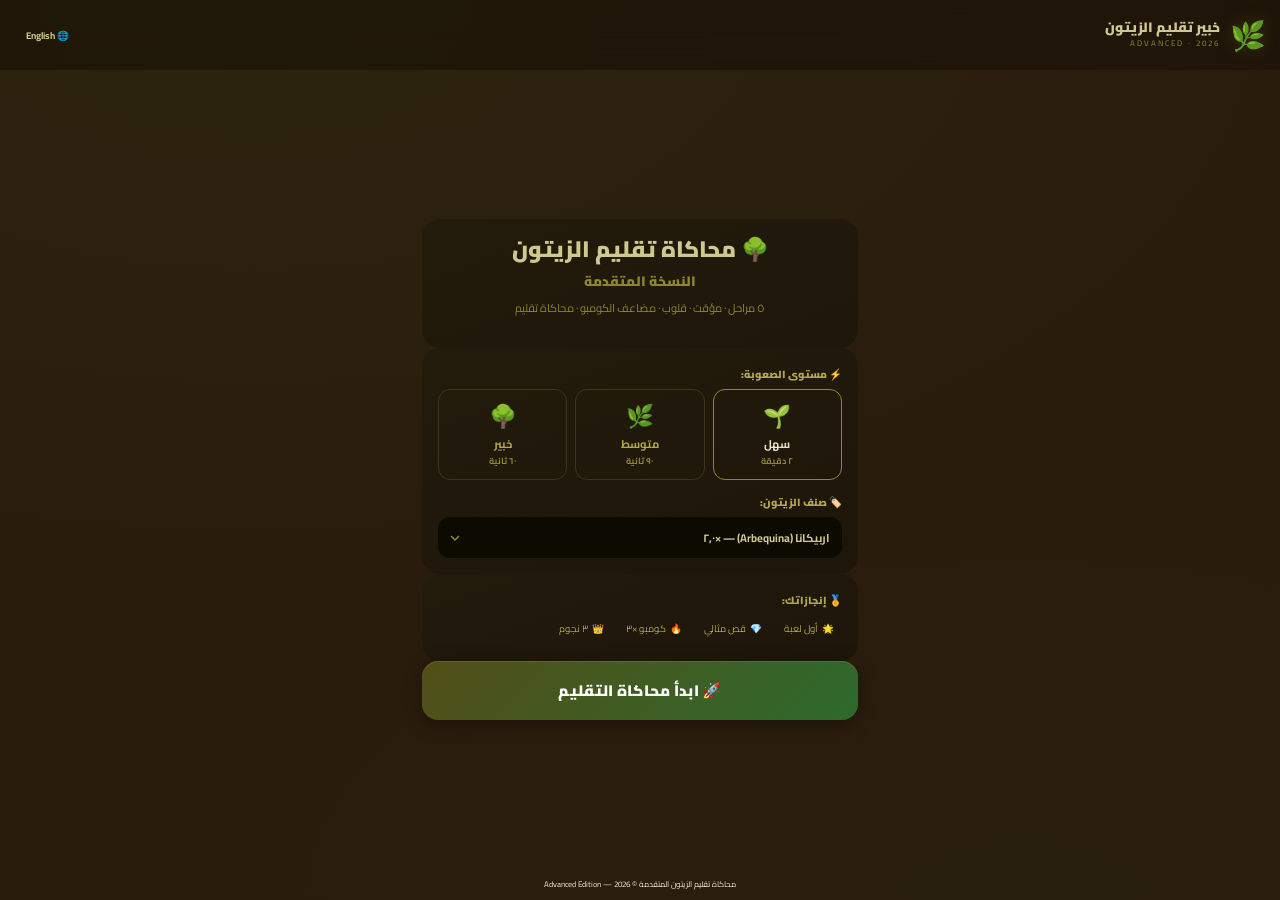
<file: olive_v5(1).html>
<!DOCTYPE html>
<html lang="ar" dir="rtl">
<head>
<meta charset="UTF-8">
<meta name="viewport" content="width=device-width,initial-scale=1,maximum-scale=1,user-scalable=no">
<title>خبير تقليم الزيتون – النسخة المتقدمة</title>
<link href="https://fonts.googleapis.com/css2?family=Cairo:wght@400;600;700;900&display=swap" rel="stylesheet">
<style>
/* ═══════════════════════════════════════
   DESIGN SYSTEM
═══════════════════════════════════════ */
:root {
  --o50:#f5f3ea; --o100:#e9e5cc; --o200:#d0c98f; --o300:#b2a84e;
  --o400:#8f8730; --o500:#6d6620; --o600:#534e18; --o700:#3b3711;
  --o800:#27250b; --o900:#161405; --o950:#0c0b02;
  --earth:#2a1c0d; --bark:#4a2e15; --sand:#b8934a;
  --emerald:#22c55e; --yellow:#fbbf24; --red:#f87171; --sky:#60a5fa;
  --white:#f0ead8;
  --radius:18px; --gap:10px;
}
*{box-sizing:border-box;margin:0;padding:0;-webkit-tap-highlight-color:transparent}

html,body{
  min-height:100dvh; font-family:'Cairo',sans-serif;
  background: var(--earth);
  background-image:
    radial-gradient(ellipse 80% 60% at 20% 0%,#3a5a1a22,transparent),
    radial-gradient(ellipse 60% 40% at 80% 100%,#1a3a0a18,transparent);
  color:var(--white); display:flex; flex-direction:column;
  overflow-x:hidden;
}

/* ─── IMAGE SPRITE ─── */
.panel{
  background:url('o2.jpg') no-repeat;
  background-size:300% 200%;
  width:100%; height:100%; position:absolute; inset:0;
}
.p-grove  {background-position:0%   0%  }
.p-sapling{background-position:50%  0%  }
.p-citrus {background-position:100% 0%  }
.p-shears1{background-position:0%   100%}
.p-bloom  {background-position:50%  100%}
.p-shears2{background-position:100% 100%}

.p-grove  {--fb:linear-gradient(135deg,#3a5a1a,#5a8a2a)}
.p-citrus {--fb:linear-gradient(135deg,#5a3a10,#8a6020)}
.p-sapling{--fb:linear-gradient(135deg,#1a3a10,#3a6a20)}
.p-shears1,.p-shears2,.p-bloom{--fb:linear-gradient(135deg,#1a2a10,#2a4a18)}

/* ─── LAYOUT ─── */
header{
  background:#1a120899; backdrop-filter:blur(16px);
  border-bottom:1px solid var(--o600)33;
  padding:8px 14px; display:flex; justify-content:space-between;
  align-items:center; position:sticky; top:0; z-index:50;
}
.logo{display:flex;align-items:center;gap:10px}
.logo-icon{font-size:1.8rem;filter:drop-shadow(0 0 8px #8f873044)}
.logo-title{font-size:.85rem;font-weight:900;color:var(--o200);line-height:1.2}
.logo-sub{font-size:.5rem;letter-spacing:2px;text-transform:uppercase;color:var(--o400)}
.lang-btn{
  background:var(--o700)66; border:1px solid var(--o500)44;
  color:var(--o200); font-family:'Cairo',sans-serif;
  font-size:.6rem; font-weight:700; padding:5px 12px;
  border-radius:50px; cursor:pointer; transition:all .2s;
}
.lang-btn:hover{background:var(--o600)88}

main{flex:1;max-width:460px;margin:0 auto;width:100%;padding:12px;display:flex;flex-direction:column;justify-content:center;gap:var(--gap)}

/* ─── CARDS ─── */
.card{
  background:linear-gradient(160deg,#201a0bcc,#14100688);
  border:1px solid var(--o700)55;
  border-radius:var(--radius); padding:16px;
  box-shadow:0 6px 30px #0000005a, inset 0 1px 0 var(--o500)18;
}

/* ─── HOME SCREEN ─── */
.home-title{font-size:1.4rem;font-weight:900;color:var(--o200);text-align:center;line-height:1.3;margin-bottom:4px}
.home-sub{font-size:.7rem;color:var(--o400);text-align:center;margin-bottom:14px}

.diff-row{display:flex;gap:8px;margin-bottom:12px}
.diff-btn{
  flex:1;padding:10px 6px;border-radius:12px;
  border:1.5px solid var(--o700);background:var(--o900)88;
  color:var(--o300);font-family:'Cairo',sans-serif;font-size:.7rem;font-weight:700;
  cursor:pointer;transition:all .2s;text-align:center;line-height:1.5;
}
.diff-btn.active{border-color:var(--o400);background:var(--o700)88;color:var(--o100)}
.diff-btn:hover{border-color:var(--o500);background:var(--o800)}
.diff-icon{font-size:1.4rem;display:block;margin-bottom:2px}

.field-label{font-size:.65rem;font-weight:900;color:var(--o300);display:block;margin-bottom:5px}
select.variety{
  width:100%;background:var(--o950);border:1px solid var(--o600)66;
  color:var(--o200);border-radius:12px;padding:10px 12px;
  font-size:.7rem;font-family:'Cairo',sans-serif;font-weight:700;
  cursor:pointer;outline:none;appearance:none;
  background-image:url("data:image/svg+xml,%3Csvg xmlns='http://www.w3.org/2000/svg' width='10' height='6'%3E%3Cpath d='M1 1l4 4 4-4' stroke='%238f8730' stroke-width='1.5' fill='none'/%3E%3C/svg%3E");
  background-repeat:no-repeat;background-position:left 12px center;
}

.ach-strip{display:flex;gap:6px;flex-wrap:wrap;margin-bottom:4px}
.ach-badge{
  background:var(--o800)88;border:1px solid var(--o600)55;
  border-radius:8px;padding:4px 8px;font-size:.6rem;color:var(--o300);
  display:flex;align-items:center;gap:4px;
}
.ach-badge.earned{border-color:var(--yellow)88;color:var(--yellow);background:var(--o700)55}

.btn-start{
  width:100%;padding:15px;
  background:linear-gradient(135deg,var(--o600),#2d6a2d);
  border:none;border-radius:16px;color:#fff;
  font-family:'Cairo',sans-serif;font-size:.95rem;font-weight:900;
  cursor:pointer;transition:all .2s;
  box-shadow:0 4px 20px #00000055, inset 0 1px 0 #ffffff18;
  letter-spacing:.3px;
}
.btn-start:hover{filter:brightness(1.12);transform:translateY(-1px);box-shadow:0 8px 28px #00000066}
.btn-start:active{transform:scale(.97)}

/* ─── HUD ─── */
.hud{
  display:grid;grid-template-columns:1fr auto 1fr;
  align-items:center;gap:8px;
}
.hud-block{text-align:center}
.hud-label{font-size:.55rem;font-weight:700;color:var(--o400);letter-spacing:.5px;text-transform:uppercase}
.hud-val{font-size:1.25rem;font-weight:900;line-height:1}
.hud-val.score{color:var(--yellow)}
.hud-val.combo{color:var(--emerald);font-size:.9rem}

.timer-wrap{position:relative;width:52px;height:52px;margin:0 auto}
.timer-svg{transform:rotate(-90deg);width:52px;height:52px}
.timer-bg{fill:none;stroke:var(--o800);stroke-width:4}
.timer-fg{fill:none;stroke:var(--emerald);stroke-width:4;stroke-linecap:round;
  stroke-dasharray:132;stroke-dashoffset:0;transition:stroke .3s}
.timer-num{
  position:absolute;inset:0;display:flex;align-items:center;justify-content:center;
  font-size:.9rem;font-weight:900;color:var(--white);
}

.hearts{display:flex;gap:3px;justify-content:center}
.heart{font-size:1rem;transition:transform .3s}
.heart.lost{filter:grayscale(1) opacity(.3);transform:scale(.8)}

.progress-outer{background:var(--o800);border-radius:4px;height:5px;overflow:hidden}
.progress-inner{height:100%;border-radius:4px;background:linear-gradient(90deg,var(--o400),var(--emerald));transition:width .4s cubic-bezier(.4,0,.2,1)}

.stage-lbl{
  background:var(--o800)88;border:1px solid var(--o600)33;
  border-radius:12px;padding:8px 12px;text-align:center;
  font-size:.72rem;font-weight:700;color:var(--o100);line-height:1.6;
}

/* ─── WORKSPACE ─── */
.workspace{
  position:relative;width:100%;aspect-ratio:4/3;
  background:var(--o950);border-radius:20px;overflow:hidden;
  border:2px solid var(--o700)55;
  box-shadow:0 4px 24px #00000066;
}
.workspace.shake{animation:shake .4s ease-in-out}
@keyframes shake{0%,100%{transform:translateX(0)}25%{transform:translateX(-7px) rotate(-.5deg)}75%{transform:translateX(7px) rotate(.5deg)}}

.sv{position:absolute;inset:0;display:none;animation:fadeIn .25s ease}
.sv.active{display:block}
@keyframes fadeIn{from{opacity:0;transform:scale(.97)}to{opacity:1;transform:scale(1)}}

.choice-grid{display:grid;grid-template-columns:1fr 1fr;height:100%;gap:5px;padding:5px}
.choice-card{
  position:relative;border-radius:14px;overflow:hidden;
  cursor:pointer;border:2px solid transparent;transition:border-color .2s,transform .12s;
  background:var(--o800);
}
.choice-card:hover{transform:scale(1.04);border-color:var(--o400)66}
.choice-card:active{transform:scale(.96)}
.choice-card.correct-flash{animation:correctFlash .4s ease}
.choice-card.wrong-flash{animation:wrongFlash .4s ease}
@keyframes correctFlash{50%{border-color:var(--emerald);box-shadow:0 0 20px var(--emerald)55}}
@keyframes wrongFlash{50%{border-color:var(--red);box-shadow:0 0 20px var(--red)55}}
.choice-label{
  position:absolute;bottom:6px;left:5px;right:5px;
  background:#000000cc;padding:5px 8px;border-radius:8px;
  text-align:center;font-size:.62rem;font-weight:800;line-height:1.3;
}
.lbl-olive{color:var(--emerald)}
.lbl-citrus{color:#fb923c}
.lbl-blue{color:var(--sky)}

.season-grid{
  display:grid;grid-template-columns:1fr 1fr;
  grid-template-rows:1fr 1fr;height:100%;gap:5px;padding:5px;
}
.season-card{
  border-radius:14px;cursor:pointer;
  display:flex;flex-direction:column;align-items:center;justify-content:center;gap:4px;
  border:2px solid transparent;transition:all .18s;
  font-weight:800;
}
.season-card:hover{transform:scale(1.04)}
.season-card:active{transform:scale(.96)}
.season-card.winter{background:linear-gradient(160deg,#0f1f3a,#1a3055)}
.season-card.spring{background:linear-gradient(160deg,#1a3a1a,#2a6a2a)}
.season-card.summer{background:linear-gradient(160deg,#3a2a0a,#6a4a10)}
.season-card.autumn{background:linear-gradient(160deg,#3a1a0a,#6a2a10)}
.season-icon{font-size:2rem}
.season-name{font-size:.7rem;color:var(--white)}
.season-name-en{font-size:.5rem;color:var(--o300)}

.tool-grid{display:flex;height:100%;gap:5px;padding:5px}
.tool-card{
  flex:1;border-radius:14px;cursor:pointer;
  display:flex;flex-direction:column;align-items:center;justify-content:center;gap:6px;
  background:var(--o800)88;border:2px solid transparent;transition:all .18s;
}
.tool-card:hover{border-color:var(--o400);background:var(--o700)88;transform:translateY(-3px)}
.tool-card:active{transform:scale(.95)}
.tool-icon{font-size:2.6rem;filter:drop-shadow(0 2px 6px #00000066)}
.tool-name{font-size:.68rem;font-weight:800;color:var(--o100);text-align:center}
.tool-name-en{font-size:.5rem;color:var(--o400)}
.tool-task{
  background:var(--o900)99;border:1px solid var(--o600)33;
  border-radius:10px;padding:6px 10px;margin:5px;position:absolute;bottom:0;left:0;right:0;
  text-align:center;font-size:.65rem;font-weight:700;color:var(--o200);
}

.zone-btn{
  position:absolute;border:2px dashed;border-radius:50%;
  cursor:pointer;display:flex;align-items:center;justify-content:center;
  transition:background .2s,transform .1s;
}
.zone-btn:hover{transform:scale(1.06)}
.zone-btn:active{transform:scale(.94)}
.zone-btn.basal{border-color:var(--yellow);background:var(--yellow)18;
  bottom:8%;left:22%;right:22%;height:22%}
.zone-btn.basal:hover{background:var(--yellow)33}
.zone-btn.canopy{border-color:var(--sky);background:var(--sky)15;
  top:6%;left:8%;right:8%;height:28%}
.zone-btn.canopy:hover{background:var(--sky)28}
.zone-btn.trunk{border-color:var(--red);background:var(--red)12;
  top:38%;left:40%;width:20%;height:16%}
.zone-btn.trunk:hover{background:var(--red)22}
.zone-tag{
  background:#000000e0;padding:3px 8px;border-radius:7px;
  font-size:.55rem;font-weight:800;white-space:nowrap;
}
.zone-tag.basal{color:var(--yellow)}
.zone-tag.canopy{color:var(--sky)}
.zone-tag.trunk{color:var(--red)}

.feedback-float{
  position:absolute;inset:0;display:flex;align-items:center;justify-content:center;
  pointer-events:none;opacity:0;transition:opacity .2s;z-index:20;
}
.feedback-float.show{opacity:1}
.feedback-txt{font-size:2rem;font-weight:900;text-shadow:0 4px 16px #000000bb}

.particle{
  position:absolute;pointer-events:none;font-size:.9rem;
  animation:rise 1s ease-out forwards;
}
@keyframes rise{from{transform:translateY(0);opacity:1}to{transform:translateY(-60px);opacity:0}}

.log{
  background:#0a090588;border:1px solid var(--o800);
  border-radius:12px;padding:8px 12px;font-size:.6rem;
  height:52px;overflow-y:auto;font-family:monospace;color:var(--o300);line-height:1.7;
}

.btn-row{display:flex;gap:8px}
.btn-sm{
  flex:1;padding:11px;border-radius:12px;border:none;
  font-family:'Cairo',sans-serif;font-size:.7rem;font-weight:700;cursor:pointer;transition:all .15s;
}
.btn-back{background:var(--o800)88;color:var(--o200)}
.btn-back:hover{background:var(--o700)}
.btn-retry{background:var(--o600);color:var(--o100)}
.btn-retry:hover{background:var(--o500)}

/* ─── SCORE SCREEN ─── */
.score-wrap{
  background:linear-gradient(160deg,#201a0bee,#14100688);
  border:2px solid var(--o600)44;border-radius:24px;
  padding:24px 18px;text-align:center;
  box-shadow:0 12px 48px #00000066;
  position:relative;z-index:5;
}
.stars-row{display:flex;justify-content:center;gap:8px;margin:10px 0}
.star{font-size:2.8rem;filter:grayscale(1) opacity(.3);transition:all .4s}
.star.lit{filter:none;animation:starPop .5s cubic-bezier(.36,.07,.19,.97)}
@keyframes starPop{0%{transform:scale(0) rotate(-20deg)}60%{transform:scale(1.3) rotate(5deg)}100%{transform:scale(1) rotate(0)}}
.final-score-val{font-size:3.2rem;font-weight:900;color:var(--yellow);line-height:1}
.perf-badge{
  background:var(--o700)44;border:1px solid var(--o600)44;
  border-radius:12px;padding:10px 14px;margin:10px 0;
  font-size:.72rem;font-weight:700;color:var(--o200);line-height:1.8;
}
.stats-grid{display:grid;grid-template-columns:1fr 1fr 1fr;gap:6px;margin:10px 0}
.stat-box{background:var(--o900)88;border:1px solid var(--o700)44;border-radius:10px;padding:8px 4px;text-align:center}
.stat-val{font-size:1rem;font-weight:900;color:var(--o200)}
.stat-lbl{font-size:.52rem;color:var(--o400);margin-top:2px}
.btn-primary{
  width:100%;padding:13px;
  background:linear-gradient(135deg,var(--o600),#2d6a2d);
  border:none;border-radius:14px;color:#fff;
  font-family:'Cairo',sans-serif;font-size:.85rem;font-weight:900;
  cursor:pointer;margin-bottom:7px;transition:filter .2s;
}
.btn-primary:hover{filter:brightness(1.1)}
.btn-ghost{
  width:100%;padding:11px;background:var(--o800)66;border:none;
  border-radius:12px;color:var(--o200);font-family:'Cairo',sans-serif;
  font-size:.7rem;font-weight:700;cursor:pointer;transition:background .2s;
}
.btn-ghost:hover{background:var(--o700)88}

/* ─── TRANSITION SLIDE ─── */
.transition-overlay{
  position:fixed;inset:0;background:rgba(0,0,0,.9);display:none;
  flex-direction:column;align-items:center;justify-content:center;
  z-index:500;animation:fadeInOverlay .4s ease-out;
}
.transition-overlay.show{display:flex}
@keyframes fadeInOverlay{from{opacity:0}to{opacity:1}}
.transition-content{
  text-align:center;animation:scaleInContent .6s cubic-bezier(.34,.69,.69,1.1);
}
@keyframes scaleInContent{from{transform:scale(.6);opacity:0}to{transform:scale(1);opacity:1}}
.transition-title{
  font-size:1.8rem;font-weight:900;color:var(--emerald);margin-bottom:12px;
  text-shadow:0 2px 12px rgba(34,197,94,.4);
}
.transition-emoji{
  font-size:4rem;margin-bottom:20px;animation:bounce 1.2s ease-in-out infinite;
}
@keyframes bounce{0%,100%{transform:translateY(0)}50%{transform:translateY(-20px)}}
.transition-sub{
  font-size:.85rem;color:var(--o200);margin-bottom:10px;font-weight:700;
}

/* ─── FLOWER CANVAS ─── */
#flowerCanvas{
  position:fixed;inset:0;pointer-events:none;z-index:2;
  display:none;width:100%;height:100%;
}
#flowerCanvas.show{display:block}

/* ─── HIDDEN ─── */
.hidden{display:none!important}
</style>
</head>
<body>

<!-- ═══ HEADER ═══ -->
<header>
  <div class="logo">
    <span class="logo-icon">🌿</span>
    <div>
      <div class="logo-title lang-ar">خبير تقليم الزيتون</div>
      <div class="logo-title lang-en hidden" dir="ltr">Olive Pruning Expert</div>
      <div class="logo-sub">Advanced · 2026</div>
    </div>
  </div>
  <button type="button" class="lang-btn" onclick="toggleLang()">🌐 <span id="langLbl">English</span></button>
</header>

<main>

<!-- ══════════════════════════════════
     SCREEN: HOME
══════════════════════════════════ -->
<section id="s-home">

  <div class="card" style="text-align:center">
    <div class="home-title">
      <span class="lang-ar">🌳 محاكاة تقليم الزيتون<br><span style="color:var(--o400);font-size:.85rem">النسخة المتقدمة</span></span>
      <span class="lang-en hidden" dir="ltr">🌳 Olive Pruning Simulation<br><span style="color:var(--o400);font-size:.85rem">Advanced Edition</span></span>
    </div>
    <div class="home-sub lang-ar">٥ مراحل · مؤقت · قلوب · مضاعف الكومبو · محاكاة تقليم</div>
    <div class="home-sub lang-en hidden" dir="ltr">5 Stages · Timer · Lives · Combo Multiplier · Pruning Sim</div>
  </div>

  <div class="card">
    <label class="field-label lang-ar">⚡ مستوى الصعوبة:</label>
    <label class="field-label lang-en hidden" dir="ltr">⚡ Difficulty:</label>
    <div class="diff-row">
      <button type="button" class="diff-btn active" id="diff-easy"   onclick="setDiff('easy')">
        <span class="diff-icon">🌱</span>
        <span class="lang-ar">سهل<br><span style="font-size:.55rem;color:var(--o400)">٢ دقيقة</span></span>
        <span class="lang-en hidden" dir="ltr">Easy<br><span style="font-size:.55rem;color:var(--o400)">2 min</span></span>
      </button>
      <button type="button" class="diff-btn" id="diff-medium" onclick="setDiff('medium')">
        <span class="diff-icon">🌿</span>
        <span class="lang-ar">متوسط<br><span style="font-size:.55rem;color:var(--o400)">٩٠ ثانية</span></span>
        <span class="lang-en hidden" dir="ltr">Medium<br><span style="font-size:.55rem;color:var(--o400)">90 sec</span></span>
      </button>
      <button type="button" class="diff-btn" id="diff-hard"   onclick="setDiff('hard')">
        <span class="diff-icon">🌳</span>
        <span class="lang-ar">خبير<br><span style="font-size:.55rem;color:var(--o400)">٦٠ ثانية</span></span>
        <span class="lang-en hidden" dir="ltr">Expert<br><span style="font-size:.55rem;color:var(--o400)">60 sec</span></span>
      </button>
    </div>

    <label class="field-label lang-ar">🏷️ صنف الزيتون:</label>
    <label class="field-label lang-en hidden" dir="ltr">🏷️ Olive Variety:</label>
    <select id="varietySel" class="variety" onchange="updateVariety()">
      <option value="arbequina" data-m="2.0">اربيكانا (Arbequina) — ×٢٫٠</option>
      <option value="k18"       data-m="1.8">كي ١٨ (K18) — ×١٫٨</option>
      <option value="ghalat"    data-m="1.6">جلط (Ghalat) — ×١٫٦</option>
      <option value="qaisi"     data-m="1.5">قيسي (Qaisi) — ×١٫٥</option>
      <option value="kalamata"  data-m="1.4">كلمتا (Kalamata) — ×١٫٤</option>
      <option value="sourani"   data-m="1.3">صوراني (Sourani) — ×١٫٣</option>
      <option value="manzanilla"data-m="1.2">منزرينا (Manzanilla) — ×١٫٢</option>
      <option value="nabali"    data-m="0.9">نابالي (Nabali) — ×٠٫٩</option>
    </select>
  </div>

  <div class="card" id="ach-card">
    <div class="field-label lang-ar">🏅 إنجازاتك:</div>
    <div class="field-label lang-en hidden" dir="ltr">🏅 Your Achievements:</div>
    <div class="ach-strip" id="ach-list">
      <div class="ach-badge" id="ach-first">🌟 <span class="lang-ar">أول لعبة</span><span class="lang-en hidden">First Game</span></div>
      <div class="ach-badge" id="ach-perfect">💎 <span class="lang-ar">قص مثالي</span><span class="lang-en hidden">Perfect Cut</span></div>
      <div class="ach-badge" id="ach-combo">🔥 <span class="lang-ar">كومبو ×٣</span><span class="lang-en hidden">Combo ×3</span></div>
      <div class="ach-badge" id="ach-expert">👑 <span class="lang-ar">٣ نجوم</span><span class="lang-en hidden">3 Stars</span></div>
    </div>
  </div>

  <button type="button" class="btn-start" onclick="startGame()">
    🚀 <span class="lang-ar">ابدأ محاكاة التقليم</span>
    <span class="lang-en hidden">Start Pruning Simulation</span>
  </button>

</section>

<!-- ══════════════════════════════════
     SCREEN: GAMEPLAY
══════════════════════════════════ -->
<section id="s-game" class="hidden">

  <div class="card" style="padding:10px 14px">
    <div class="hud">
      <div class="hud-block">
        <div class="hud-label lang-ar">النقاط</div>
        <div class="hud-label lang-en hidden">Score</div>
        <div class="hud-val score" id="hud-score">0</div>
        <div class="hud-val combo" id="hud-combo">×1</div>
      </div>
      <div>
        <div class="timer-wrap">
          <svg class="timer-svg" viewBox="0 0 44 44">
            <circle class="timer-bg" cx="22" cy="22" r="18"/>
            <circle class="timer-fg" id="timer-ring" cx="22" cy="22" r="18"
              stroke-dasharray="113" stroke-dashoffset="0"/>
          </svg>
          <div class="timer-num" id="timer-num">15</div>
        </div>
        <div class="hearts" id="hearts-row">
          <span class="heart" id="h1">❤️</span>
          <span class="heart" id="h2">❤️</span>
          <span class="heart" id="h3">❤️</span>
        </div>
      </div>
      <div class="hud-block" style="text-align:left">
        <div class="hud-label lang-ar">الصنف</div>
        <div class="hud-label lang-en hidden">Variety</div>
        <div class="hud-val" style="font-size:.75rem;color:var(--white)" id="hud-var">اربيكانا</div>
        <div style="font-size:.6rem;color:var(--o400)" id="hud-mult">×٢٫٠</div>
      </div>
    </div>
    <div style="margin-top:8px">
      <div style="display:flex;justify-content:space-between;font-size:.55rem;color:var(--o400);margin-bottom:3px">
        <span class="lang-ar" id="stage-lbl-ar">المرحلة ١ من ٥</span>
        <span class="lang-en hidden" id="stage-lbl-en">Stage 1 of 5</span>
        <span id="prog-pct">0%</span>
      </div>
      <div class="progress-outer"><div class="progress-inner" id="prog-bar" style="width:0%"></div></div>
    </div>
  </div>

  <div style="text-align:center;font-size:.72rem;font-weight:900;
    color:var(--o300);letter-spacing:.5px;padding:3px 0;
    text-shadow:0 1px 6px #00000066;">
    🌿 قل بسم الله وابدأ التقليم 🌿
  </div>

  <div class="stage-lbl" id="g-instr"></div>

  <div class="workspace" id="workspace">
    <div class="sv" id="sv1">
      <div class="choice-grid">
        <div class="choice-card" id="cc-citrus" onclick="stageAnswer(1,'citrus')">
          <div class="panel p-citrus"></div>
          <div class="choice-label lbl-citrus">🍊 <span class="lang-ar">حمضيات</span><span class="lang-en hidden">Citrus</span></div>
        </div>
        <div class="choice-card" id="cc-olive" onclick="stageAnswer(1,'olive')">
          <div class="panel p-grove"></div>
          <div class="choice-label lbl-olive">🌳 <span class="lang-ar">زيتون</span><span class="lang-en hidden">Olive</span></div>
        </div>
      </div>
    </div>

    <div class="sv" id="sv2">
      <div class="season-grid">
        <div class="season-card winter" onclick="stageAnswer(2,'winter')">
          <span class="season-icon">❄️</span>
          <span class="season-name lang-ar">الشتاء المتأخر</span>
          <span class="season-name lang-en hidden">Late Winter</span>
          <span class="season-name-en">Jan – Feb</span>
        </div>
        <div class="season-card spring" onclick="stageAnswer(2,'spring')">
          <span class="season-icon">🌸</span>
          <span class="season-name lang-ar">الربيع</span>
          <span class="season-name lang-en hidden">Spring</span>
          <span class="season-name-en">Mar – May</span>
        </div>
        <div class="season-card summer" onclick="stageAnswer(2,'summer')">
          <span class="season-icon">☀️</span>
          <span class="season-name lang-ar">الصيف</span>
          <span class="season-name lang-en hidden">Summer</span>
          <span class="season-name-en">Jun – Aug</span>
        </div>
        <div class="season-card autumn" onclick="stageAnswer(2,'autumn')">
          <span class="season-icon">🍂</span>
          <span class="season-name lang-ar">الخريف</span>
          <span class="season-name lang-en hidden">Autumn</span>
          <span class="season-name-en">Sep – Nov</span>
        </div>
      </div>
    </div>

    <div class="sv" id="sv3" style="display:none">
      <div class="tool-grid" id="tool-grid"></div>
      <div class="tool-task" id="tool-task"></div>
    </div>

    <div class="sv" id="sv4">
      <div class="panel p-sapling" style="position:absolute;inset:0"></div>
      <div class="zone-btn canopy" onclick="stageAnswer(4,'canopy')">
        <span class="zone-tag canopy">✂️ <span class="lang-ar">التاج</span><span class="lang-en hidden">Canopy</span></span>
      </div>
      <div class="zone-btn trunk" onclick="stageAnswer(4,'trunk')">
        <span class="zone-tag trunk">✂️ <span class="lang-ar">الجذع</span><span class="lang-en hidden">Trunk</span></span>
      </div>
      <div class="zone-btn basal" onclick="stageAnswer(4,'basal')">
        <span class="zone-tag basal">✂️ <span class="lang-ar">السرطانات المائية</span><span class="lang-en hidden">Basal Suckers</span></span>
      </div>
    </div>

    <div class="sv" id="sv5" style="position:relative;padding:0;overflow:hidden;background:#1a2810;border-radius:12px">
      <div id="sv5-ui" style="position:absolute;top:6px;left:6px;right:6px;display:flex;justify-content:space-between;z-index:10;pointer-events:none">
        <div style="background:rgba(0,0,0,.6);padding:3px 10px;border-radius:20px;font-size:.7rem;font-weight:800;color:#4CAF50">
          <span class="lang-ar">النقاط: </span><span class="lang-en hidden">Score: </span>
          <span id="p5-score">0</span>
        </div>
        <div style="background:rgba(0,0,0,.6);padding:3px 10px;border-radius:20px;font-size:.7rem;font-weight:800;color:#FFC107" id="p5-tree">K18</div>
      </div>
      <canvas id="sv5-canvas" style="width:100%;height:100%;display:block;touch-action:none;cursor:none"></canvas>
      <div style="position:absolute;bottom:6px;left:0;right:0;text-align:center;font-size:.58rem;color:#8BC34A;background:rgba(0,0,0,.55);padding:3px">
        <span class="lang-ar">✂️ المس الأغصان لتقليمها — الأغصان الخضراء أعلى قيمة</span>
        <span class="lang-en hidden">✂️ Touch branches to prune — green shoots are most valuable</span>
      </div>
    </div>

    <div class="feedback-float" id="fb-overlay">
      <div class="feedback-txt" id="fb-txt"></div>
    </div>
  </div>

  <div class="log" id="g-log">🌿 <span class="lang-ar">نظام تقليم الزيتون المتقدم — مستعد</span><span class="lang-en hidden">Advanced pruning system — ready</span></div>

  <div class="btn-row">
    <button type="button" class="btn-sm btn-back"  onclick="goHome()">↩️ <span class="lang-ar">القائمة</span><span class="lang-en hidden">Menu</span></button>
    <button type="button" class="btn-sm btn-retry" onclick="retryStage()">🔄 <span class="lang-ar">إعادة المرحلة</span><span class="lang-en hidden">Retry Stage</span></button>
  </div>

</section>

<!-- ══════════════════════════════════
     SCREEN: SCORE
══════════════════════════════════ -->
<section id="s-score" class="hidden">
  <div class="score-wrap">
    <div style="font-size:.7rem;color:var(--o400);margin-bottom:4px" class="lang-ar">انتهت الجلسة التدريبية</div>
    <div style="font-size:.7rem;color:var(--o400);margin-bottom:4px" class="lang-en hidden" dir="ltr">Session Complete</div>
    <div class="stars-row">
      <span class="star" id="star1">⭐</span>
      <span class="star" id="star2">⭐</span>
      <span class="star" id="star3">⭐</span>
    </div>
    <div style="font-size:.6rem;color:var(--o400);margin-bottom:2px" class="lang-ar">مجموع نقاطك</div>
    <div style="font-size:.6rem;color:var(--o400);margin-bottom:2px" class="lang-en hidden" dir="ltr">Your Total Score</div>
    <div class="final-score-val" id="final-score">0</div>
    <div class="perf-badge" id="perf-text"></div>
    <div class="stats-grid">
      <div class="stat-box">
        <div class="stat-val" id="st-correct">0</div>
        <div class="stat-lbl lang-ar">إجابات صحيحة</div>
        <div class="stat-lbl lang-en hidden">Correct</div>
      </div>
      <div class="stat-box">
        <div class="stat-val" id="st-maxcombo">×1</div>
        <div class="stat-lbl lang-ar">أعلى كومبو</div>
        <div class="stat-lbl lang-en hidden">Max Combo</div>
      </div>
      <div class="stat-box">
        <div class="stat-val" id="st-time">0s</div>
        <div class="stat-lbl lang-ar">متوسط وقت</div>
        <div class="stat-lbl lang-en hidden">Avg Time</div>
      </div>
    </div>
    <button type="button" class="btn-primary" onclick="startGame()">🔄 <span class="lang-ar">العب مرة أخرى</span><span class="lang-en hidden">Play Again</span></button>
    <button type="button" class="btn-ghost"   onclick="goHome()">🏠 <span class="lang-ar">القائمة الرئيسية</span><span class="lang-en hidden">Main Menu</span></button>
  </div>
</section>

</main>

<!-- ═══ TRANSITION OVERLAY ═══ -->
<div class="transition-overlay" id="transitionOverlay">
  <div class="transition-content">
    <div class="transition-emoji">✂️</div>
    <div class="transition-title lang-ar">المرحلة الجديدة</div>
    <div class="transition-title hidden lang-en">New Stage</div>
    <div class="transition-sub lang-ar">محاكاة التقليم الحقيقية</div>
    <div class="transition-sub hidden lang-en">Real Pruning Simulation</div>
  </div>
</div>

<!-- ═══ FLOWER CANVAS ═══ -->
<canvas id="flowerCanvas"></canvas>

<footer style="text-align:center;padding:8px;font-size:.5rem;color:var(--o600)88;border-top:1px solid var(--o800)44">
  محاكاة تقليم الزيتون المتقدمة © 2026 — Advanced Edition
</footer>

<!-- ═══ SCRIPT ═══ -->
<script>
/* ══════════════════════════════════════════
   STATE
══════════════════════════════════════════ */
const S = {
  lang: 'ar',
  diff: 'easy',
  timerMax: { easy:120, medium:90, hard:60 },
  variety: 'arbequina',
  multiplier: 2.0,
  score: 0,
  lives: 3,
  combo: 1,
  maxCombo: 1,
  stage: 1,
  totalStages: 5,
  timerVal: 120,
  timerInterval: null,
  stageStartTime: 0,
  stageTimes: [],
  correctCount: 0,
  achievements: { first:false, perfect:false, combo3:false, expert:false },
  stage5Completed: false,
  stage5Score: 0,
};

const TOOLS = [
  { id:'shears', icon:'✂️',  nameAr:'مقص التقليم',   nameEn:'Pruning Shears', correct:true  },
  { id:'saw',    icon:'🪚',  nameAr:'المنشار',        nameEn:'Hand Saw',       correct:false },
  { id:'knife',  icon:'🔪',  nameAr:'سكين التطعيم',   nameEn:'Grafting Knife', correct:false },
];
const TOOL_TASKS = {
  ar:'أي أداة تستخدم لقطع السرطانات المائية الرفيعة؟',
  en:'Which tool do you use to cut thin basal suckers?',
};

const CUT_PANELS = ['p-shears1','p-bloom','p-shears2'];

/* ══════════════════════════════════════════
   AUDIO SYSTEM – Web Audio API
══════════════════════════════════════════ */
let audioCtx = null;
function initAudio() {
  if (!audioCtx) {
    audioCtx = new (window.AudioContext || window.webkitAudioContext)();
  }
  return audioCtx;
}

function playSnip() {
  const ctx = initAudio();
  if (ctx.state === 'suspended') ctx.resume();
  const now = ctx.currentTime;
  const osc = ctx.createOscillator();
  const gain = ctx.createGain();
  osc.connect(gain);
  gain.connect(ctx.destination);
  osc.frequency.setValueAtTime(600, now);
  osc.frequency.exponentialRampToValueAtTime(200, now + 0.15);
  gain.gain.setValueAtTime(0.15, now);
  gain.gain.exponentialRampToValueAtTime(0.01, now + 0.15);
  osc.start(now);
  osc.stop(now + 0.15);
}

function playCoin() {
  const ctx = initAudio();
  if (ctx.state === 'suspended') ctx.resume();
  const now = ctx.currentTime;
  for (let i = 0; i < 3; i++) {
    const osc = ctx.createOscillator();
    const gain = ctx.createGain();
    osc.connect(gain);
    gain.connect(ctx.destination);
    const freq = 600 + i * 200;
    osc.frequency.setValueAtTime(freq, now + i * 0.08);
    gain.gain.setValueAtTime(0.1, now + i * 0.08);
    gain.gain.exponentialRampToValueAtTime(0.01, now + i * 0.08 + 0.2);
    osc.start(now + i * 0.08);
    osc.stop(now + i * 0.08 + 0.2);
  }
}

function playTryAgain() {
  const ctx = initAudio();
  if (ctx.state === 'suspended') ctx.resume();
  const now = ctx.currentTime;
  const osc = ctx.createOscillator();
  const gain = ctx.createGain();
  osc.connect(gain);
  gain.connect(ctx.destination);
  osc.frequency.setValueAtTime(400, now);
  osc.frequency.exponentialRampToValueAtTime(150, now + 0.4);
  gain.gain.setValueAtTime(0.1, now);
  gain.gain.exponentialRampToValueAtTime(0.01, now + 0.4);
  osc.start(now);
  osc.stop(now + 0.4);
}

function playTick() {
  const ctx = initAudio();
  if (ctx.state === 'suspended') ctx.resume();
  const now = ctx.currentTime;
  const osc = ctx.createOscillator();
  const gain = ctx.createGain();
  osc.connect(gain);
  gain.connect(ctx.destination);
  osc.frequency.setValueAtTime(1000, now);
  gain.gain.setValueAtTime(0.05, now);
  gain.gain.exponentialRampToValueAtTime(0.001, now + 0.1);
  osc.start(now);
  osc.stop(now + 0.1);
}

function beep(type) {
  if (type === 'correct') playCoin();
  else if (type === 'wrong') playTryAgain();
  else if (type === 'tick') playTick();
  else if (type === 'snip') playSnip();
}

/* ══════════════════════════════════════════
   LANGUAGE
══════════════════════════════════════════ */
function toggleLang() {
  S.lang = S.lang==='ar'?'en':'ar';
  document.getElementById('langLbl').textContent = S.lang==='ar'?'English':'العربية';
  document.querySelectorAll('.lang-ar').forEach(el=>el.classList.toggle('hidden',S.lang!=='ar'));
  document.querySelectorAll('.lang-en').forEach(el=>el.classList.toggle('hidden',S.lang==='ar'));
  document.documentElement.dir = S.lang==='ar'?'rtl':'ltr';
  if (S.stage && document.getElementById('s-game').classList.contains('hidden')===false) {
    setInstruction(S.stage);
  }
}

/* ══════════════════════════════════════════
   DIFFICULTY
══════════════════════════════════════════ */
function setDiff(d) {
  S.diff = d;
  ['easy','medium','hard'].forEach(x => document.getElementById('diff-'+x).classList.toggle('active',x===d));
}

/* ══════════════════════════════════════════
   VARIETY
══════════════════════════════════════════ */
function updateVariety() {
  const sel = document.getElementById('varietySel');
  S.variety = sel.value;
  S.multiplier = parseFloat(sel.options[sel.selectedIndex].getAttribute('data-m'));
  const txt = sel.options[sel.selectedIndex].text.split('—')[0].replace(/\(.*\)/,'').trim();
  document.getElementById('hud-var').textContent = txt;
  document.getElementById('hud-mult').textContent = '×' + S.multiplier.toFixed(1);
}

/* ══════════════════════════════════════════
   GAME FLOW
══════════════════════════════════════════ */
function startGame() {
  S.score=0; S.lives=3; S.combo=1; S.maxCombo=1;
  S.correctCount=0; S.stageTimes=[]; S.stage5Completed=false; S.stage5Score=0;
  updateVariety();
  showScreen('s-game');
  renderHearts();
  setupStage(1);
  if (!S.achievements.first) { S.achievements.first=true; updateAch(); }
}

function setupStage(n) {
  S.stage=n;
  stopTimer();
  for(let i=1;i<=5;i++) { const v=document.getElementById('sv'+i); if(v){v.classList.remove('active'); v.style.display='none';} }

  const prog = Math.round(((n-1)/S.totalStages)*100);
  document.getElementById('prog-bar').style.width = prog+'%';
  document.getElementById('prog-pct').textContent = prog+'%';
  document.getElementById('stage-lbl-ar').textContent = `المرحلة ${n} من ${S.totalStages}`;
  document.getElementById('stage-lbl-en').textContent = `Stage ${n} of ${S.totalStages}`;

  if (n===3) buildToolStage();
  if (n===5) {
    showTransition();
    return; // delayed start via transition
  }

  const sv = document.getElementById('sv'+n);
  if(sv){ sv.style.display='block'; sv.classList.add('active'); }
  setInstruction(n);
  updateScoreHUD();
  S.stageStartTime = Date.now();
  startTimer();
}

function showTransition() {
  const overlay = document.getElementById('transitionOverlay');
  overlay.classList.add('show');
  setTimeout(()=>{
    overlay.classList.remove('show');
    const sv = document.getElementById('sv5');
    if(sv){ sv.style.display='block'; sv.classList.add('active'); }
    setInstruction(5);
    updateScoreHUD();
    S.stageStartTime = Date.now();
    startTimer();
  }, 3000);
}

function buildToolStage() {
  const grid = document.getElementById('tool-grid');
  grid.innerHTML='';
  const task = document.getElementById('tool-task');
  task.textContent = S.lang==='ar'? TOOL_TASKS.ar : TOOL_TASKS.en;
  const shuffled = [...TOOLS].sort(()=>Math.random()-.5);
  shuffled.forEach(t => {
    const d=document.createElement('div');
    d.className='tool-card';
    d.onclick=()=>stageAnswer(3, t.correct?'correct':'wrong');
    d.innerHTML=`
      <span class="tool-icon">${t.icon}</span>
      <span class="tool-name lang-${S.lang==='ar'?'ar':'en'}">${S.lang==='ar'?t.nameAr:t.nameEn}</span>
    `;
    grid.appendChild(d);
  });
}

function setInstruction(n) {
  const el = document.getElementById('g-instr');
  const ar = [
    '🧭 <strong>المرحلة ١: تمييز الأشجار</strong><br>انقر على شجرة الزيتون الصحيحة لبدء التقليم.',
    '📅 <strong>المرحلة ٢: موسم التقليم</strong><br>اختر الموسم الأنسب للحصول على أفضل النتائج.',
    '🔧 <strong>المرحلة ٣: اختيار الأداة</strong><br>أي أداة تناسب قطع السرطانات الرفيعة؟',
    '📍 <strong>المرحلة ٤: منطقة التقليم</strong><br>حدد موقع السرطانات المائية على الشجرة.',
    '✂️ <strong>المرحلة ٥: محاكاة التقليم الحقيقية</strong><br>المس الأغصان واقطعها قبل انتهاء الوقت! الأغصان الخضراء أعلى قيمة.',
  ];
  const en = [
    '🧭 <strong>Stage 1: Tree ID</strong><br>Tap the correct olive tree to begin.',
    '📅 <strong>Stage 2: Pruning Season</strong><br>Choose the best season for olive pruning.',
    '🔧 <strong>Stage 3: Tool Selection</strong><br>Which tool is right for thin basal suckers?',
    '📍 <strong>Stage 4: Pruning Zone</strong><br>Identify where basal suckers grow.',
    '✂️ <strong>Stage 5: Pruning Simulation</strong><br>Touch branches to prune! Green shoots = higher score.',
  ];
  el.innerHTML = S.lang==='ar' ? ar[n-1] : en[n-1];
}

/* ══════════════════════════════════════════
   ANSWERS
══════════════════════════════════════════ */
const CORRECT = { 1:'olive', 2:'winter', 3:'correct', 4:'basal', 5:'pruned' };
const PARTIAL  = { 2:'spring', 4:'canopy' };

function stageAnswer(stageNum, answer) {
  if (S.stage !== stageNum) return;
  stopTimer();
  const elapsed = (Date.now()-S.stageStartTime)/1000;
  S.stageTimes.push(elapsed);

  const correct = CORRECT[stageNum];
  const partial = PARTIAL[stageNum];

  if (answer === correct) {
    handleCorrect(stageNum, false);
  } else if (answer === partial) {
    handlePartial(stageNum);
  } else {
    handleWrong(stageNum);
  }
}

function handleCorrect(stageNum, isTimeout) {
  beep('correct');
  S.correctCount++;
  S.combo = Math.min(S.combo+1, 4);
  if (S.combo>S.maxCombo) S.maxCombo=S.combo;
  const bonus = Math.round(100 * S.multiplier * S.combo);
  S.score += bonus;
  updateScoreHUD();
  flash('+'+bonus+' 🌿', 'var(--emerald)');
  spawnParticles(['🌿','✅','⭐','🌱']);
  log(S.lang==='ar'
    ? `✅ صواب! +${bonus} (كومبو ×${S.combo})`
    : `✅ Correct! +${bonus} (combo ×${S.combo})`);
  if (S.combo>=3 && !S.achievements.combo3){ S.achievements.combo3=true; updateAch(); }
  if (stageNum===5 && !S.achievements.perfect){ S.achievements.perfect=true; updateAch(); }
  if (stageNum===5) S.stage5Completed = true;
  setTimeout(()=>{
    if (S.stage<S.totalStages) setupStage(S.stage+1);
    else endGame();
  }, 1200);
}

function handlePartial(stageNum) {
  beep('correct');
  S.combo=1;
  const bonus = Math.round(50 * S.multiplier);
  S.score += bonus;
  updateScoreHUD();
  flash('+'+bonus+' 💛', 'var(--yellow)');
  log(S.lang==='ar'
    ? `💛 جواب جزئي! +${bonus}`
    : `💛 Partial credit! +${bonus}`);
  setTimeout(()=>{
    if (S.stage<S.totalStages) setupStage(S.stage+1);
    else endGame();
  }, 1200);
}

function handleWrong(stageNum) {
  beep('wrong');
  S.combo=1;
  S.lives--;
  renderHearts();
  shakeWs();
  flash('-30 ❌', 'var(--red)');
  S.score = Math.max(0, S.score-30);
  updateScoreHUD();
  log(S.lang==='ar' ? `❌ إجابة خاطئة! -30` : `❌ Wrong answer! -30`);
  if (S.lives<=0) {
    setTimeout(()=>endGame(), 1000);
  } else {
    setTimeout(()=>startTimer(), 800);
  }
}

/* ══════════════════════════════════════════
   TIMER
══════════════════════════════════════════ */
function startTimer() {
  S.timerVal = S.timerMax[S.diff];
  updateTimerUI(S.timerVal);
  S.timerInterval = setInterval(()=>{
    S.timerVal--;
    updateTimerUI(S.timerVal);
    if (S.timerVal<=3) beep('tick');
    if (S.timerVal<=0) {
      stopTimer();
      handleWrong(S.stage);
    }
  },1000);
}
function stopTimer() {
  clearInterval(S.timerInterval);
  S.timerInterval=null;
}
function updateTimerUI(v) {
  const max=S.timerMax[S.diff];
  const pct=v/max;
  const circ=113;
  const offset=circ*(1-pct);
  document.getElementById('timer-ring').style.strokeDashoffset=offset;
  document.getElementById('timer-num').textContent=v;
  const color=v>max*.5?'var(--emerald)':v>max*.25?'var(--yellow)':'var(--red)';
  document.getElementById('timer-ring').style.stroke=color;
  document.getElementById('timer-num').style.color=color;
}

/* ══════════════════════════════════════════
   HUD & UI HELPERS
══════════════════════════════════════════ */
function updateScoreHUD() {
  document.getElementById('hud-score').textContent = S.score;
  document.getElementById('hud-combo').textContent = S.combo>1?'×'+S.combo:'×1';
}
function renderHearts() {
  [1,2,3].forEach(i=>{
    document.getElementById('h'+i).classList.toggle('lost', i>S.lives);
  });
}
function flash(msg, color) {
  const ov=document.getElementById('fb-overlay');
  const txt=document.getElementById('fb-txt');
  txt.textContent=msg; txt.style.color=color;
  ov.classList.add('show');
  setTimeout(()=>ov.classList.remove('show'),1100);
}
function shakeWs() {
  const ws=document.getElementById('workspace');
  ws.classList.add('shake');
  setTimeout(()=>ws.classList.remove('shake'),400);
}
function spawnParticles(emojis) {
  const ws=document.getElementById('workspace');
  for(let i=0;i<5;i++){
    const p=document.createElement('div');
    p.className='particle';
    p.textContent=emojis[Math.floor(Math.random()*emojis.length)];
    p.style.left=Math.random()*100+'%';
    p.style.top='50%';
    ws.appendChild(p);
    setTimeout(()=>p.remove(),1100);
  }
}
function log(msg) {
  const logEl = document.getElementById('g-log');
  logEl.textContent = msg + '\n' + logEl.textContent;
}
function showScreen(id) {
  document.querySelectorAll('section').forEach(s=>s.classList.add('hidden'));
  document.getElementById(id).classList.remove('hidden');
}

function updateAch() {
  ['first','perfect','combo3'].forEach(k=>{
    if(S.achievements[k]){
      const map={'first':'ach-first','perfect':'ach-perfect','combo3':'ach-combo'};
      const el=document.getElementById(map[k]);
      if(el) el.classList.add('earned');
    }
  });
}

function endGame() {
  stopTimer();
  let stars = 0;
  if (S.score >= 200) stars = 3;
  else if (S.score >= 100) stars = 2;
  else if (S.score >= 50) stars = 1;
  
  if (stars === 3 && !S.achievements.expert) {
    S.achievements.expert = true;
    updateAch();
  }

  [1,2,3].forEach(i=>{
    const el = document.getElementById('star'+i);
    if(i<=stars) setTimeout(()=>el.classList.add('lit'),i*200);
  });

  document.getElementById('final-score').textContent = S.score;
  document.getElementById('st-correct').textContent = S.correctCount;
  document.getElementById('st-maxcombo').textContent = '×' + S.maxCombo;
  const avgTime = S.stageTimes.length > 0 ? (S.stageTimes.reduce((a,b)=>a+b)/S.stageTimes.length).toFixed(1) : '0';
  document.getElementById('st-time').textContent = avgTime + 's';

  const perf = S.lang==='ar'
    ? (stars===3?'🌟 متقن':'🌱 جيد جداً!')
    : (stars===3?'🌟 Master':'🌱 Excellent');
  document.getElementById('perf-text').textContent = perf;

  // Play coin sound and show flowers
  beep('correct');
  startFlowerAnimation();
  showScreen('s-score');
}

/* ══════════════════════════════════════════
   FLOWER ANIMATION
══════════════════════════════════════════ */
function startFlowerAnimation() {
  const canvas = document.getElementById('flowerCanvas');
  canvas.classList.add('show');
  canvas.width = window.innerWidth;
  canvas.height = window.innerHeight;
  const ctx = canvas.getContext('2d');

  const flowers = [];
  const flowerCount = 20;

  for (let i = 0; i < flowerCount; i++) {
    flowers.push({
      x: Math.random() * canvas.width,
      y: Math.random() * canvas.height - canvas.height,
      vx: (Math.random() - 0.5) * 2,
      vy: Math.random() * 1.5 + 1,
      life: 1,
    });
  }

  function drawFlower(x, y, size, alpha) {
    ctx.save();
    ctx.globalAlpha = alpha;
    ctx.font = `${size}px Arial`;
    ctx.textAlign = 'center';
    ctx.textBaseline = 'middle';
    ctx.fillText('🌸', x, y);
    ctx.restore();
  }

  function animate() {
    ctx.clearRect(0, 0, canvas.width, canvas.height);
    let allDead = true;

    flowers.forEach(f => {
      f.x += f.vx;
      f.y += f.vy;
      f.life -= 0.008;

      if (f.life > 0) {
        allDead = false;
        drawFlower(f.x, f.y, 30, f.life);
      }
    });

    if (!allDead) {
      requestAnimationFrame(animate);
    } else {
      canvas.classList.remove('show');
    }
  }

  animate();
}

function goHome() {
  showScreen('s-home');
}

function retryStage() {
  setupStage(S.stage);
}

// Init on load
window.onload = ()=>{
  updateVariety();
  updateAch();
};
</script>

</body>
</html>
</file>
